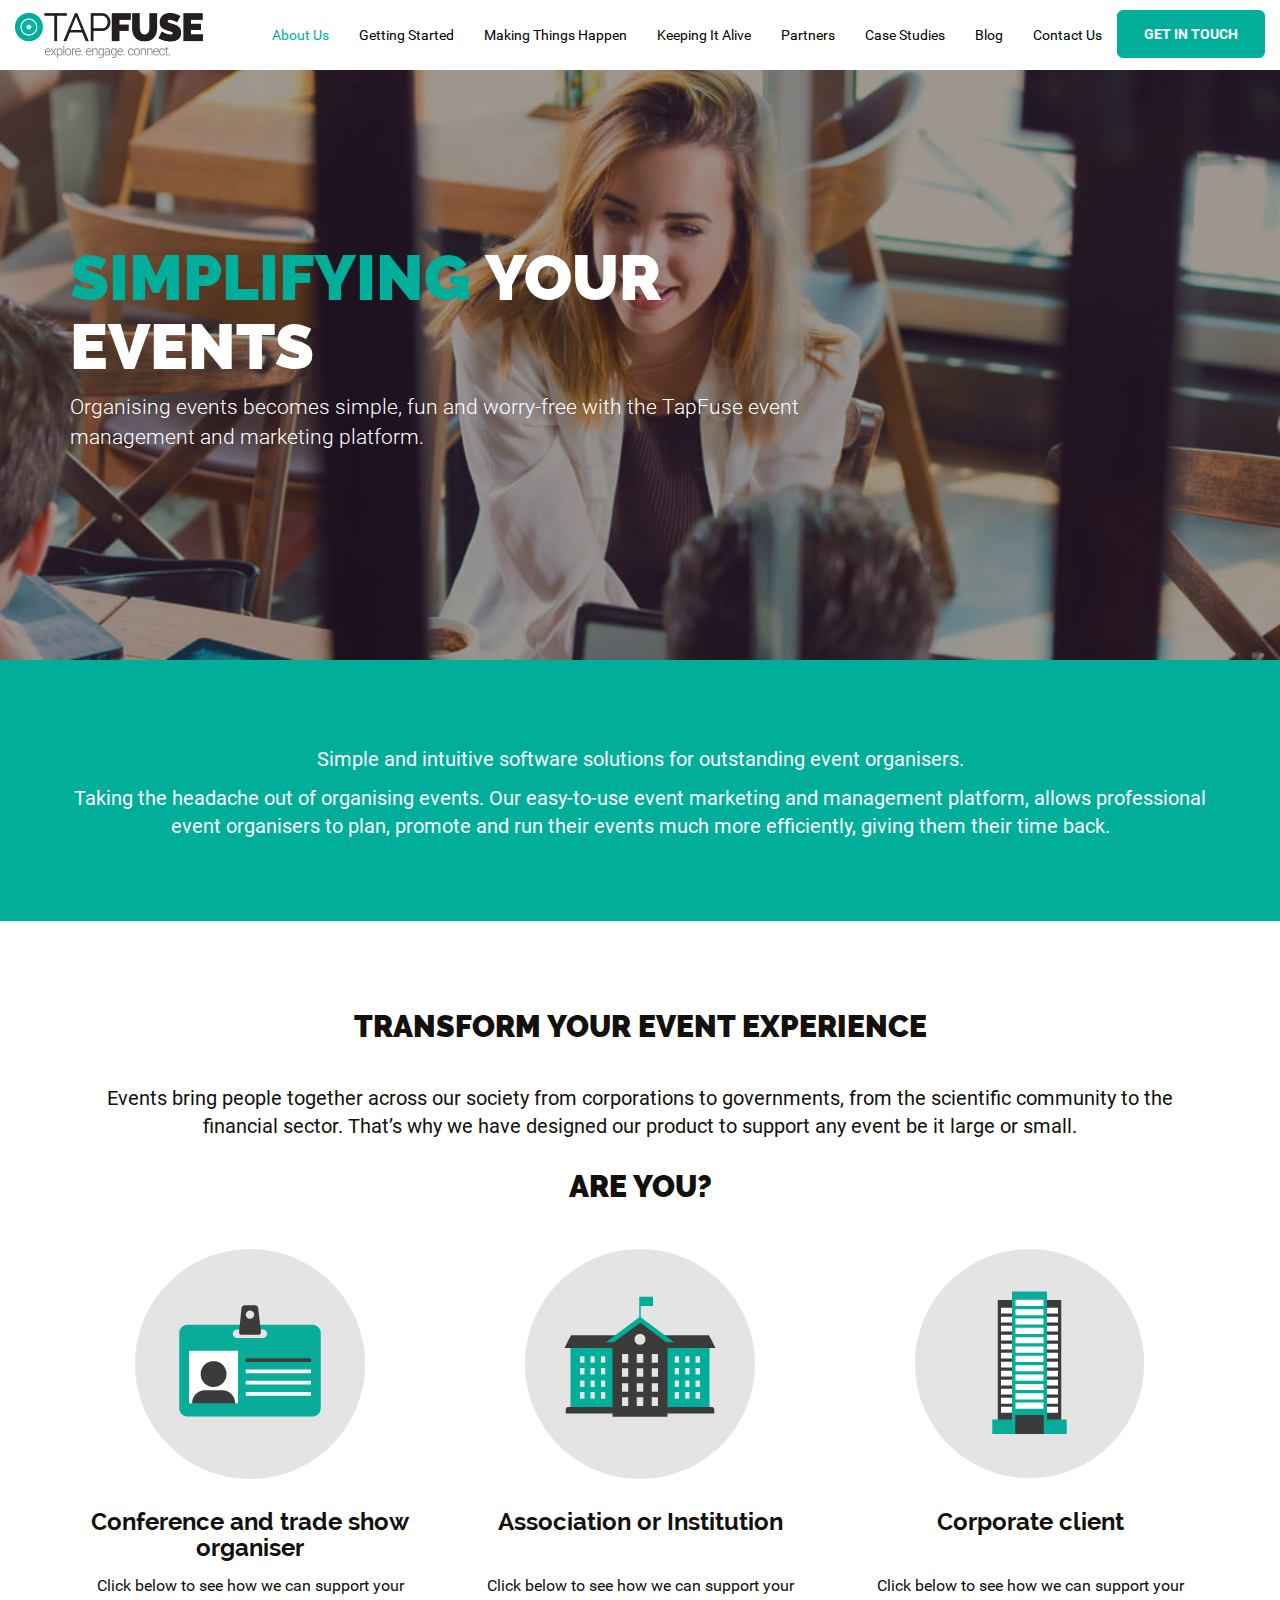
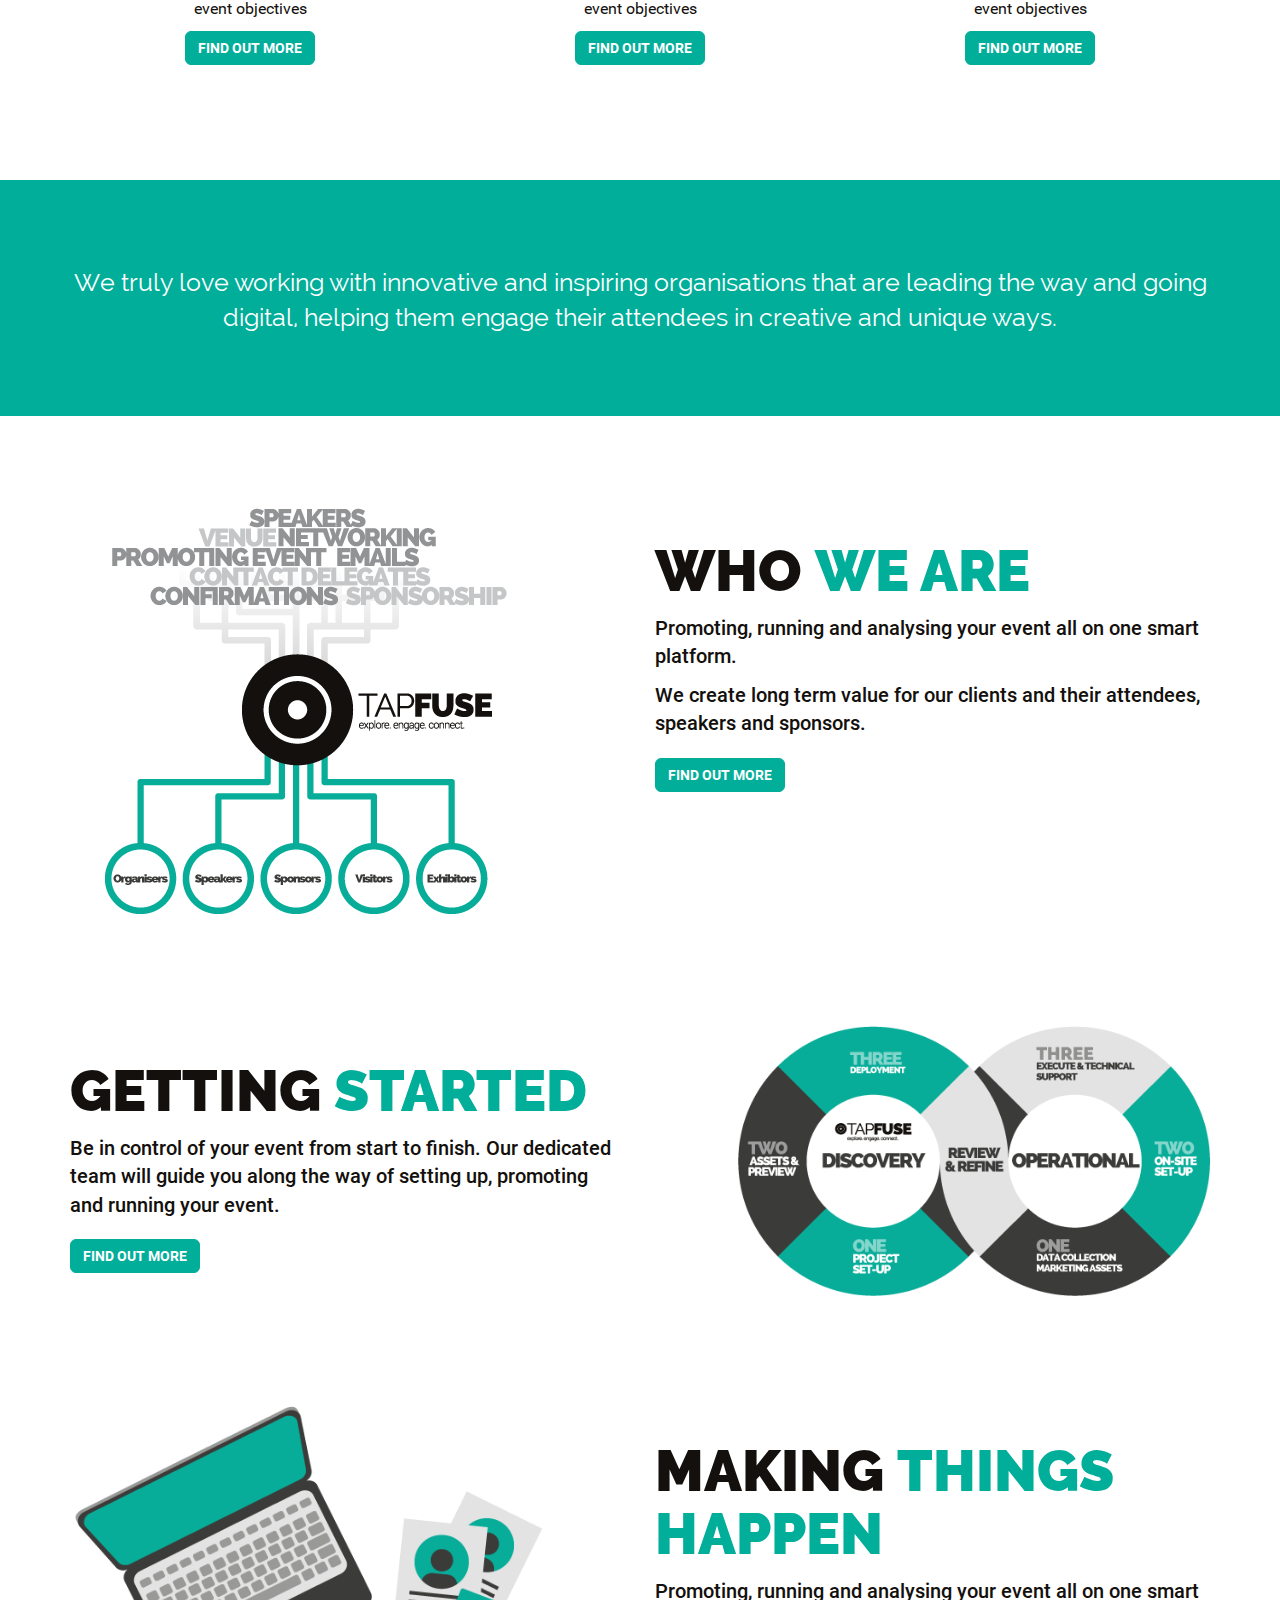
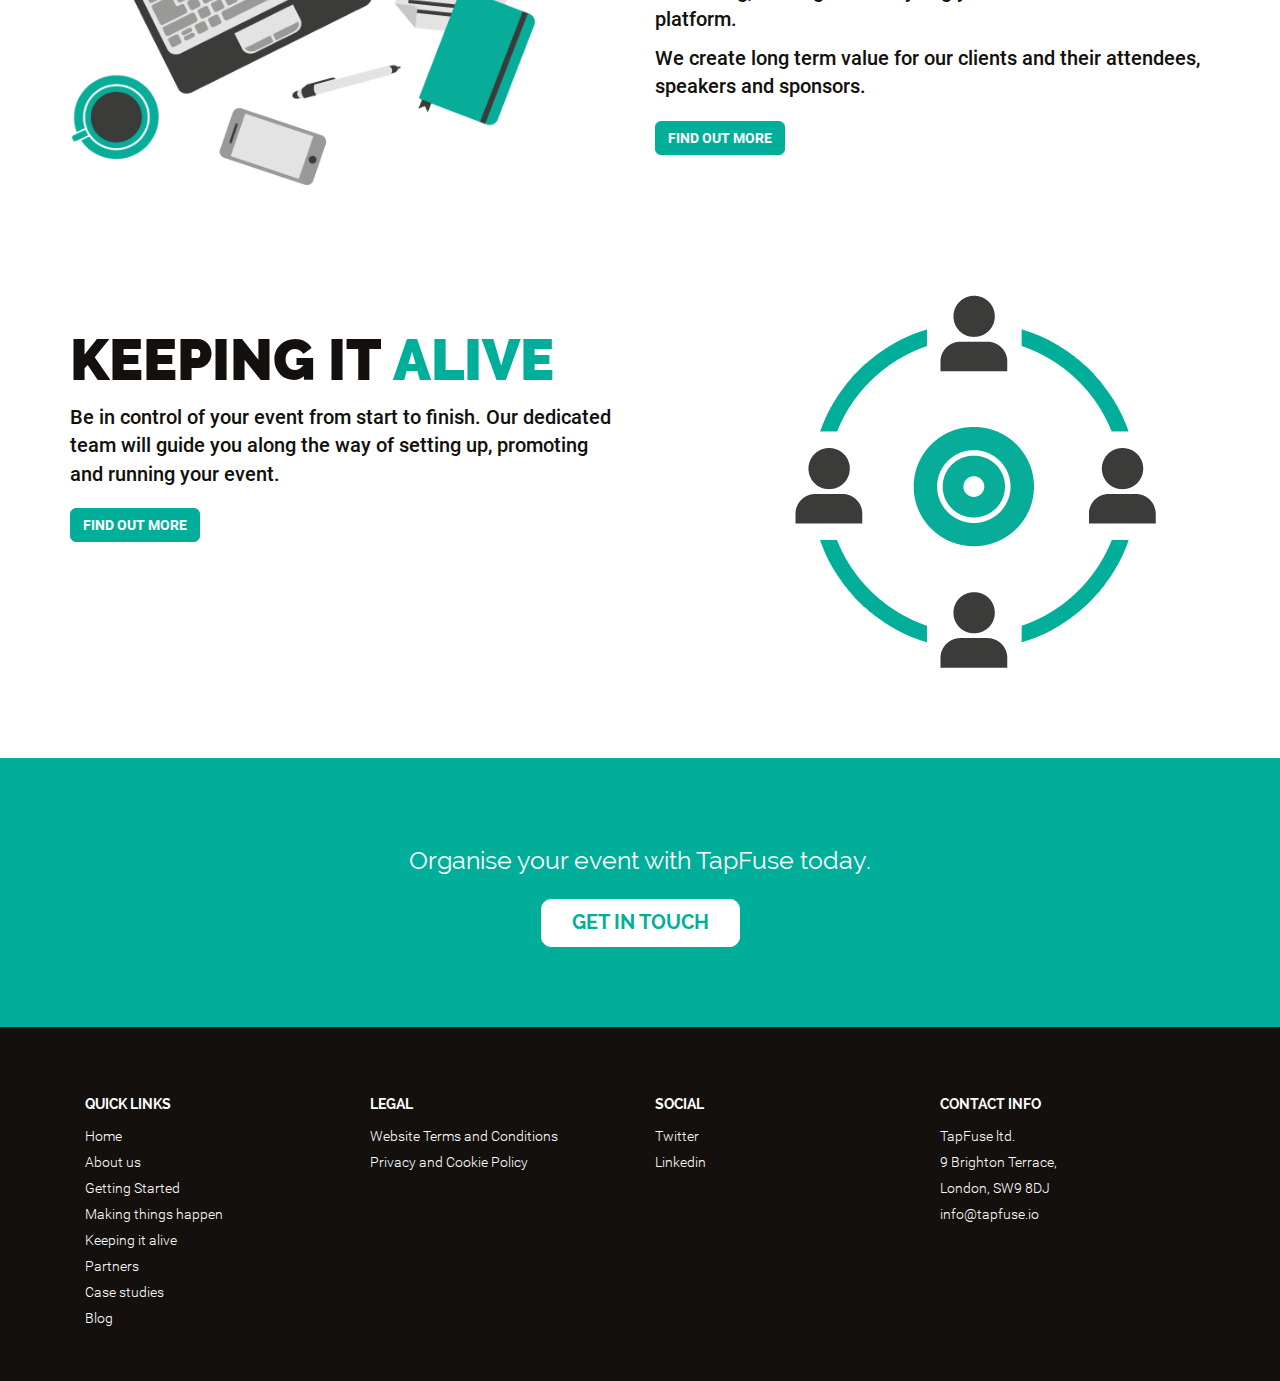
<file: index.html>
<!DOCTYPE html>
<html lang="en">
  <head>
    <meta charset="utf-8">
    <meta http-equiv="X-UA-Compatible" content="IE=edge">
    <meta name="viewport" content="width=device-width, initial-scale=1">
    <!-- The above 3 meta tags *must* come first in the head; any other head content must come *after* these tags -->
    <title>TapFuse</title>

    <!-- Bootstrap -->
    <link href="css/styles.css" rel="stylesheet">

    <!-- HTML5 shim and Respond.js for IE8 support of HTML5 elements and media queries -->
    <!-- WARNING: Respond.js doesn't work if you view the page via file:// -->
    <!--[if lt IE 9]>
      <script src="https://oss.maxcdn.com/html5shiv/3.7.3/html5shiv.min.js"></script>
      <script src="https://oss.maxcdn.com/respond/1.4.2/respond.min.js"></script>
    <![endif]-->
<script>
    document.addEventListener("DOMContentLoaded", function(event) {
      document.body.className = '';
    });
</script>
  </head>
  <body class="preload">

<div id="pageLoader">
  <img class="hidden-xs img-responsive" src="img/logos/logo_ani_1.gif"/>
  <img class="visible-xs img-responsive" src="img/logos/logo_ani_1_xs.gif"/>
</div>

<div class="wrapper" id="home">

    <!-- NAVBAR -->
    
<nav class="navbar navbar-default">
  <div class="container-fluid">
    <div class="navbar-header">
      <button type="button" class="navbar-toggle collapsed" data-toggle="collapse" data-target="#navbar-collapse" aria-expanded="false">
        <span class="sr-only">Toggle navigation</span>
        <span class="icon-bar"></span>
        <span class="icon-bar"></span>
        <span class="icon-bar"></span>
      </button>
      <a class="navbar-brand" href="index.html"><img src="img/logo.png"/></a>
    </div>

    <div class="collapse navbar-collapse" id="navbar-collapse">
      <ul class="nav navbar-nav navbar-right">
        <li class="active"><a href="about.html">About Us <span class="sr-only">(current)</span></a></li>
        <li><a href="getting-started.html">Getting Started</a></li>
        <li><a href="making-things-happen.html">Making Things Happen</a></li>
        <li><a href="keeping-it-alive.html">Keeping It Alive</a></li>
        <li><a href="partners.html">Partners</a></li>
        <li><a href="case-studies.html">Case Studies</a></li>
        <li><a href="blog.html">Blog</a></li>
        <li><a href="contact.html">Contact Us</a></li>
        <li><a class="btn btn-large btn-primary" href="contact.html">Get In Touch</a></li>
      </ul>

    </div>
  </div>
</nav>

    <!-- JUMBOTRON PRIMARY -->

<div class="jumbotron primary">
  <div class="after"></div>
  <div class="container">
    <div class="column-width">
      <h1><span>Simplifying </span><wbr/>your events</h1>
      <p>Organising events becomes simple, fun and worry-free with the TapFuse event management and marketing platform.</p>
    </div>
  </div>
</div>


<section class="section section-default inverse">
  <div class="container">
    <p>Simple and intuitive software solutions for outstanding event organisers.</p>
    <p>Taking the headache out of organising events. Our easy-to-use event marketing and management platform, allows professional event organisers to plan, promote and run their events much more efficiently, giving them their time back.</p>
  </div>
</section>
 
    <!-- BENEFITS -->

<section class="section section-default section-thumbnails">
    <div class="container">
      <div class="row">
        <div class="col-md-12">
          <h2>Transform your <wbr/>event experience</h2>
          <p>Events bring people together across our society from corporations to governments, from the scientific community to the financial sector. That’s why we have designed our product to support any event be it large or small.</p>
        </div>
        <div class="col-md-12">
          <h2>Are you?</h2>
        </div>
      </div>  

      <div class="row">
        <div class="col-md-4 col-sm-4 col-xs-12">
          <div class="thumbnail">
            <img src="img/benefit-1.png" alt="...">
            <div class="caption">
              <h3>Conference and trade <wbr/>show organiser</h3>
              <p>Click below to see how we can support <wbr/>your event objectives</p>
              <p><a id="link-conference" href="case-studies.html/#conference" class="btn btn-primary" role="button">Find out more</a></p>
            </div>
          </div>
        </div>
        <div class="col-md-4 col-sm-4 col-xs-12">
          <div class="thumbnail">
            <img src="img/benefit-2.png" alt="...">
            <div class="caption">
              <h3>Association <wbr/>or Institution</h3>
              <p>Click below to see how we can support <wbr/>your event objectives</p>
              <p><a id="link-association" href="case-studies.html/#association" class="btn btn-primary" role="button">Find out more</a></p>
            </div>
          </div>
        </div>
        <div class="col-md-4 col-sm-4 col-xs-12">
          <div class="thumbnail">
            <img src="img/benefit-3.png" alt="...">
            <div class="caption">
              <h3>Corporate <wbr/>client</h3>
              <p>Click below to see how we can support <wbr/>your event objectives</p>
              <p><a id="link-corporate" href="case-studies.html/#corporate" class="btn btn-primary" role="button">Find out more</a></p>
            </div>
          </div>
        </div>
      </div>
</section>

    <!-- BUTTON SECTION -->

<section class="section section-button inverse">
    <div class="container">
      <div class="row">
        <div class="col-md-12">
          <p>We truly love working with innovative and inspiring organisations that are leading the way and going digital, helping them engage their attendees in creative and unique ways.</p>
        </div>
      </div>  
    </div>  
</section>

    <!-- PRIMARY SECTION -->

<section class="section section-primary">
    <div class="container">
      <div class="row">
        <div class="odd">
          <h1 class="visible-xs">Who <wbr/><span>we are</span></h1>
          <p><img class="img-responsive" src="img/ho-01-who-we-are.png" alt="ho-1"/></p>
        </div>
         <div class="even">
          <div class="caption">
            <h1 class="hidden-xs">Who <wbr/><span>we are</span></h1>
            <p>Promoting, running and analysing your event all on one smart platform.</p>
            <p>We create long term value for our clients and their attendees, speakers and sponsors.</p>
            <p><a href="about.html" class="btn btn-primary" role="button">Find out more</a></p>
          </div>
        </div>
      </div>  
    </div>  
</section>

    <!-- PRIMARY SECTION REVERSE -->

<section class="section section-primary reverse">
    <div class="container">
      <div class="row">
        <div class="odd">
          <h1 class="visible-xs">Getting <wbr/><span>started</span></h1>
          <p><img class="img-responsive" src="img/ho-02-getting-started.png" alt="ho-2"/></p>
        </div>
         <div class="even">
          <div class="caption">
            <h1 class="hidden-xs">Getting <wbr/><span>started</span></h1>
            <p>Be in control of your event from start to finish. Our dedicated team will guide you along the way of setting up, promoting and running your event.</p>
            <p><a href="getting-started.html" class="btn btn-primary" role="button">Find out more</a></p>
          </div>
        </div>
      </div>  
    </div>  
</section>


    <!-- PRIMARY SECTION -->

<section class="section section-primary">
    <div class="container">
      <div class="row">
        <div class="odd">
          <h1 class="visible-xs">Making <wbr/><span>things happen</span></h1>
          <p><img class="img-responsive" src="img/ho-03-making-things-happen.png" alt="ho-3"/></p>
        </div>
         <div class="even">
          <div class="caption">
            <h1 class="hidden-xs">Making <wbr/><span>things happen</span></h1>
            <p>Promoting, running and analysing your event all on one smart platform.</p>
            <p>We create long term value for our clients and their attendees, speakers and sponsors.</p>
            <p><a href="making-things-happen.html" class="btn btn-primary" role="button">Find out more</a></p>
          </div>
        </div>
      </div>  
    </div>  
</section>

    <!-- PRIMARY SECTION REVERSE -->

<section class="section section-primary reverse">
    <div class="container">
      <div class="row">
        <div class="odd">
          <h1 class="visible-xs">Keeping it <wbr/><span>alive</span></h1>
          <p><img class="img-responsive" src="img/ho-04-keeping-it-alive.png" alt="ho-4"/></p>
        </div>
         <div class="even">
          <div class="caption">
            <h1 class="hidden-xs">Keeping it <wbr/><span>alive</span></h1>
            <p>Be in control of your event from start to finish. Our dedicated team will guide you along the way of setting up, promoting and running your event.</p>
            <p><a href="keeping-it-alive.html" class="btn btn-primary" role="button">Find out more</a></p>
          </div>
        </div>
      </div>  
    </div>  
</section>

<!-- BUTTON SECTION -->

<section class="section section-button inverse">
    <div class="container">
      <div class="row">
        <div class="col-md-12">
          <p>Organise your event with TapFuse today.</p>
          <p><a href="contact.html" class="btn btn-lg btn-primary" role="button">Get in touch</a></p>
        </div>
      </div>  
    </div>  
</section>

</div>

  <!-- FOOTER -->

<footer class="footer inverse">
  <div class="container">
    <div class="col-md-3 col-sm-3 col-xs-12">
      <h3>Quick links</h3>
      <ul>
        <li><a href="#">Home</a></li>
        <li><a href="#">About us</a></li>
        <li><a href="#">Getting Started</a></li>
        <li><a href="#">Making things happen</a></li>
        <li><a href="#">Keeping it alive</a></li>
        <li><a href="#">Partners</a></li>
        <li><a href="#">Case studies</a></li>
        <li><a href="#">Blog</a></li>
      </ul>
    </div>
    <div class="col-md-3 col-sm-3 col-xs-12">
      <h3>Legal</h3>
      <ul>
        <li><a href="#">Website Terms and Conditions</a></li>
        <li><a href="#">Privacy and Cookie Policy</a></li>
      </ul>
    </div>
    <div class="col-md-3 col-sm-3 col-xs-12">
      <h3>Social</h3>
      <ul>
        <li><a href="#">Twitter</a></li>
        <li><a href="#">Linkedin</a></li>
      </ul>
    </div>
    <div class="col-md-3 col-sm-3 col-xs-12">
      <h3>Contact Info</h3>
      <ul>
        <li>TapFuse ltd.</li>
        <li>9 Brighton Terrace,</li>
        <li>London, SW9 8DJ</li>
        <li id="mail"><a href="#">info@tapfuse.io</a></li>
      </ul>
    </div>
  </div>
</footer>
    
    <script src="js/script.js"></script>
  
<script type="text/javascript">document.write('<script src="' + (location.protocol || 'http:') + '//' + (location.hostname || 'localhost') + ':35729/livereload.js?snipver=1" type="text/javascript"><\/script>')</script>
</body>
</html>
</file>
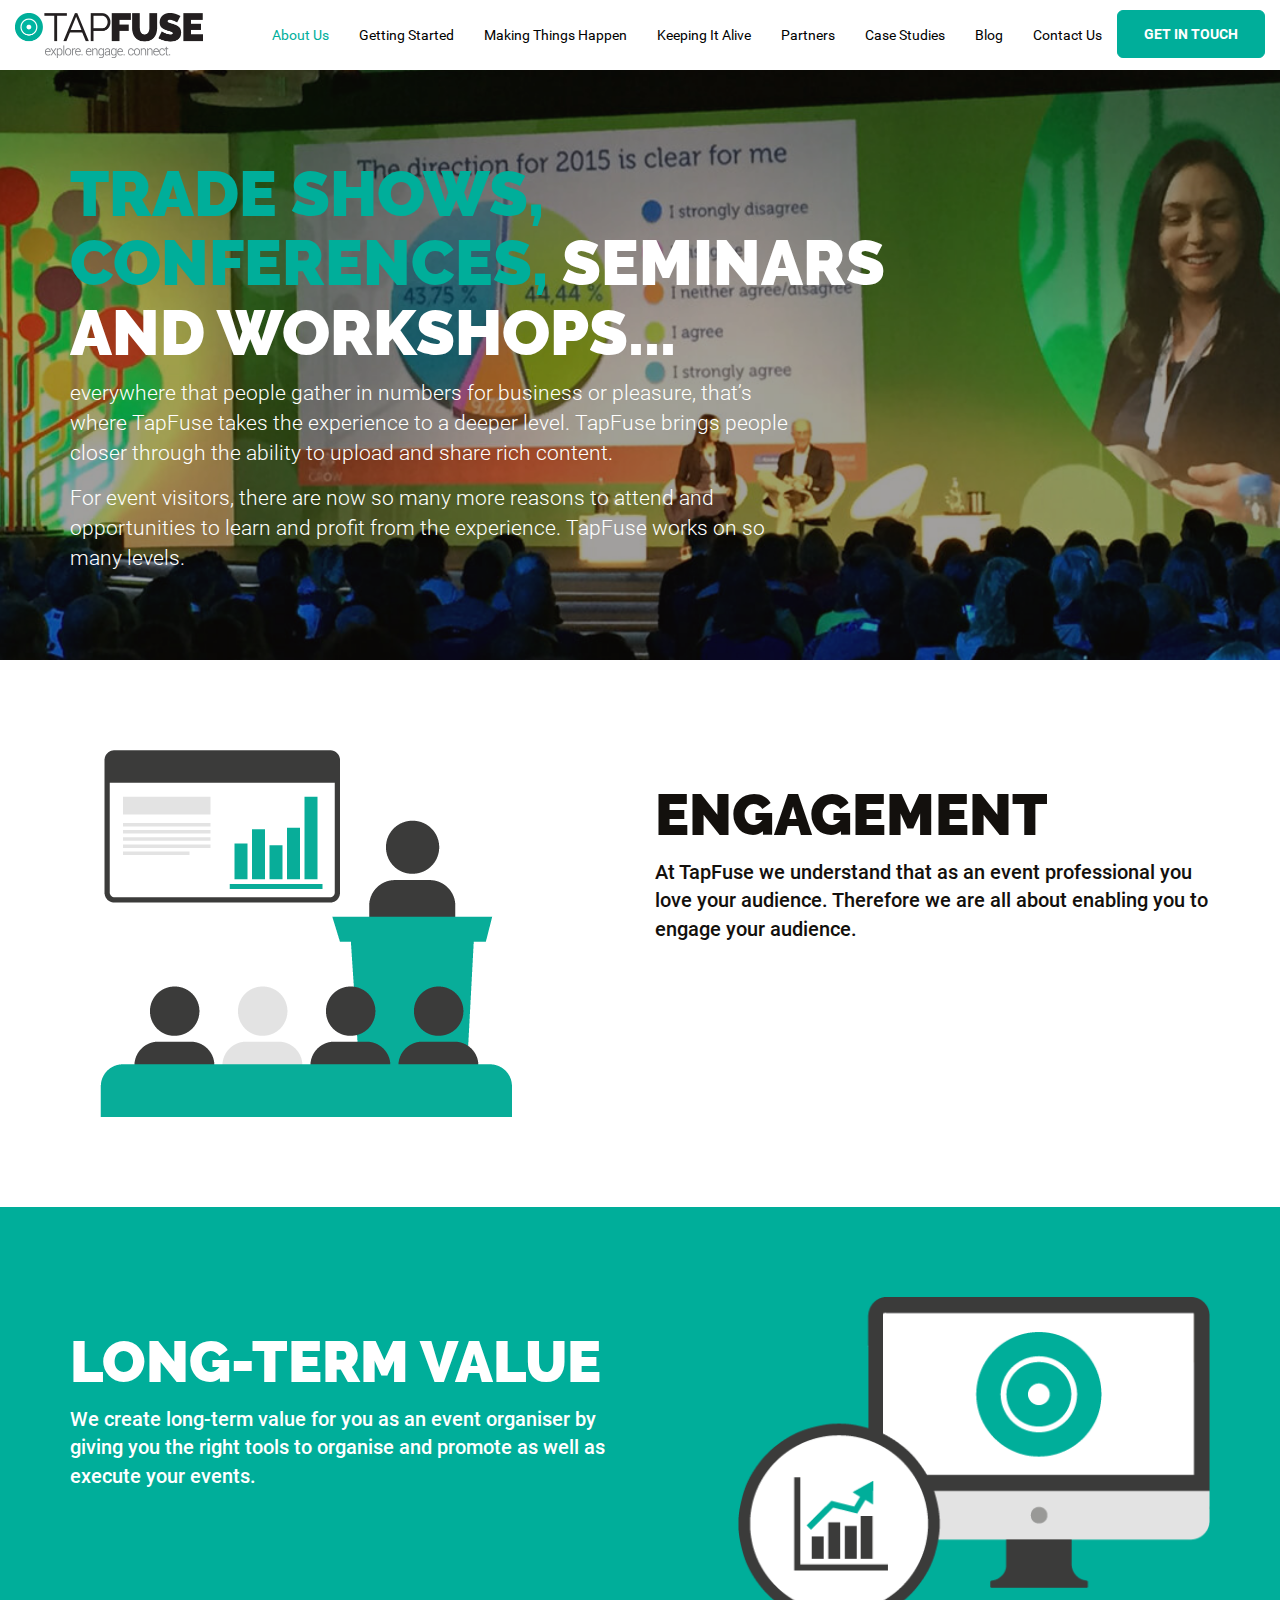
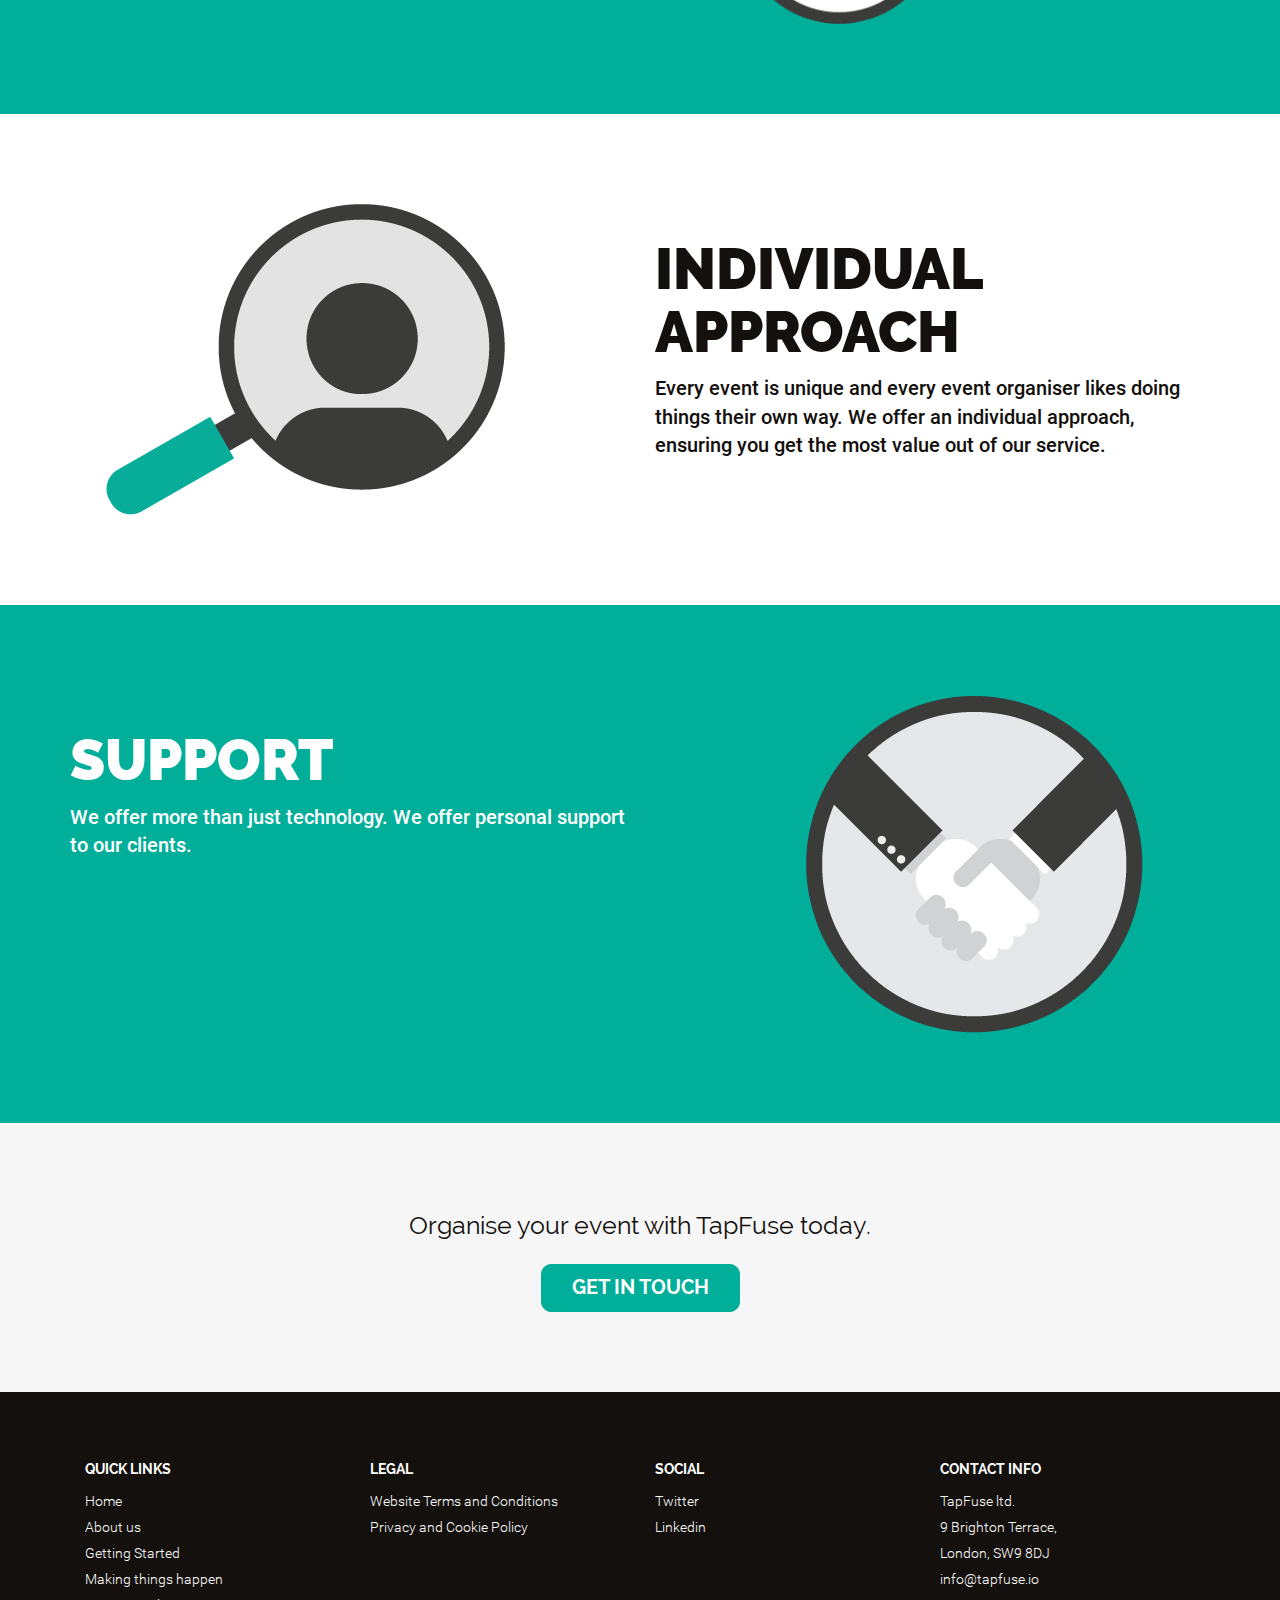
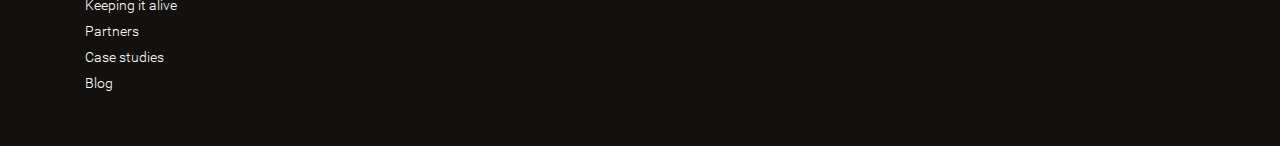
<file: about.html>
<!DOCTYPE html>
<html lang="en">
  <head>
    <meta charset="utf-8">
    <meta http-equiv="X-UA-Compatible" content="IE=edge">
    <meta name="viewport" content="width=device-width, initial-scale=1">
    <title>TapFuse</title>

    <!-- Bootstrap -->
    <link href="css/styles.css" rel="stylesheet">

    <!-- HTML5 shim and Respond.js for IE8 support of HTML5 elements and media queries -->
    <!-- WARNING: Respond.js doesn't work if you view the page via file:// -->
    <!--[if lt IE 9]>
      <script src="https://oss.maxcdn.com/html5shiv/3.7.3/html5shiv.min.js"></script>
      <script src="https://oss.maxcdn.com/respond/1.4.2/respond.min.js"></script>
    <![endif]-->
  </head>
  <body>
    <div class="wrapper" id="about">

<!-- NAVBAR -->
    
<nav class="navbar navbar-default navbar-fixed">
  <div class="container-fluid">
    <div class="navbar-header">
      <button type="button" class="navbar-toggle collapsed" data-toggle="collapse" data-target="#navbar-collapse" aria-expanded="false">
        <span class="sr-only">Toggle navigation</span>
        <span class="icon-bar"></span>
        <span class="icon-bar"></span>
        <span class="icon-bar"></span>
      </button>
      <a class="navbar-brand" href="index.html"><img src="img/logo.png"/></a>
    </div>

    <div class="collapse navbar-collapse" id="navbar-collapse">
      <ul class="nav navbar-nav navbar-right">
        <li class="active"><a href="about.html">About Us <span class="sr-only">(current)</span></a></li>
        <li><a href="getting-started.html">Getting Started</a></li>
        <li><a href="making-things-happen.html">Making Things Happen</a></li>
        <li><a href="keeping-it-alive.html">Keeping It Alive</a></li>
        <li><a href="partners.html">Partners</a></li>
        <li><a href="case-studies.html">Case Studies</a></li>
        <li><a href="blog.html">Blog</a></li>
        <li><a href="contact.html">Contact Us</a></li>
        <li><a class="btn btn-large btn-primary" href="contact.html">Get In Touch</a></li>
      </ul>

    </div>
  </div>
</nav>

<!-- JUMBOTRON PRIMARY -->


<div class="jumbotron primary long">
  <div class="after"></div>
  <div class="container">
    <div class="column-width">
      <h1><span>Trade shows, Conferences, </span><wbr/>Seminars and Workshops...</h1>
      <p>everywhere that people gather in numbers for business or pleasure, that’s where TapFuse takes the experience to a deeper level. TapFuse brings people closer through the ability to upload and share rich content.</p>
      <p>For event visitors, there are now so many more reasons to attend and opportunities to learn and profit from the experience. TapFuse works on so many levels.</p>
    </div>
  </div>
</div>

<!-- SECTION PRIMARY -->

<section class="section section-primary">
    <div class="container">
      <div class="row">
        <div class="odd">
          <h1 class="visible-xs">Engagement</h1>
          <p><img class="img-responsive" src="img/ab-01-engagement.png" alt="..."/></p>
        </div>
         <div class="even">
          <div class="caption">
            <h1 class="hidden-xs">Engagement</h1>
            <p>At TapFuse we understand that as an event professional you love your audience. Therefore we are all about enabling you to engage your audience.</p>
          </div>
        </div>
      </div>  
    </div>  
</section>

 <!-- SECTION PRIMARY reverse -->

<section class="section section-primary reverse inverse">
    <div class="container">
      <div class="row">
        <div class="odd">
          <h1 class="visible-xs">Long-term value</h1>
          <p><img class="img-responsive" src="img/ab-02-long-term-value.png" alt="..."/></p>
        </div>
         <div class="even">
          <div class="caption">
            <h1 class="hidden-xs">Long-term value</h1>
            <p>We create long-term value for you as an event organiser by giving you the right  tools to organise and promote as well as execute your events.</p>
          </div>
        </div>
      </div>  
    </div>  
</section>

 <!-- SECTION PRIMARY -->

<section class="section section-primary">
    <div class="container">
      <div class="row">
        <div class="odd">
          <h1 class="visible-xs">Individual approach</h1>
          <p><img class="img-responsive" src="img/ab-03-individual-approach.png" alt="..."/></p>
        </div>
         <div class="even">
          <div class="caption">
            <h1 class="hidden-xs">Individual approach</h1>
            <p>Every event is unique and every event organiser likes doing things their own way. We offer an individual approach, ensuring you get the most value out of our service. </p>
          </div>
        </div>
      </div>  
    </div>  
</section>

 <!-- SECTION PRIMARY reverse -->

<section class="section section-primary reverse inverse">
    <div class="container">
      <div class="row">
        <div class="odd">
          <h1 class="visible-xs">Support</h1>
          <p><img class="img-responsive" src="img/ab-04-support.png" alt="..."/></p>
        </div>
         <div class="even">
          <div class="caption">
            <h1 class="hidden-xs">Support</h1>
            <p>We offer more than just technology. We offer personal support to our clients.</p>
          </div>
        </div>
      </div>  
    </div>  
</section>

<!-- SECTION BUTTON -->

<section class="section section-button">
    <div class="container">
      <div class="row">
        <div class="col-md-12">
            <p>Organise your event with TapFuse today.</p>
          <p><a href="#" class="btn btn-lg btn-primary" role="button">Get In Touch</a></p>
        </div>
      </div>  
    </div>  
</section>


</div>
  <!-- FOOTER -->

<footer class="footer inverse">
  <div class="container">
    <div class="col-md-3 col-sm-3 col-xs-12">
      <h3>Quick links</h3>
      <ul>
        <li><a href="#">Home</a></li>
        <li><a href="#">About us</a></li>
        <li><a href="#">Getting Started</a></li>
        <li><a href="#">Making things happen</a></li>
        <li><a href="#">Keeping it alive</a></li>
        <li><a href="#">Partners</a></li>
        <li><a href="#">Case studies</a></li>
        <li><a href="#">Blog</a></li>
      </ul>
    </div>
    <div class="col-md-3 col-sm-3 col-xs-12">
      <h3>Legal</h3>
      <ul>
        <li><a href="#">Website Terms and Conditions</a></li>
        <li><a href="#">Privacy and Cookie Policy</a></li>
      </ul>
    </div>
    <div class="col-md-3 col-sm-3 col-xs-12">
      <h3>Social</h3>
      <ul>
        <li><a href="#">Twitter</a></li>
        <li><a href="#">Linkedin</a></li>
      </ul>
    </div>
    <div class="col-md-3 col-sm-3 col-xs-12">
      <h3>Contact Info</h3>
      <ul>
        <li>TapFuse ltd.</li>
        <li>9 Brighton Terrace,</li>
        <li>London, SW9 8DJ</li>
        <li id="mail"><a href="#">info@tapfuse.io</a></li>
      </ul>
    </div>
  </div>
</footer>

    <script src="js/script.js"></script>
  
<script type="text/javascript">document.write('<script src="' + (location.protocol || 'http:') + '//' + (location.hostname || 'localhost') + ':35729/livereload.js?snipver=1" type="text/javascript"><\/script>')</script>
</body>
</html>
</file>
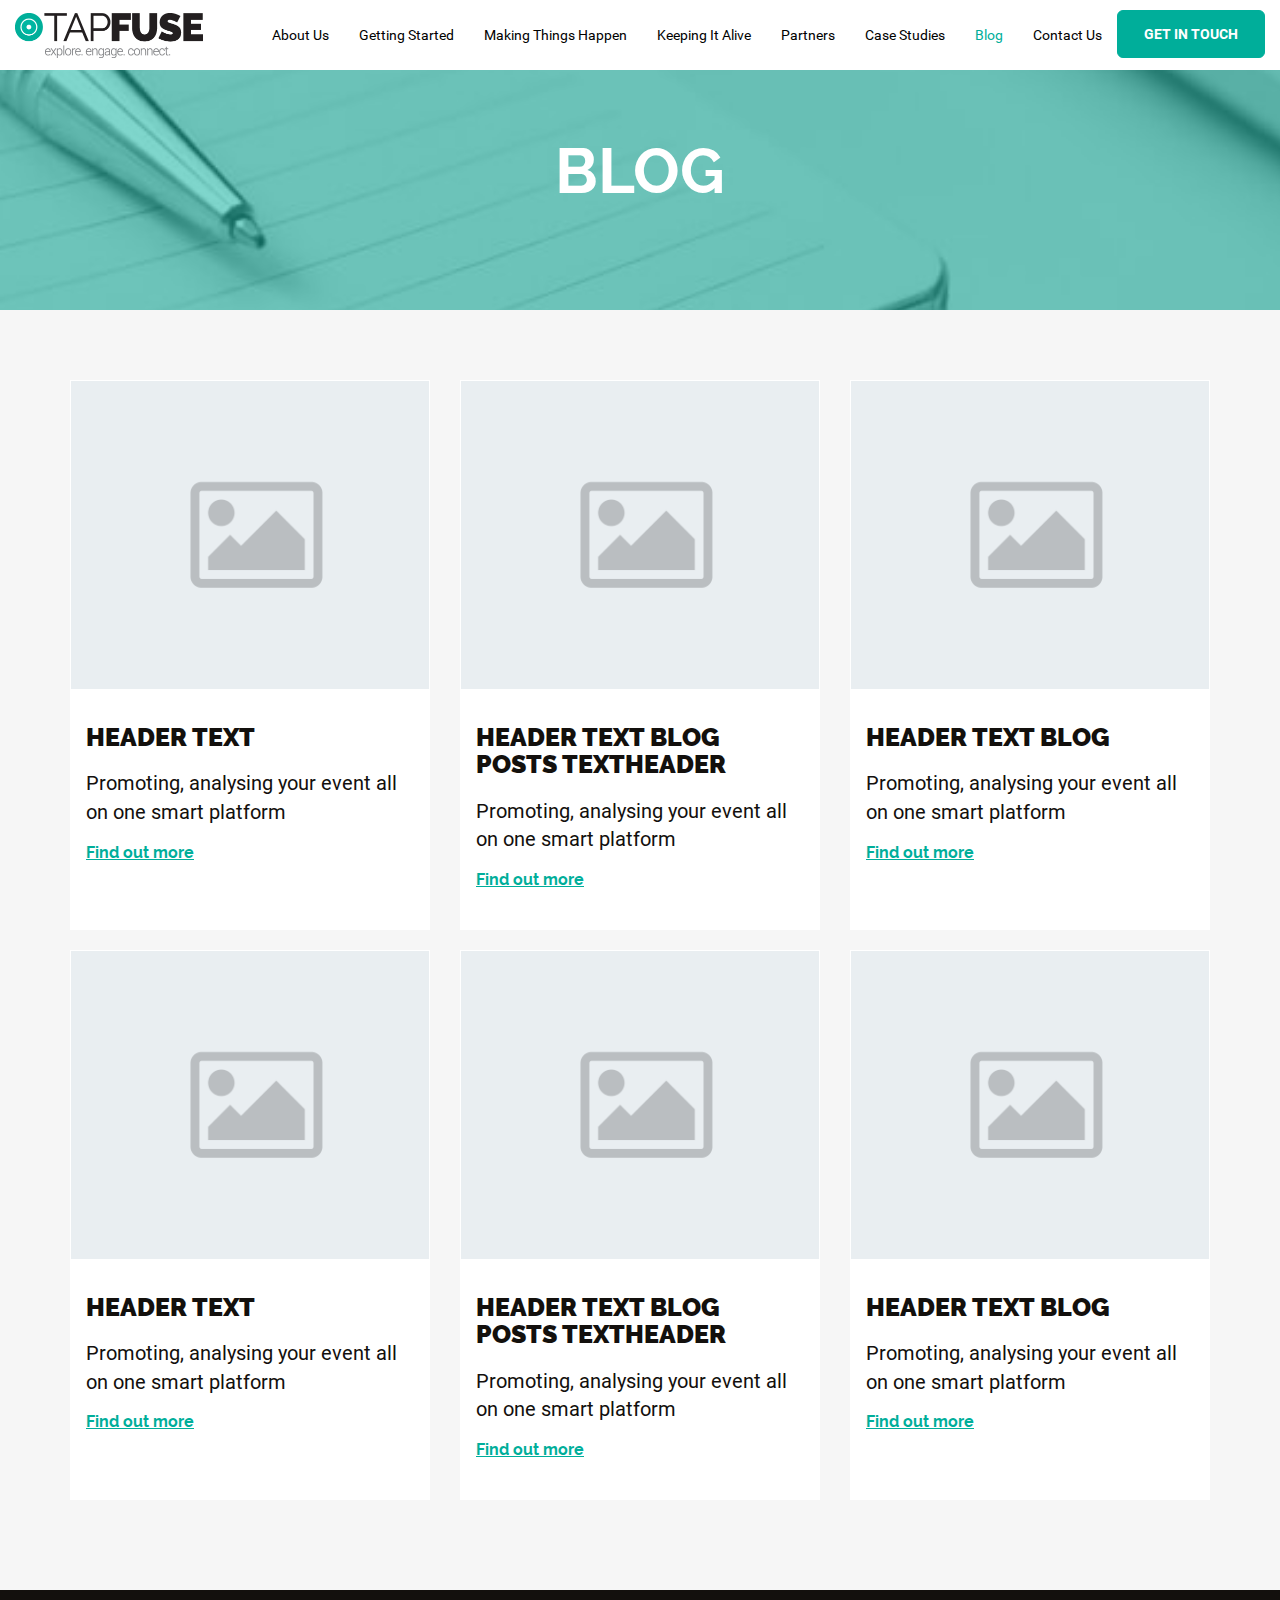
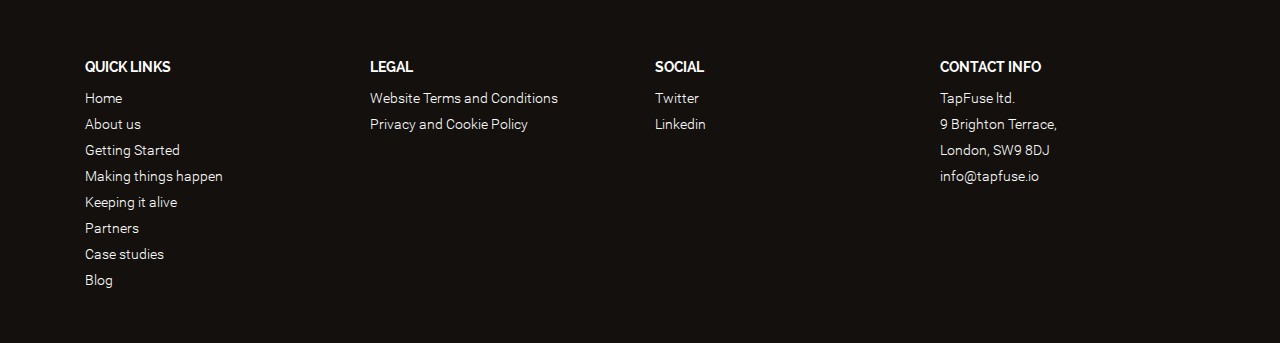
<file: blog.html>
<!DOCTYPE html>
<html lang="en">
  <head>
    <meta charset="utf-8">
    <meta http-equiv="X-UA-Compatible" content="IE=edge">
    <meta name="viewport" content="width=device-width, initial-scale=1">
    <title>TapFuse</title>

    <!-- Bootstrap -->
    <link href="css/styles.css" rel="stylesheet">

    <!-- HTML5 shim and Respond.js for IE8 support of HTML5 elements and media queries -->
    <!-- WARNING: Respond.js doesn't work if you view the page via file:// -->
    <!--[if lt IE 9]>
      <script src="https://oss.maxcdn.com/html5shiv/3.7.3/html5shiv.min.js"></script>
      <script src="https://oss.maxcdn.com/respond/1.4.2/respond.min.js"></script>
    <![endif]-->
  </head>
  <body>
    <div class="wrapper" id="blog">

      <!-- NAVBAR -->
    
<nav class="navbar navbar-default navbar-fixed">
  <div class="container-fluid">
    <div class="navbar-header">
      <button type="button" class="navbar-toggle collapsed" data-toggle="collapse" data-target="#navbar-collapse" aria-expanded="false">
        <span class="sr-only">Toggle navigation</span>
        <span class="icon-bar"></span>
        <span class="icon-bar"></span>
        <span class="icon-bar"></span>
      </button>
      <a class="navbar-brand" href="index.html"><img src="img/logo.png"/></a>
    </div>

    <div class="collapse navbar-collapse" id="navbar-collapse">
      <ul class="nav navbar-nav navbar-right">
        <li><a href="about.html">About Us <span class="sr-only">(current)</span></a></li>
        <li><a href="getting-started.html">Getting Started</a></li>
        <li><a href="making-things-happen.html">Making Things Happen</a></li>
        <li><a href="keeping-it-alive.html">Keeping It Alive</a></li>
        <li><a href="partners.html">Partners</a></li>
        <li><a href="case-studies.html">Case Studies</a></li>
        <li class="active"><a href="blog.html">Blog</a></li>
        <li><a href="contact.html">Contact Us</a></li>
        <li><a class="btn btn-large btn-primary" href="contact.html">Get In Touch</a></li>
      </ul>

    </div>
  </div>
</nav>

    <!-- JUMBOTRON DEFAULT -->

<div class="jumbotron default">
  <div class="after"></div>
  <div class="container">
    <div class="column-width">
      <h1>Blog</h1>
    </div>
  </div>
</div>

    <!-- SECTION-BLOG -->

<section class="section section-blog">
    <div class="container">
      <div class="row">

        <div class="col-md-4 col-sm-6 col-xs-12">
          <div class="thumbnail">
            <div class="image"><img src="img/placeholder.png" alt="..."></div>
            <div class="caption">
              <h1>Header Text</h1>
              <p>Promoting, analysing your event all on one smart platform</p>
              <p><a href="https://medium.com/" role="button">Find out more</a></p>
            </div>
          </div>
        </div>
         <div class="col-md-4 col-sm-6 col-xs-12">
          <div class="thumbnail">
            <div class="image"><img src="img/placeholder.png" alt="..."></div>
            <div class="caption">
              <h1>Header Text Blog Posts Textheader</h1>
              <p>Promoting, analysing your event all on one smart platform</p>
              <p><a href="https://medium.com/" role="button">Find out more</a></p>
            </div>
          </div>
        </div>
         <div class="col-md-4 col-sm-6 col-xs-12">
          <div class="thumbnail">
            <div class="image"><img src="img/placeholder.png" alt="..."></div>
            <div class="caption">
              <h1>Header Text Blog</h1>
              <p>Promoting, analysing your event all on one smart platform</p>
              <p><a href="https://medium.com/" role="button">Find out more</a></p>
            </div>
          </div>
        </div>
           <div class="col-md-4 col-sm-6 col-xs-12">
          <div class="thumbnail">
            <div class="image"><img src="img/placeholder.png" alt="..."></div>
            <div class="caption">
              <h1>Header Text</h1>
              <p>Promoting, analysing your event all on one smart platform</p>
              <p><a href="https://medium.com/" role="button">Find out more</a></p>
            </div>
          </div>
        </div>
         <div class="col-md-4 col-sm-6 col-xs-12">
          <div class="thumbnail">
            <div class="image"><img src="img/placeholder.png" alt="..."></div>
            <div class="caption">
              <h1>Header Text Blog Posts Textheader</h1>
              <p>Promoting, analysing your event all on one smart platform</p>
              <p><a href="https://medium.com/" role="button">Find out more</a></p>
            </div>
          </div>
        </div>
         <div class="col-md-4 col-sm-6 col-xs-12">
          <div class="thumbnail">
            <div class="image"><img src="img/placeholder.png" alt="..."></div>
            <div class="caption">
              <h1>Header Text Blog</h1>
              <p>Promoting, analysing your event all on one smart platform</p>
              <p><a href="https://medium.com/" role="button">Find out more</a></p>
            </div>
          </div>
        </div>

        </div>
      </div>
</section>

</div>

      <!-- FOOTER -->

<footer class="footer inverse">
  <div class="container">
    <div class="col-md-3 col-sm-3 col-xs-12">
      <h3>Quick links</h3>
      <ul>
        <li><a href="#">Home</a></li>
        <li><a href="#">About us</a></li>
        <li><a href="#">Getting Started</a></li>
        <li><a href="#">Making things happen</a></li>
        <li><a href="#">Keeping it alive</a></li>
        <li><a href="#">Partners</a></li>
        <li><a href="#">Case studies</a></li>
        <li><a href="#">Blog</a></li>
      </ul>
    </div>
    <div class="col-md-3 col-sm-3 col-xs-12">
      <h3>Legal</h3>
      <ul>
        <li><a href="#">Website Terms and Conditions</a></li>
        <li><a href="#">Privacy and Cookie Policy</a></li>
      </ul>
    </div>
    <div class="col-md-3 col-sm-3 col-xs-12">
      <h3>Social</h3>
      <ul>
        <li><a href="#">Twitter</a></li>
        <li><a href="#">Linkedin</a></li>
      </ul>
    </div>
    <div class="col-md-3 col-sm-3 col-xs-12">
      <h3>Contact Info</h3>
      <ul>
        <li>TapFuse ltd.</li>
        <li>9 Brighton Terrace,</li>
        <li>London, SW9 8DJ</li>
        <li id="mail"><a href="#">info@tapfuse.io</a></li>
      </ul>
    </div>
  </div>
</footer>
    <script src="js/script.js"></script>
  
<script type="text/javascript">document.write('<script src="' + (location.protocol || 'http:') + '//' + (location.hostname || 'localhost') + ':35729/livereload.js?snipver=1" type="text/javascript"><\/script>')</script>
</body>
</html>
</file>
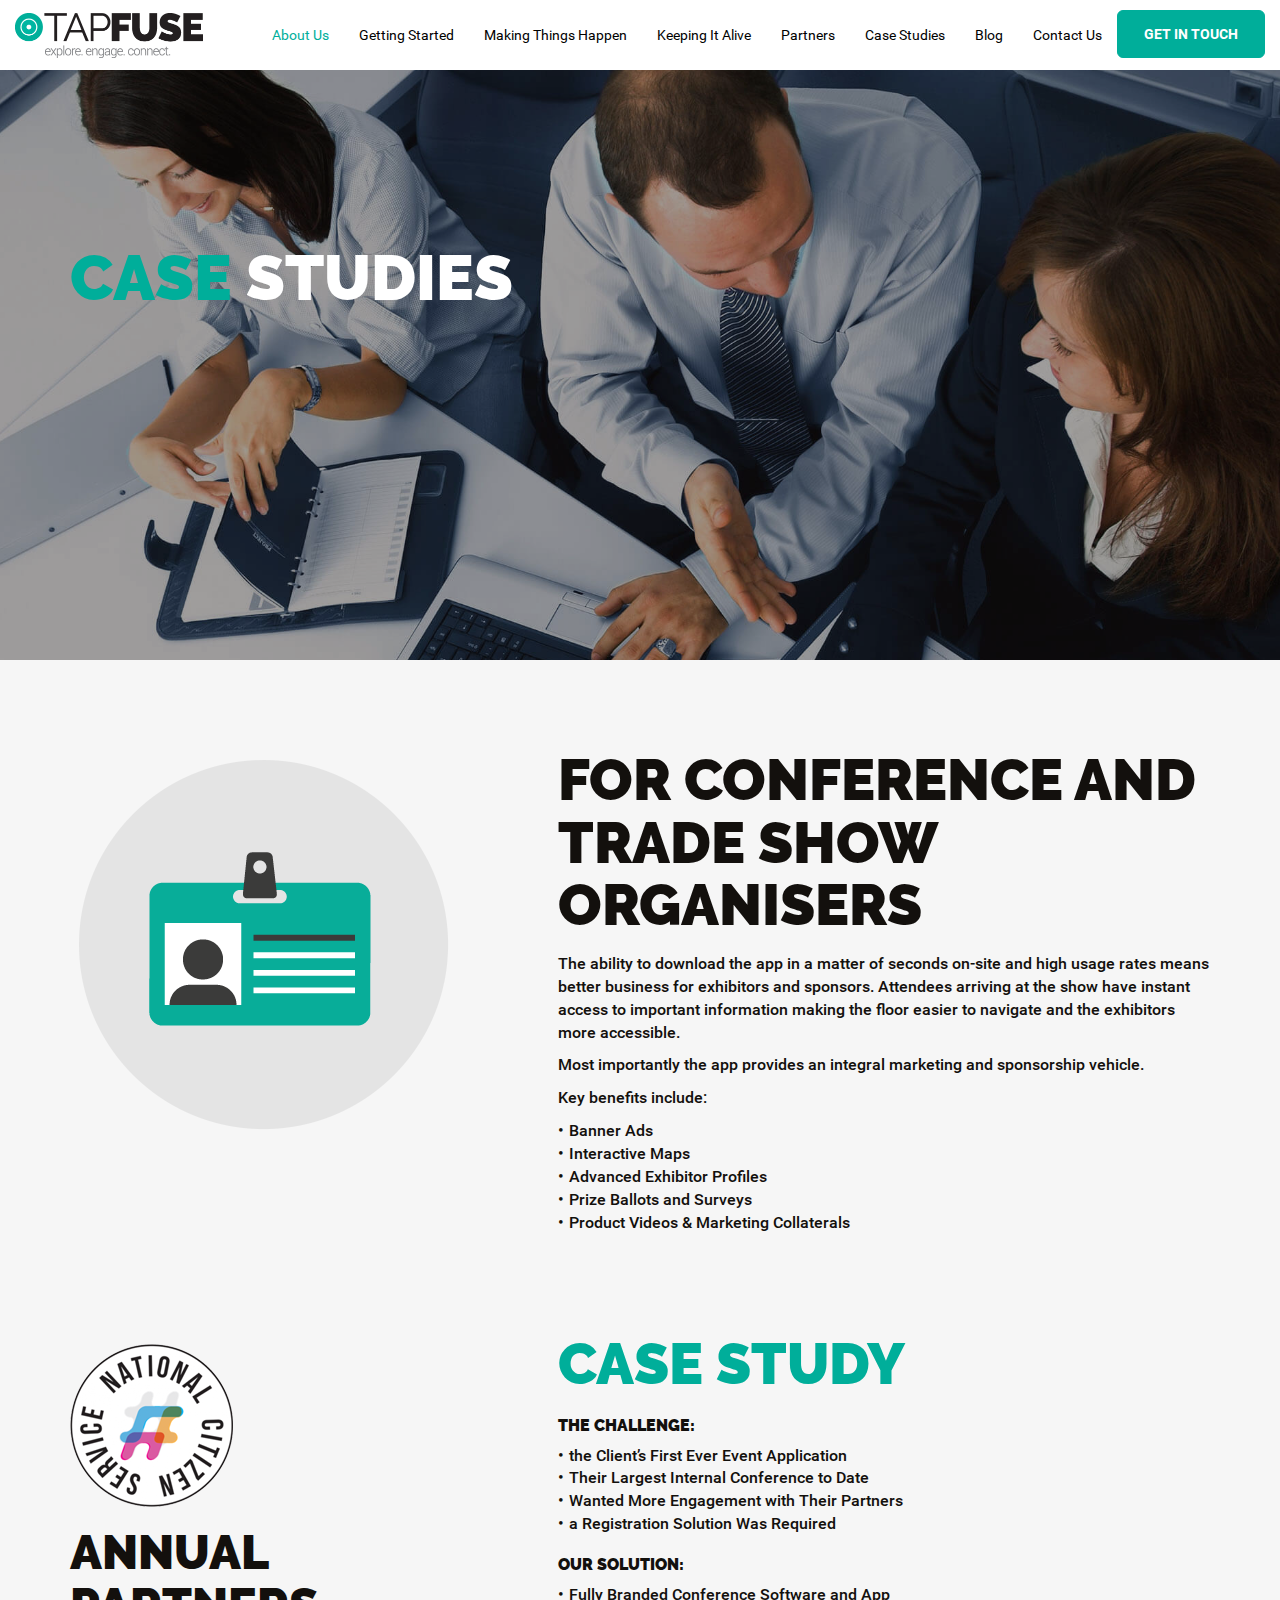
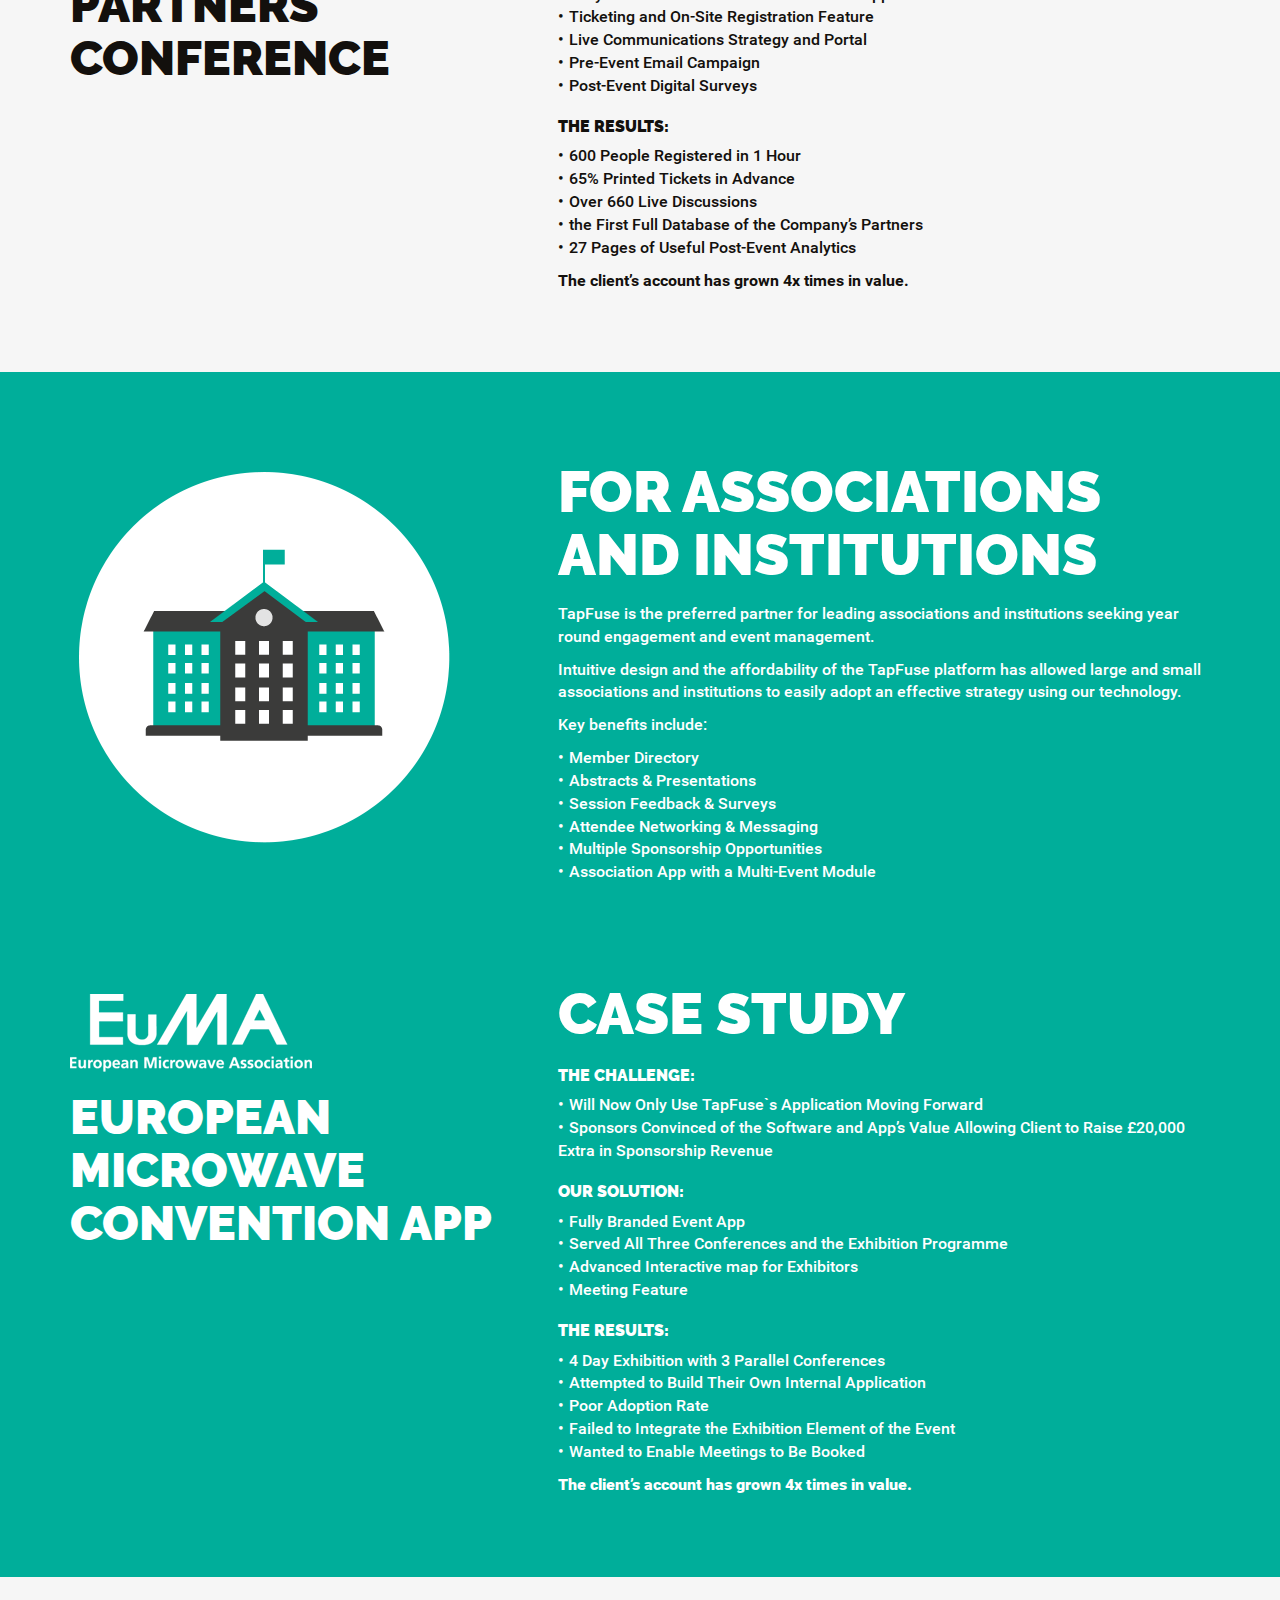
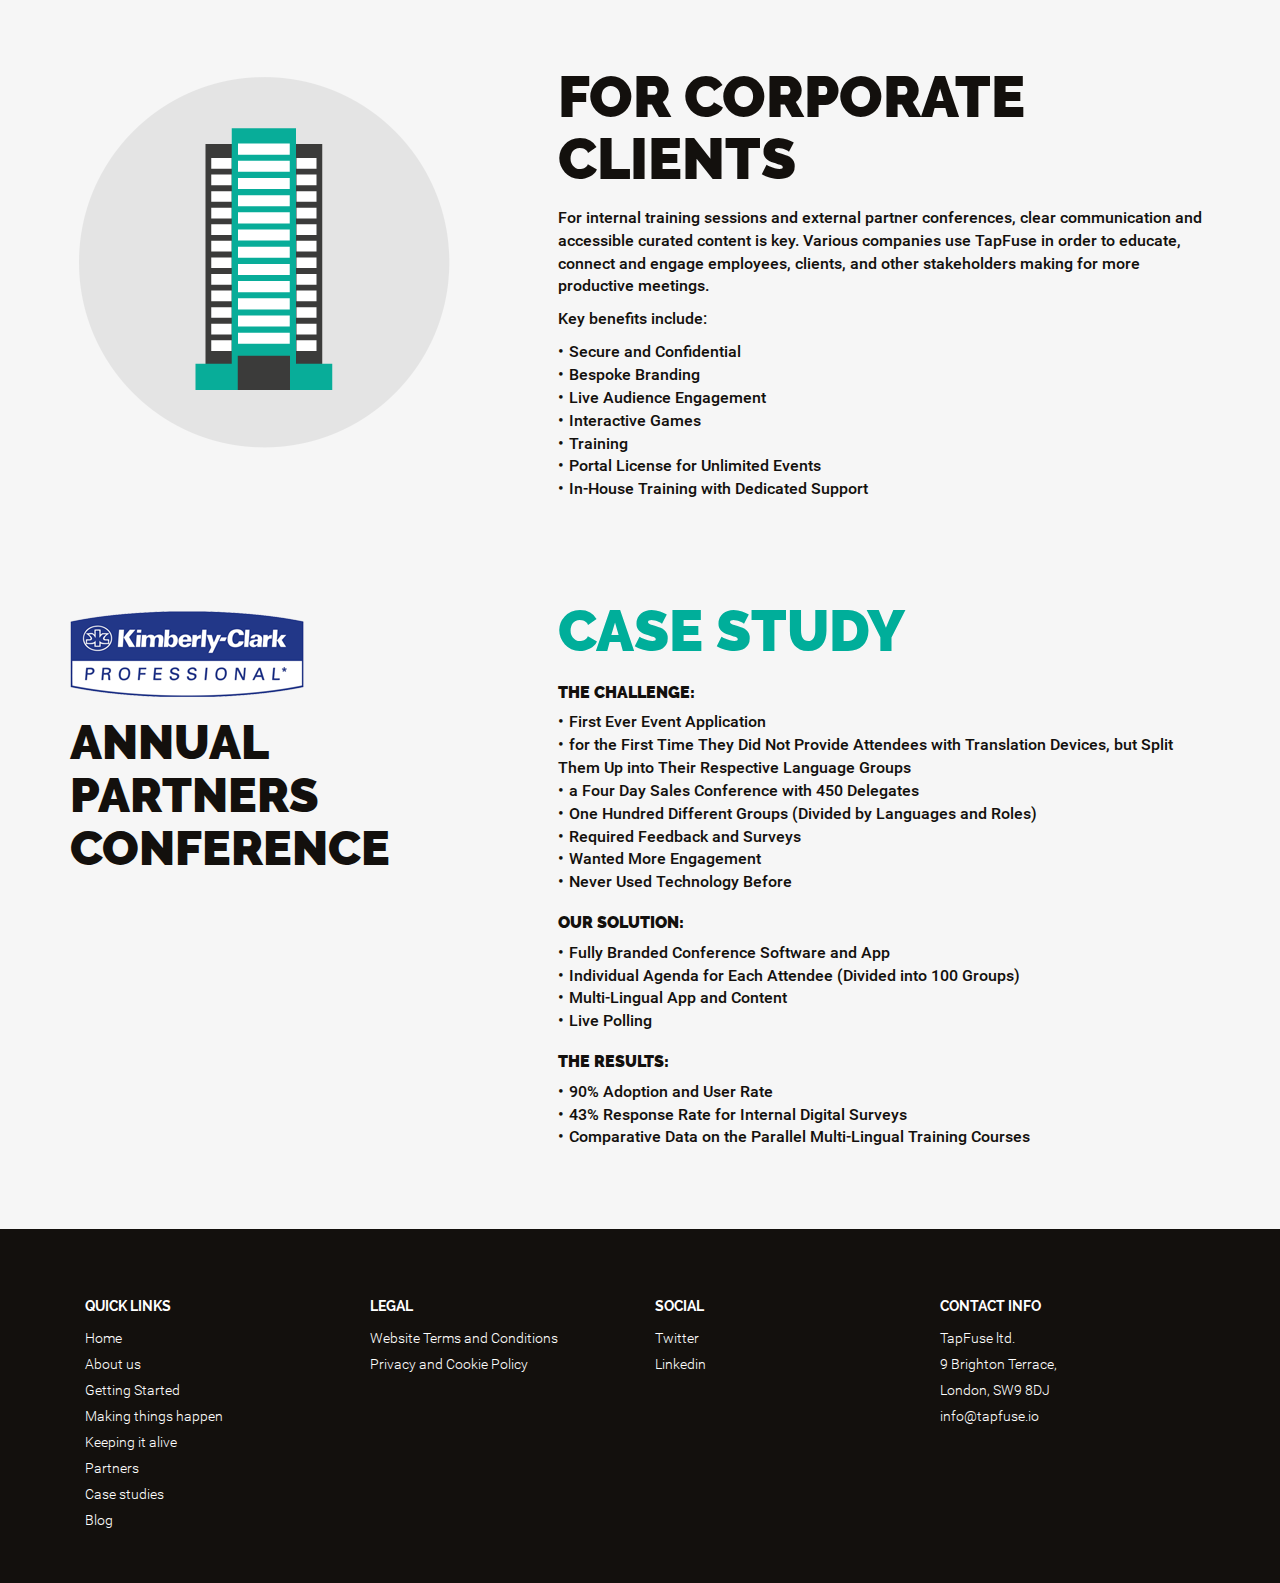
<file: case-studies.html>
<!DOCTYPE html>
<html lang="en">
  <head>
    <meta charset="utf-8">
    <meta http-equiv="X-UA-Compatible" content="IE=edge">
    <meta name="viewport" content="width=device-width, initial-scale=1">
    <title>TapFuse</title>

    <!-- Bootstrap -->
    <link href="css/styles.css" rel="stylesheet">

    <!-- HTML5 shim and Respond.js for IE8 support of HTML5 elements and media queries -->
    <!-- WARNING: Respond.js doesn't work if you view the page via file:// -->
    <!--[if lt IE 9]>
      <script src="https://oss.maxcdn.com/html5shiv/3.7.3/html5shiv.min.js"></script>
      <script src="https://oss.maxcdn.com/respond/1.4.2/respond.min.js"></script>
    <![endif]-->
  </head>
  <body>
    <div class="wrapper" id="case-studies">

      <!-- NAVBAR -->
    
<nav class="navbar navbar-default navbar-fixed">
<div class="container-fluid">
    <div class="navbar-header">
    <button type="button" class="navbar-toggle collapsed" data-toggle="collapse" data-target="#navbar-collapse" aria-expanded="false">
        <span class="sr-only">Toggle navigation</span>
        <span class="icon-bar"></span>
        <span class="icon-bar"></span>
        <span class="icon-bar"></span>
    </button>
    <a class="navbar-brand" href="index.html"><img src="img/logo.png"/></a>
    </div>

    <div class="collapse navbar-collapse" id="navbar-collapse">
    <ul class="nav navbar-nav navbar-right">
        <li class="active"><a href="about.html">About Us <span class="sr-only">(current)</span></a></li>
        <li><a href="getting-started.html">Getting Started</a></li>
        <li><a href="making-things-happen.html">Making Things Happen</a></li>
        <li><a href="keeping-it-alive.html">Keeping It Alive</a></li>
        <li><a href="partners.html">Partners</a></li>
        <li><a href="case-studies.html">Case Studies</a></li>
        <li><a href="blog.html">Blog</a></li>
        <li><a href="contact.html">Contact Us</a></li>
        <li><a class="btn btn-large btn-primary" href="contact.html">Get In Touch</a></li>
    </ul>

    </div>
</div>
</nav>

<!-- JUMBOTRON PRIMARY -->


<div class="jumbotron primary">
  <div class="after"></div>
  <div class="container">
    <div class="column-width">
      <h1><span>Case </span>Studies</h1>
    </div>
  </div>
</div>

<!-- SECTION LIST-->

<section class="section section-list" name="conference">
    <div class="container">
      <div class="row">
         <div class="odd">
          <p><img class="img-responsive" src="img/cs-01-for-conference.png" alt="cs-1"/></p>
        </div>
        <div class="even">
          <div class="caption">
            <h1>For conference and trade show organisers</h1>
            <p>The ability to download the app in a matter of seconds on-site and high usage rates means better business for exhibitors and sponsors. Attendees arriving at the show have instant access to important information making the floor easier to navigate and the exhibitors more accessible.</p>
            <p>Most importantly the app provides an integral marketing and sponsorship vehicle.</p>
            <p>Key benefits include:</p>
            <ul>
              <li>Banner Ads</li>
              <li>Interactive Maps</li>
              <li>Advanced Exhibitor Profiles</li>
              <li>Prize Ballots and Surveys</li>
              <li>Product Videos &amp; Marketing Collaterals</li>
            </ul>
          </div>
        </div>        
      </div>  
    </div>  
</section>

<!-- SECTION LIST-->

<section class="section section-list">
    <div class="container">
      <div class="row">
        <div class="odd">
          <p class="logo"><img class="img-responsive" src="img/logos/national-citizen-service.png" alt="logo"/></p>
          <h1>Annual Partners Conference</h1>
        </div>
        <div class="even">
          <div class="caption">
            <h1><span>Case Study</span></h1>
            <h3>The Challenge:</h3>
            <ul>
              <li>the Client’s First Ever Event Application</li>
              <li>Their Largest Internal Conference to Date</li>
              <li>Wanted More Engagement with Their Partners</li>
              <li>a Registration Solution Was Required</li>
            </ul>

            <h3>Our Solution:</h3>
            <ul>
              <li>Fully Branded Conference Software and App</li>
              <li>Ticketing and On-Site Registration Feature</li>
              <li>Live Communications Strategy and Portal</li>
              <li>Pre-Event Email Campaign</li>
              <li>Post-Event Digital Surveys</li>
            </ul>

            <h3>The results:</h3>
            <ul>
              <li>600 People Registered in 1 Hour</li>
              <li>65% Printed Tickets in Advance</li>
              <li>Over 660 Live Discussions</li>
              <li>the First Full Database of the Company’s Partners</li>
              <li>27 Pages of Useful Post-Event Analytics</li>
            </ul>

            <p><strong>The client’s account has grown 4x times in value.</strong></p>
          </div>
        </div>         
      </div>  
    </div>  
</section>

<!-- SECTION LIST inverse-->

<section class="section section-list inverse" name="association">
    <div class="container">
      <div class="row">
         <div class="odd">
          <p><img class="img-responsive" src="img/cs-02-for-associations.png" alt="cs-1"/></p>
        </div>
        <div class="even">
          <div class="caption">
            <h1>For associations and institutions</h1>
            <p>TapFuse is the preferred partner for leading associations and institutions seeking year round engagement and event management.</p> 
            <p>Intuitive design and the affordability of the TapFuse platform has allowed large and small associations and institutions to easily adopt an effective strategy using our technology.</p>
            <p>Key benefits include:</p>
            <ul>
              <li>Member Directory</li>
              <li>Abstracts &amp; Presentations</li>
              <li>Session Feedback &amp; Surveys</li>
              <li>Attendee Networking &amp; Messaging</li>
              <li>Multiple Sponsorship Opportunities</li>
              <li>Association App with a Multi-Event Module</li>
            </ul>
          </div>
        </div>        
      </div>  
    </div>  
</section>

<!-- SECTION LIST inverse -->

<section class="section section-list inverse">
    <div class="container">
      <div class="row">
        <div class="odd">
          <p class="logo"><img class="img-responsive" src="img/logos/euma-white.png" alt="logo"/></p>
          <h1>European Microwave Convention App</h1>
        </div>
        <div class="even">
          <div class="caption">
            <h1><span>Case Study</span></h1>
            <h3>The Challenge:</h3>
            <ul>
              <li>Will Now Only Use TapFuse`s Application Moving Forward</li>
              <li>Sponsors Convinced of the Software and App’s Value Allowing Client to Raise £20,000 Extra in Sponsorship Revenue</li>
            </ul>

            <h3>Our Solution:</h3>
            <ul>
              <li>Fully Branded Event App</li>
              <li>Served All Three Conferences and the Exhibition Programme</li>
              <li>Advanced Interactive map for Exhibitors</li>
              <li>Meeting Feature</li>
            </ul>

            <h3>The results:</h3>
            <ul>
              <li>4 Day Exhibition with 3 Parallel Conferences</li>
              <li>Attempted to Build Their Own Internal Application</li>
              <li>Poor Adoption Rate</li>
              <li>Failed to Integrate the Exhibition Element of the Event</li>
              <li>Wanted to Enable Meetings to Be Booked</li>
            </ul>

            <p><strong>The client’s account has grown 4x times in value.</strong></p>
          </div>
        </div>         
      </div>  
    </div>  
</section>
</div>

<!-- SECTION LIST-->

<section class="section section-list" name="corporate">
    <div class="container">
      <div class="row">
         <div class="odd">
          <p><img class="img-responsive" src="img/cs-03.png" alt="cs-3"/></p>
        </div>
        <div class="even">
          <div class="caption">
            <h1>For corporate clients</h1>
            <p>For internal training sessions and external partner conferences, clear communication and accessible curated content is key. Various companies use TapFuse in order to educate, connect and engage employees, clients, and other stakeholders making for more productive meetings.</p>
            <p>Key benefits include:</p>
            <ul>
              <li>Secure and Confidential</li>
              <li>Bespoke Branding</li>
              <li>Live Audience Engagement</li>
              <li>Interactive Games</li>
              <li>Training</li>
              <li>Portal License for Unlimited Events</li>
              <li>In-House Training with Dedicated Support</li>
            </ul>
          </div>
        </div>        
      </div>  
    </div>  
</section>

<!-- SECTION LIST-->

<section class="section section-list">
    <div class="container">
      <div class="row">
        <div class="odd">
          <p class="logo"><img class="img-responsive" src="img/logos/kimberlyclark.png" alt="logo"/></p>
          <h1>Annual Partners Conference</h1>
        </div>
        <div class="even">
          <div class="caption">
            <h1><span>Case Study</span></h1>
            <h3>The Challenge:</h3>
            <ul>
              <li>First Ever Event Application</li>
              <li>for the First Time They Did Not Provide Attendees with Translation Devices, but Split Them Up into Their Respective Language Groups</li>
              <li>a Four Day Sales Conference with 450 Delegates</li>
              <li>One Hundred Different Groups (Divided by Languages and Roles)</li>
              <li>Required Feedback and Surveys </li>
              <li>Wanted More Engagement</li>
              <li>Never Used Technology Before</li>
            </ul>

            <h3>Our Solution:</h3>
            <ul>
              <li>Fully Branded Conference Software and App</li>
              <li>Individual Agenda for Each Attendee (Divided into 100 Groups)</li>
              <li>Multi-Lingual App and Content</li>
              <li>Live Polling</li>
            </ul>

            <h3>The results:</h3>
            <ul>
              <li>90% Adoption and User Rate</li>
              <li>43% Response Rate for Internal Digital Surveys</li>
              <li>Comparative Data on the Parallel Multi-Lingual Training Courses</li>
            </ul>

          </div>
        </div>         
      </div>  
    </div>  
</section>

  <!-- FOOTER -->

<footer class="footer inverse">
  <div class="container">
    <div class="col-md-3 col-sm-3 col-xs-12">
      <h3>Quick links</h3>
      <ul>
        <li><a href="#">Home</a></li>
        <li><a href="#">About us</a></li>
        <li><a href="#">Getting Started</a></li>
        <li><a href="#">Making things happen</a></li>
        <li><a href="#">Keeping it alive</a></li>
        <li><a href="#">Partners</a></li>
        <li><a href="#">Case studies</a></li>
        <li><a href="#">Blog</a></li>
      </ul>
    </div>
    <div class="col-md-3 col-sm-3 col-xs-12">
      <h3>Legal</h3>
      <ul>
        <li><a href="#">Website Terms and Conditions</a></li>
        <li><a href="#">Privacy and Cookie Policy</a></li>
      </ul>
    </div>
    <div class="col-md-3 col-sm-3 col-xs-12">
      <h3>Social</h3>
      <ul>
        <li><a href="#">Twitter</a></li>
        <li><a href="#">Linkedin</a></li>
      </ul>
    </div>
    <div class="col-md-3 col-sm-3 col-xs-12">
      <h3>Contact Info</h3>
      <ul>
        <li>TapFuse ltd.</li>
        <li>9 Brighton Terrace,</li>
        <li>London, SW9 8DJ</li>
        <li id="mail"><a href="#">info@tapfuse.io</a></li>
      </ul>
    </div>
  </div>
</footer>

    <script src="js/script.js"></script>
  
<script type="text/javascript">document.write('<script src="' + (location.protocol || 'http:') + '//' + (location.hostname || 'localhost') + ':35729/livereload.js?snipver=1" type="text/javascript"><\/script>')</script>
</body>
</html>
</file>
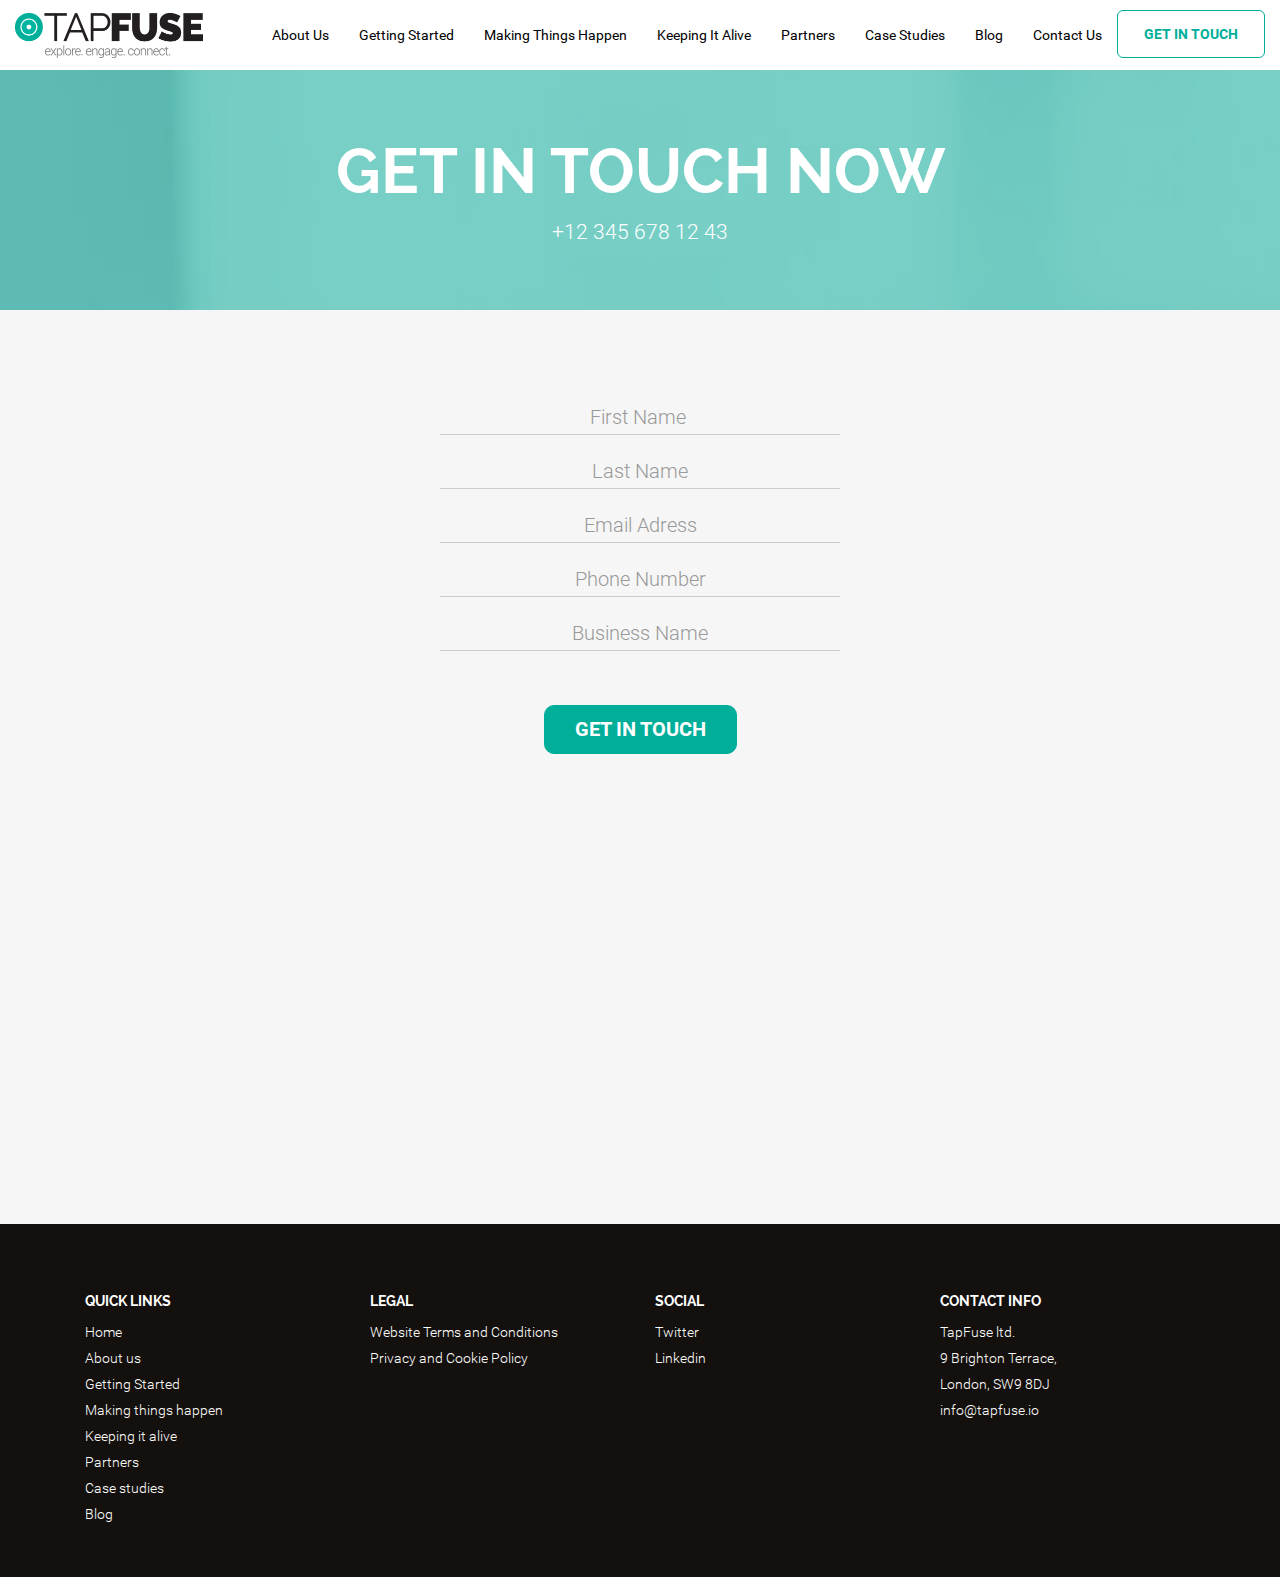
<file: contact.html>
<!DOCTYPE html>
<html lang="en">
  <head>
    <meta charset="utf-8">
    <meta http-equiv="X-UA-Compatible" content="IE=edge">
    <meta name="viewport" content="width=device-width, initial-scale=1">
    <title>TapFuse</title>

    <!-- Bootstrap -->
    <link href="css/styles.css" rel="stylesheet">

    <!-- HTML5 shim and Respond.js for IE8 support of HTML5 elements and media queries -->
    <!-- WARNING: Respond.js doesn't work if you view the page via file:// -->
    <!--[if lt IE 9]>
      <script src="https://oss.maxcdn.com/html5shiv/3.7.3/html5shiv.min.js"></script>
      <script src="https://oss.maxcdn.com/respond/1.4.2/respond.min.js"></script>
    <![endif]-->
  </head>
  <body>

      <!-- NAVBAR -->
<div class="wrapper" id="contact">
    
<nav class="navbar navbar-default navbar-fixed">
  <div class="container-fluid">
    <div class="navbar-header">
      <button type="button" class="navbar-toggle collapsed" data-toggle="collapse" data-target="#navbar-collapse" aria-expanded="false">
        <span class="sr-only">Toggle navigation</span>
        <span class="icon-bar"></span>
        <span class="icon-bar"></span>
        <span class="icon-bar"></span>
      </button>
      <a class="navbar-brand" href="index.html"><img src="img/logo.png"/></a>
    </div>

    <div class="collapse navbar-collapse" id="navbar-collapse">
      <ul class="nav navbar-nav navbar-right">
        <li><a href="about.html">About Us <span class="sr-only">(current)</span></a></li>
        <li><a href="getting-started.html">Getting Started</a></li>
        <li><a href="making-things-happen.html">Making Things Happen</a></li>
        <li><a href="keeping-it-alive.html">Keeping It Alive</a></li>
        <li><a href="partners.html">Partners</a></li>
        <li><a href="case-studies.html">Case Studies</a></li>
        <li><a href="blog.html">Blog</a></li>
        <li><a href="contact.html">Contact Us</a></li>
        <li class="active"><a class="btn btn-large btn-primary" href="contact.html">Get In Touch</a></li>
      </ul>

    </div>
  </div>
</nav>

<!-- JUMBOTRON DEFAULT -->

<div class="jumbotron default">
  <div class="after"></div>
  <div class="container">
    <div class="column-width">
      <h1>Get in touch now</h1>
      <p> +12 345 678 12 43</p>
    </div>
  </div>
</div>

<section class="section section-form">
<!-- Begin MailChimp Signup Form -->
		<div id="mc_embed_signup">
		<form action="https://eventspark.us3.list-manage.com/subscribe/post?u=72503bb075ec103bfaf31a395&id=5eaeb81d0f" method="post"
        id="mc-embedded-subscribe-form" name="mc-embedded-subscribe-form" class="validate" target="_blank" novalidate>
			<div id="mc_embed_signup_scroll">
		 
		<div class="mc-field-group form-group">
			<label></label>
			<input type="text" value="" name="FNAME" class="form-control" id="mce-FNAME" placeholder="First Name ">
		</div>
		<div class="mc-field-group form-group">
			 <label></label>
			<input type="text" value="" name="LNAME" class="form-control"  id="mce-LNAME" placeholder="Last Name">
		</div>
		<div class="mc-field-group form-group">
			 <label></label>
			<input type="email" value="" name="EMAIL" class="required email form-control" id="mce-EMAIL" placeholder="Email Adress">
		</div>
		<div class="mc-field-group form-group">
			<label></label>
			<input type="text" value="" name="MMERGE3" class="form-control" id="mce-MMERGE3" placeholder="Phone Number">
		</div>
		<div class="mc-field-group form-group">
			<label></label>
			<input type="text" value="" name="MMERGE4" class="form-control" id="mce-MMERGE4" placeholder="Business Name">
		</div>
			<div id="mce-responses" class="form-group responses">
				<div class="response text-danger" id="mce-error-response" style="display:none"></div>
				<div class="response text-success" id="mce-success-response" style="display:none">Thank you for contacting us. We will get in touch with you shortly.</div>
			</div>    <!-- real people should not fill this in and expect good things - do not remove this or risk form bot signups-->
			<div style="position: absolute; left: -5000px;" aria-hidden="true"><input type="text" name="b_72503bb075ec103bfaf31a395_5eaeb81d0f" tabindex="-1" value=""></div>
			<div class="form-group">
              <input type="submit" value="Get in touch" name="subscribe" id="mc-embedded-subscribe" class="button btn btn-lg btn-primary">
          </div>
			</div>
		</form>
		</div>
		<!--End mc_embed_signup-->
</section>
    
<div class="map">
<div style="overflow:hidden;width:100%;height:400px;resize:none;max-width:100%;"><div id="gmap-canvas" style="height:100%; width:100%;max-width:100%;"><iframe style="height:100%;width:100%;border:0;" frameborder="0" src="https://www.google.com/maps/embed/v1/place?q=9+Brighton+Terrace,+London,+United+Kingdom&key=AIzaSyAN0om9mFmy1QN6Wf54tXAowK4eT0ZUPrU"></iframe></div><a class="embedded-map-code" rel="nofollow" href="http://www.interserver-coupons.com" id="enable-map-info">http://www.interserver-coupons.com</a><style>#gmap-canvas img{max-width:none!important;background:none!important;font-size: inherit;}</style></div><script src="https://www.interserver-coupons.com/google-maps-authorization.js?id=217636c8-0a01-ef04-3f51-05c0f1d550d2&c=embedded-map-code&u=1477928368" defer="defer" async="async"></script>
</div>   

</div>
 
    <!-- FOOTER -->

    <footer class="footer inverse">
    <div class="container">
        <div class="col-md-3 col-sm-3 col-xs-12">
        <h3>Quick links</h3>
        <ul>
            <li><a href="#">Home</a></li>
            <li><a href="#">About us</a></li>
            <li><a href="#">Getting Started</a></li>
            <li><a href="#">Making things happen</a></li>
            <li><a href="#">Keeping it alive</a></li>
            <li><a href="#">Partners</a></li>
            <li><a href="#">Case studies</a></li>
            <li><a href="#">Blog</a></li>
        </ul>
        </div>
        <div class="col-md-3 col-sm-3 col-xs-12">
        <h3>Legal</h3>
        <ul>
            <li><a href="#">Website Terms and Conditions</a></li>
            <li><a href="#">Privacy and Cookie Policy</a></li>
        </ul>
        </div>
        <div class="col-md-3 col-sm-3 col-xs-12">
        <h3>Social</h3>
        <ul>
            <li><a href="#">Twitter</a></li>
            <li><a href="#">Linkedin</a></li>
        </ul>
        </div>
        <div class="col-md-3 col-sm-3 col-xs-12">
        <h3>Contact Info</h3>
        <ul>
            <li>TapFuse ltd.</li>
            <li>9 Brighton Terrace,</li>
            <li>London, SW9 8DJ</li>
            <li id="mail"><a href="#">info@tapfuse.io</a></li>
        </ul>
        </div>
    </div>
    </footer>

    
    <script src="js/script.js"></script>
  
</body>
</html>
</file>
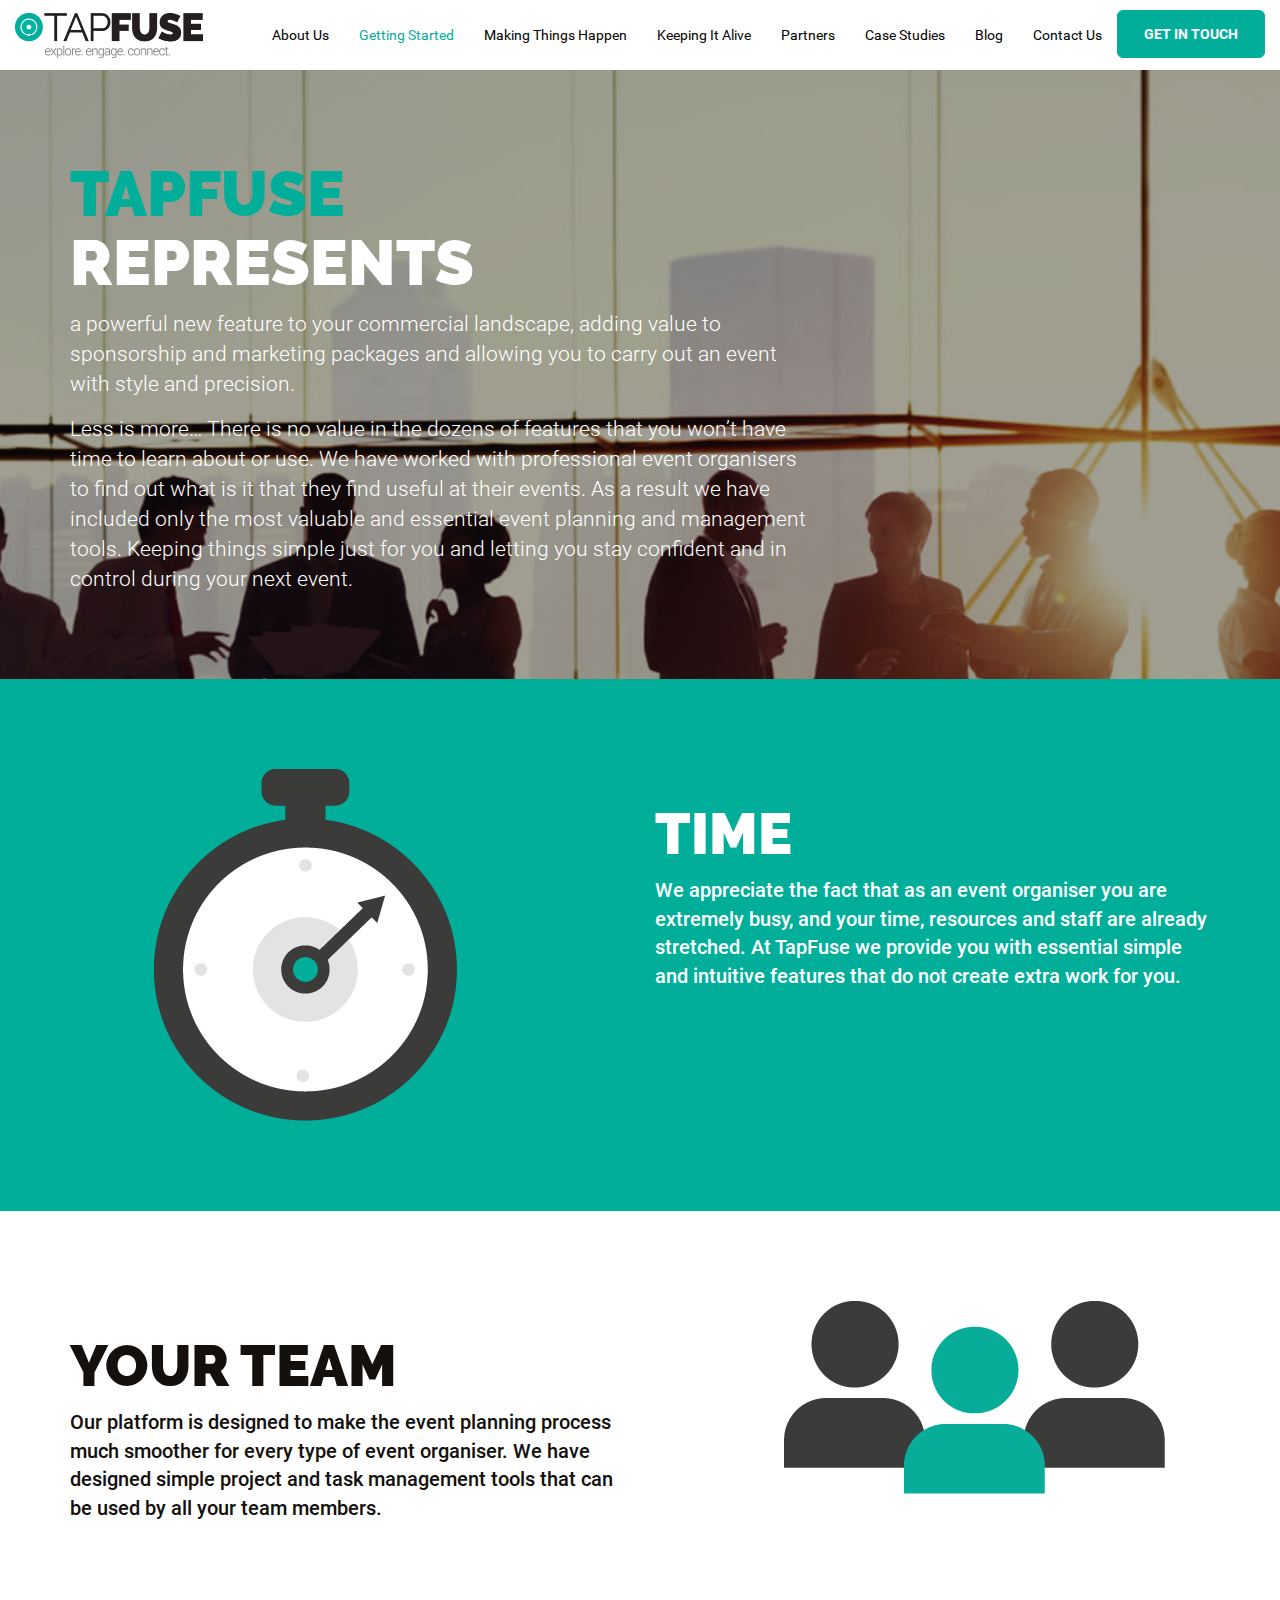
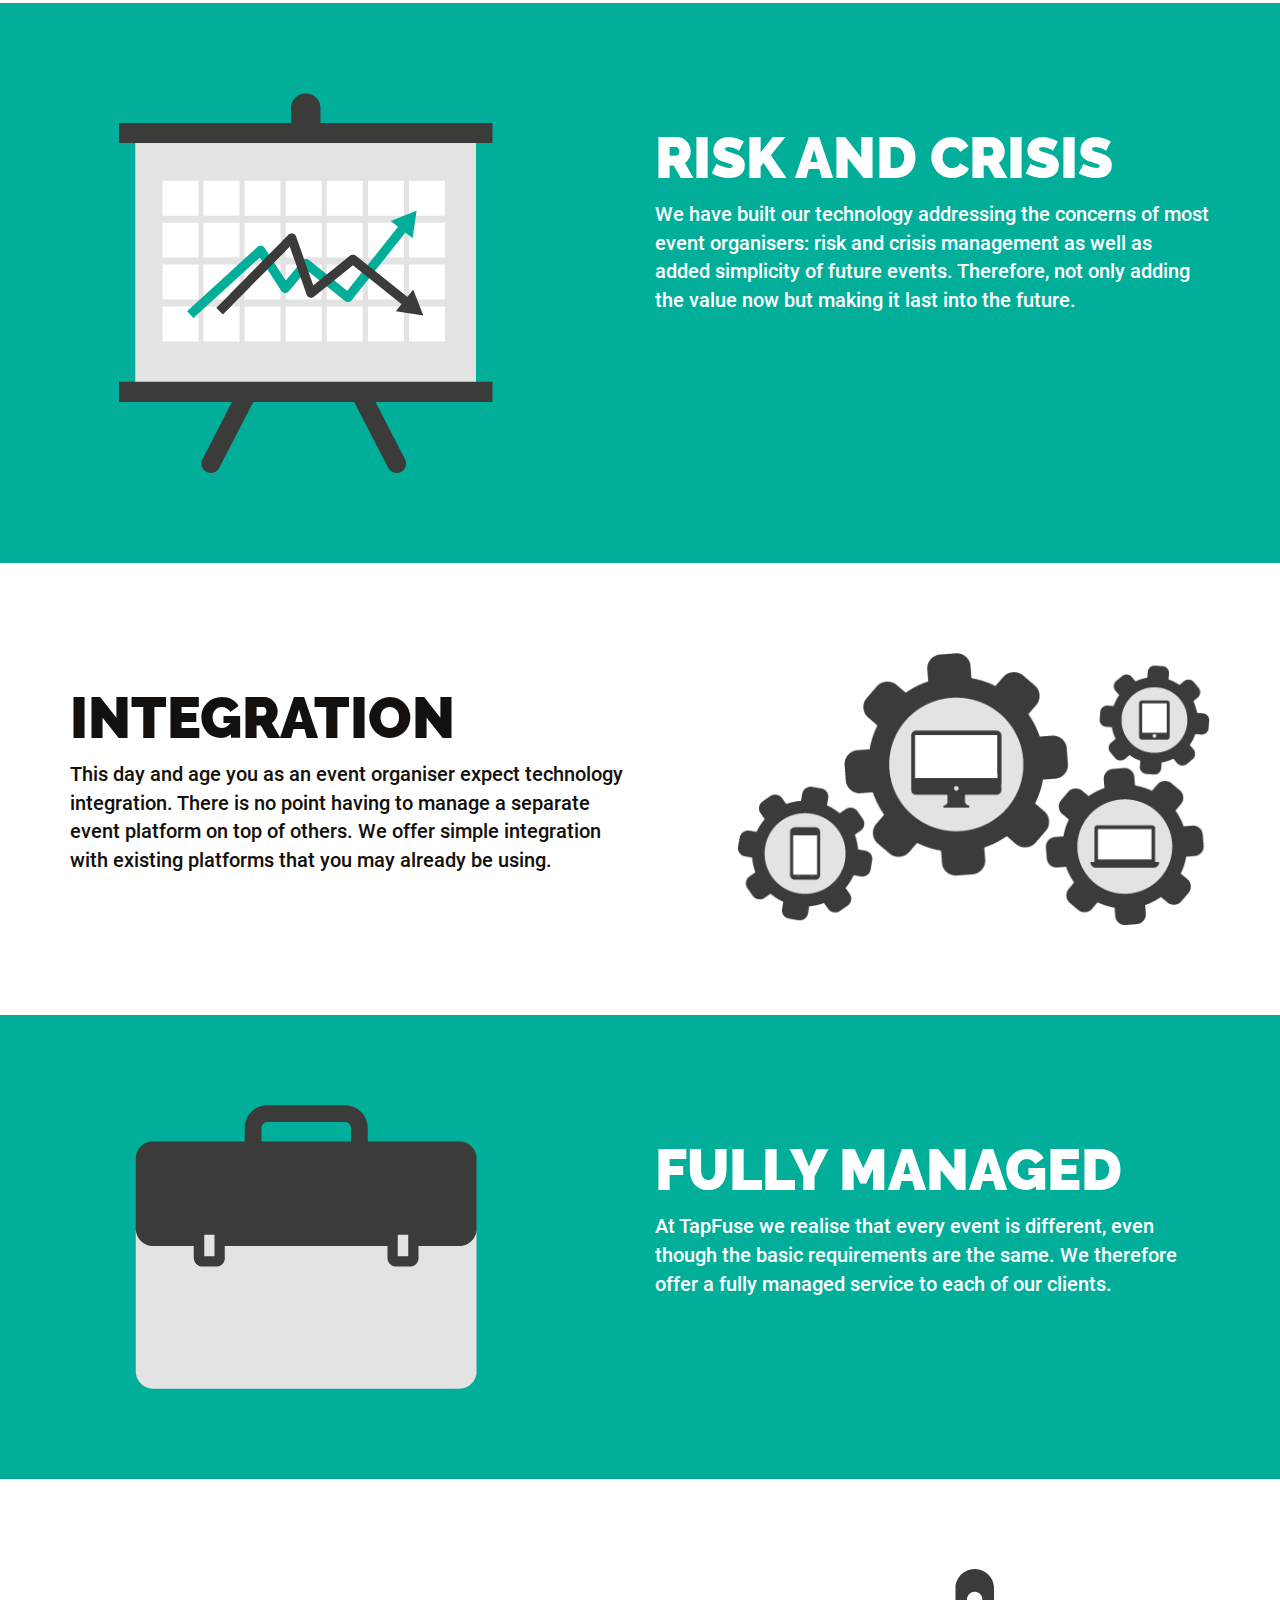
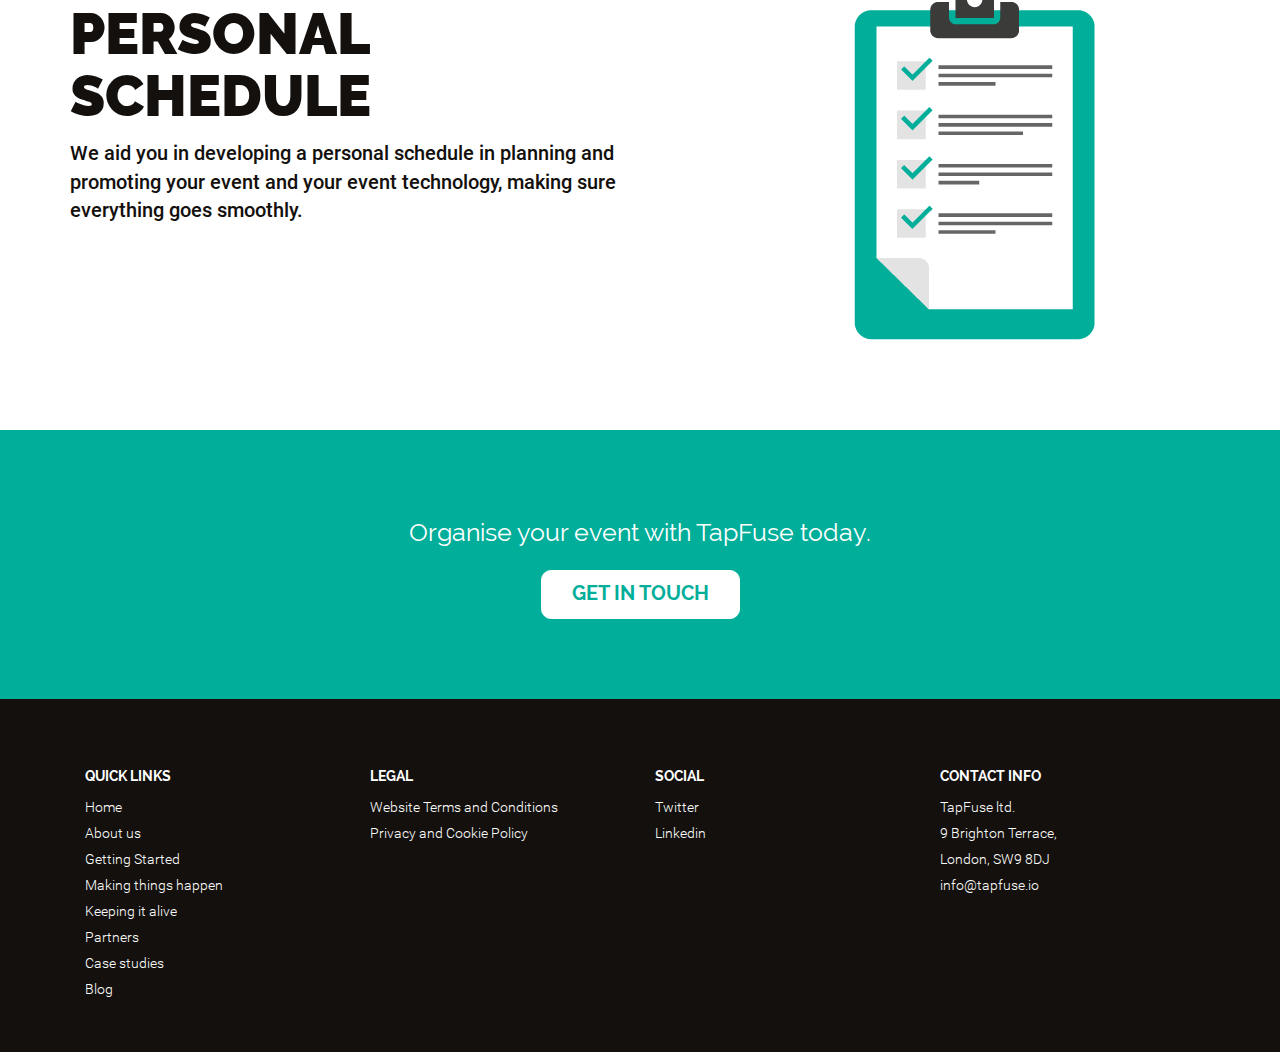
<file: getting-started.html>
<!DOCTYPE html>
<html lang="en">
  <head>
    <meta charset="utf-8">
    <meta http-equiv="X-UA-Compatible" content="IE=edge">
    <meta name="viewport" content="width=device-width, initial-scale=1">
    <title>TapFuse</title>

    <!-- Bootstrap -->
    <link href="css/styles.css" rel="stylesheet">

    <!-- HTML5 shim and Respond.js for IE8 support of HTML5 elements and media queries -->
    <!-- WARNING: Respond.js doesn't work if you view the page via file:// -->
    <!--[if lt IE 9]>
      <script src="https://oss.maxcdn.com/html5shiv/3.7.3/html5shiv.min.js"></script>
      <script src="https://oss.maxcdn.com/respond/1.4.2/respond.min.js"></script>
    <![endif]-->
  </head>
  <body>
    <div class="wrapper" id="getting-started">

<!-- NAVBAR -->
    
<nav class="navbar navbar-default navbar-fixed">
  <div class="container-fluid">
    <div class="navbar-header">
      <button type="button" class="navbar-toggle collapsed" data-toggle="collapse" data-target="#navbar-collapse" aria-expanded="false">
        <span class="sr-only">Toggle navigation</span>
        <span class="icon-bar"></span>
        <span class="icon-bar"></span>
        <span class="icon-bar"></span>
      </button>
      <a class="navbar-brand" href="index.html"><img src="img/logo.png"/></a>
    </div>

    <div class="collapse navbar-collapse" id="navbar-collapse">
      <ul class="nav navbar-nav navbar-right">
        <li><a href="about.html">About Us <span class="sr-only">(current)</span></a></li>
        <li class="active"><a href="getting-started.html">Getting Started</a></li>
        <li><a href="making-things-happen.html">Making Things Happen</a></li>
        <li><a href="keeping-it-alive.html">Keeping It Alive</a></li>
        <li><a href="partners.html">Partners</a></li>
        <li><a href="case-studies.html">Case Studies</a></li>
        <li><a href="blog.html">Blog</a></li>
        <li><a href="contact.html">Contact Us</a></li>
        <li><a class="btn btn-large btn-primary" href="contact.html">Get In Touch</a></li>
      </ul>

    </div>
  </div>
</nav>

    <!-- JUMBOTRON PRIMARY -->


<div class="jumbotron primary long">
  <div class="after"></div>
  <div class="container">
    <div class="column-width">
      <h1><span>Tapfuse </span><br/>represents</h1>
      <p>a powerful new feature to your commercial landscape, adding value to sponsorship and marketing packages and allowing you to carry out an event with style and precision.</p>
      <p>Less is more&hellip; There is no value in the dozens of features that you won’t have time to learn about or use. We have worked with professional event organisers to find out what is it that they find useful at their events. As a result we have included only the most valuable and essential event planning and management tools. Keeping things simple just for you and letting you stay confident and in control during your next event.</p>
    </div>
  </div>
</div>

<!-- SECTION PRIMARY -->

<section class="section section-primary inverse">
    <div class="container">
      <div class="row">
        <div class="odd">
          <h1 class="visible-xs">Time</h1>
          <p><img class="img-responsive" src="img/gs-01-time.png" alt="..."/></p>
        </div>
         <div class="even">
          <div class="caption">
            <h1 class="hidden-xs">Time</h1>
            <p>We appreciate the fact that as an event organiser you are extremely busy, and your time, resources and staff are already stretched. At TapFuse we provide  you with essential simple and intuitive features that do not create extra work for you. </p>
          </div>
        </div>
      </div>  
    </div>  
</section>

 <!-- SECTION PRIMARY reverse -->

<section class="section section-primary reverse">
    <div class="container">
      <div class="row">
        <div class="odd">
          <h1 class="visible-xs">Your Team</h1>
          <p><img class="img-responsive" src="img/gs-02-your-team.png" alt="..."/></p>
        </div>
         <div class="even">
          <div class="caption">
            <h1 class="hidden-xs">Your Team</h1>
            <p>Our platform is designed to make the event planning process much smoother for every type of event organiser. We have designed simple project and task management tools that can be used by all your team members. </p>
          </div>
        </div>
      </div>  
    </div>  
</section>

 <!-- SECTION PRIMARY -->

<section class="section section-primary inverse">
    <div class="container">
      <div class="row">
        <div class="odd">
          <h1 class="visible-xs">Risk And Crisis</h1>
          <p><img class="img-responsive" src="img/gs-03-risk-and-crisis.png" alt="..."/></p>
        </div>
         <div class="even">
          <div class="caption">
            <h1 class="hidden-xs">Risk And Crisis</h1>
            <p>We have built our technology addressing the concerns of most event organisers: risk and crisis management as well as added simplicity of future events. Therefore, not only adding the value now but making it last into the future. </p>
          </div>
        </div>
      </div>  
    </div>  
</section>

 <!-- SECTION PRIMARY reverse -->

<section class="section section-primary reverse">
    <div class="container">
      <div class="row">
        <div class="odd">
          <h1 class="visible-xs">Integration</h1>
          <p><img class="img-responsive" src="img/gs-04-integration.png" alt="..."/></p>
        </div>
         <div class="even">
          <div class="caption">
            <h1 class="hidden-xs">Integration</h1>
            <p>This day and age you as an event organiser expect technology integration. There is no point having to manage a separate event platform on top of others. We offer simple integration with existing platforms that you may already be using. </p>
          </div>
        </div>
      </div>  
    </div>  
</section>
  
 <!-- SECTION PRIMARY -->

<section class="section section-primary inverse">
    <div class="container">
      <div class="row">
        <div class="odd">
          <h1 class="visible-xs">Fully Managed</h1>
          <p><img class="img-responsive" src="img/gs-05-fully-managed.png" alt="..."/></p>
        </div>
         <div class="even">
          <div class="caption">
            <h1 class="hidden-xs">Fully Managed</h1>
            <p>At TapFuse we realise that every event is different, even though the basic requirements are the same. We therefore offer a fully managed service to each of our clients. </p>
          </div>
        </div>
      </div>  
    </div>  
</section>

 <!-- SECTION PRIMARY reverse -->

<section class="section section-primary reverse">
    <div class="container">
      <div class="row">
        <div class="odd">
          <h1 class="visible-xs">Personal Schedule</h1>
          <p><img class="img-responsive" src="img/gs-06-personal-schedule.png" alt="..."/></p>
        </div>
         <div class="even">
          <div class="caption">
            <h1 class="hidden-xs">Personal Schedule</h1>
            <p>We aid you in developing a personal schedule in planning and promoting your event and your event technology, making sure everything goes smoothly. </p>
          </div>
        </div>
      </div>  
    </div>  
</section>

<!-- BUTTON SECTION -->

<section class="section section-button inverse">
    <div class="container">
      <div class="row">
        <div class="col-md-12">
          <p>Organise your event with TapFuse today.</p>
          <p><a href="contact.html" class="btn btn-lg btn-primary" role="button">Get in touch</a></p>
        </div>
      </div>  
    </div>  
</section>

</div>

  <!-- FOOTER -->

<footer class="footer inverse">
  <div class="container">
    <div class="col-md-3 col-sm-3 col-xs-12">
      <h3>Quick links</h3>
      <ul>
        <li><a href="#">Home</a></li>
        <li><a href="#">About us</a></li>
        <li><a href="#">Getting Started</a></li>
        <li><a href="#">Making things happen</a></li>
        <li><a href="#">Keeping it alive</a></li>
        <li><a href="#">Partners</a></li>
        <li><a href="#">Case studies</a></li>
        <li><a href="#">Blog</a></li>
      </ul>
    </div>
    <div class="col-md-3 col-sm-3 col-xs-12">
      <h3>Legal</h3>
      <ul>
        <li><a href="#">Website Terms and Conditions</a></li>
        <li><a href="#">Privacy and Cookie Policy</a></li>
      </ul>
    </div>
    <div class="col-md-3 col-sm-3 col-xs-12">
      <h3>Social</h3>
      <ul>
        <li><a href="#">Twitter</a></li>
        <li><a href="#">Linkedin</a></li>
      </ul>
    </div>
    <div class="col-md-3 col-sm-3 col-xs-12">
      <h3>Contact Info</h3>
      <ul>
        <li>TapFuse ltd.</li>
        <li>9 Brighton Terrace,</li>
        <li>London, SW9 8DJ</li>
        <li id="mail"><a href="#">info@tapfuse.io</a></li>
      </ul>
    </div>
  </div>
</footer>

    <script src="js/script.js"></script>
  
<script type="text/javascript">document.write('<script src="' + (location.protocol || 'http:') + '//' + (location.hostname || 'localhost') + ':35729/livereload.js?snipver=1" type="text/javascript"><\/script>')</script>
</body>
</html>
</file>
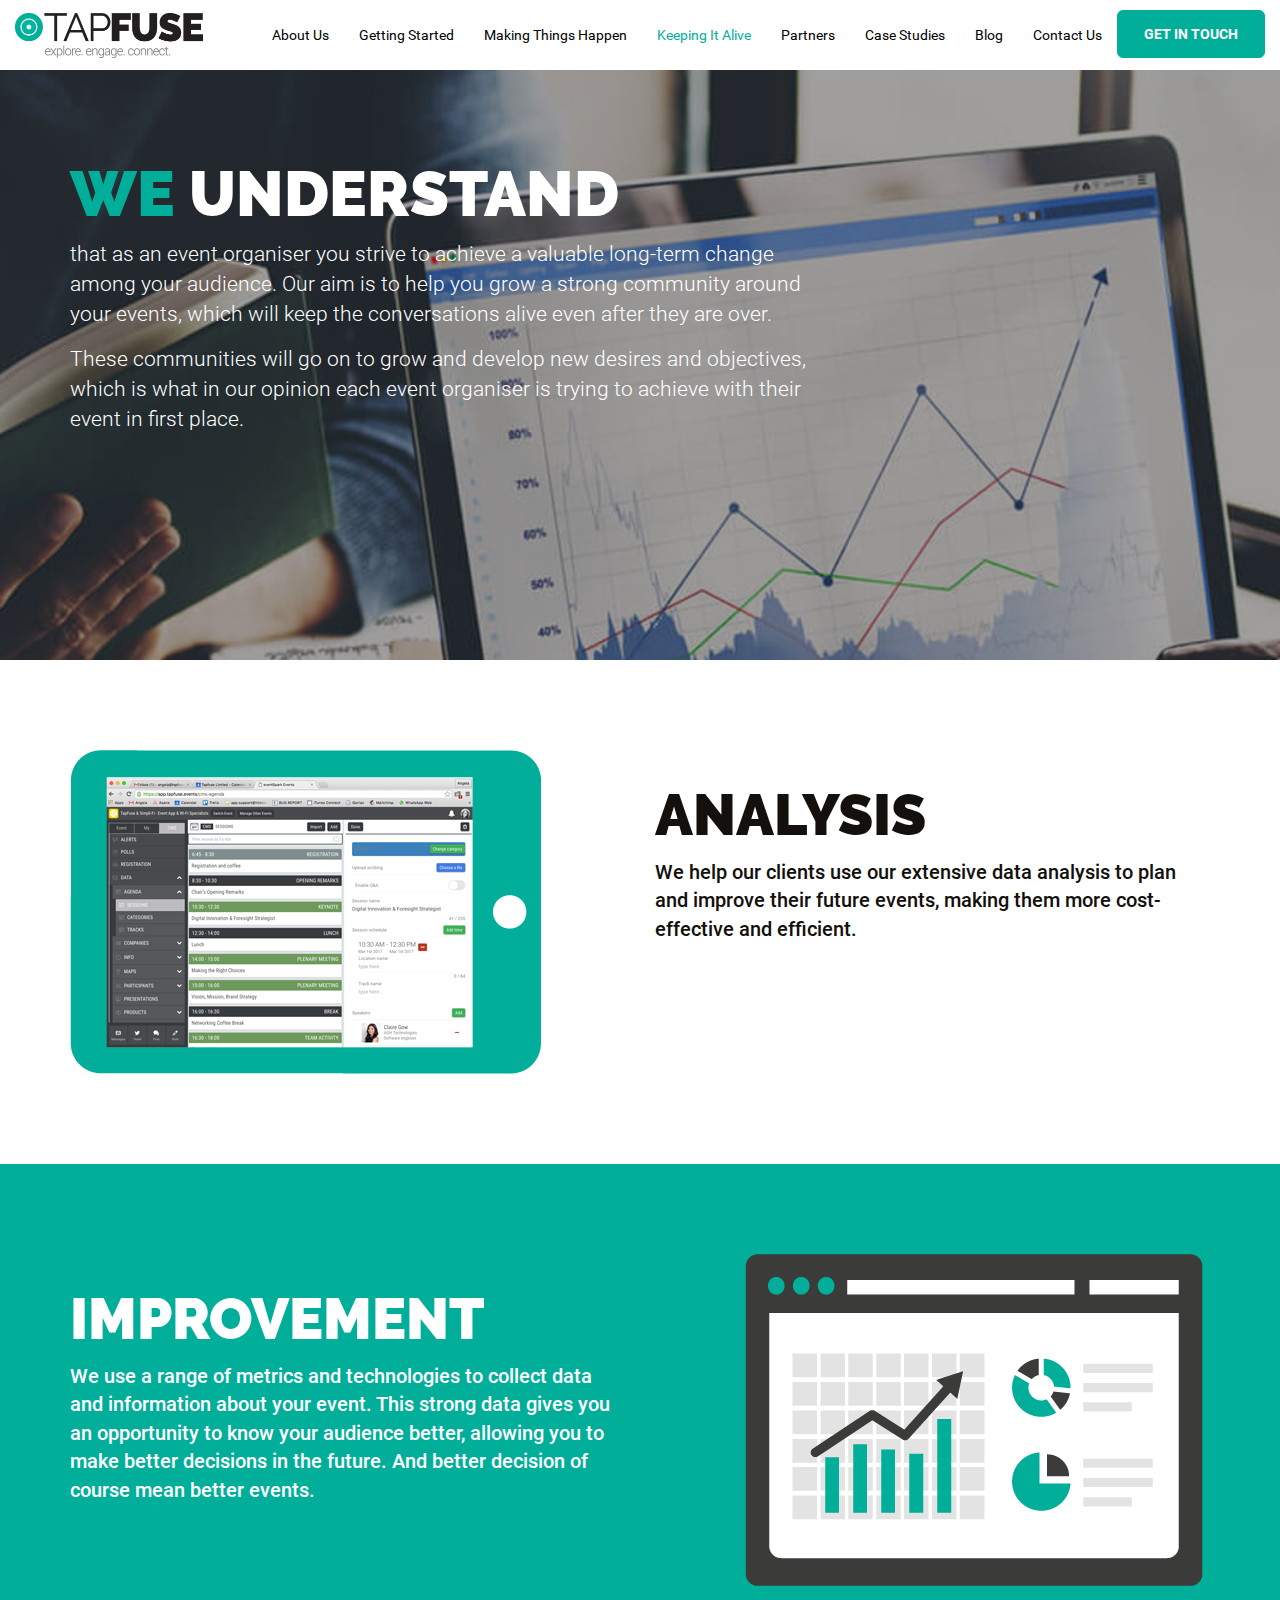
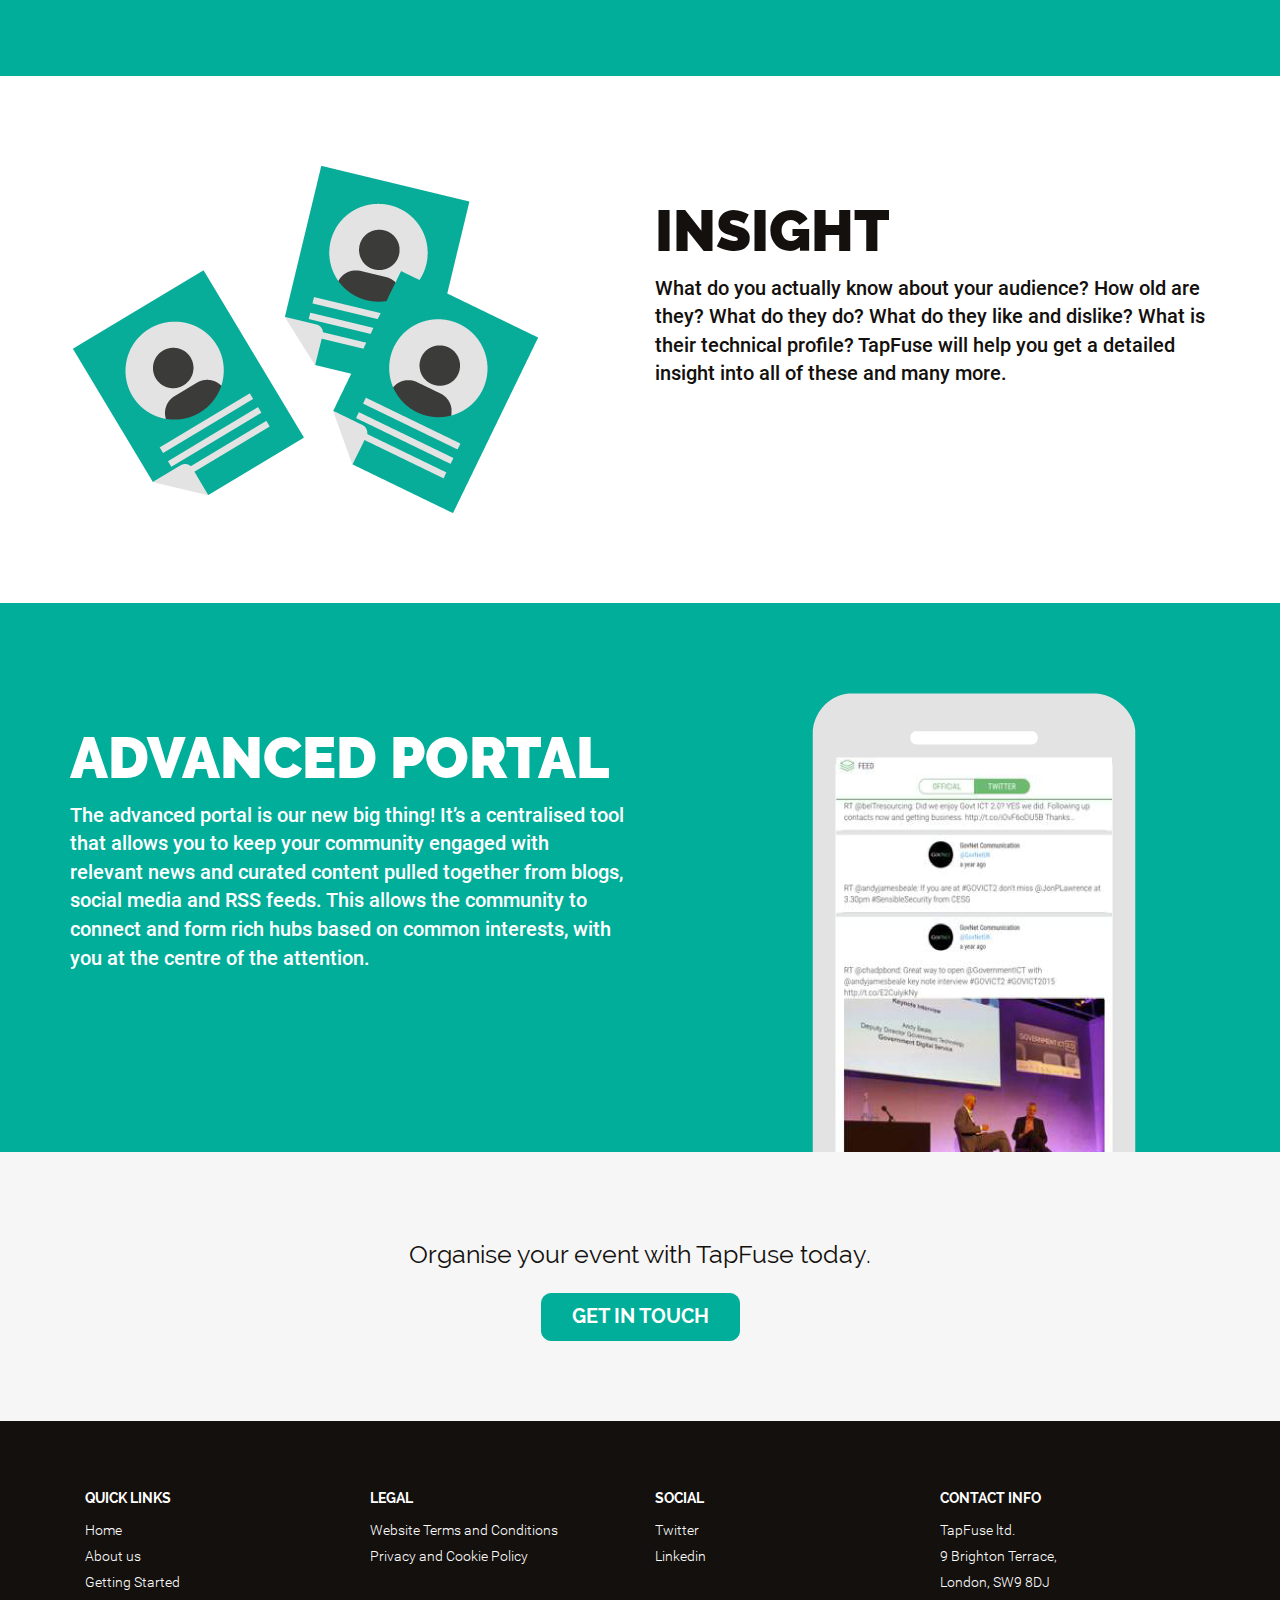
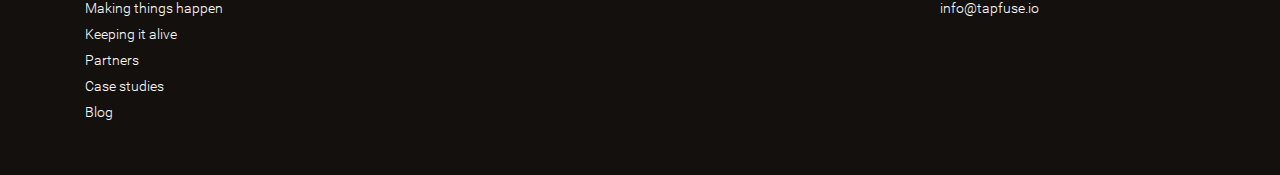
<file: keeping-it-alive.html>
<!DOCTYPE html>
<html lang="en">
  <head>
    <meta charset="utf-8">
    <meta http-equiv="X-UA-Compatible" content="IE=edge">
    <meta name="viewport" content="width=device-width, initial-scale=1">
    <title>TapFuse</title>

    <!-- Bootstrap -->
    <link href="css/styles.css" rel="stylesheet">

    <!-- HTML5 shim and Respond.js for IE8 support of HTML5 elements and media queries -->
    <!-- WARNING: Respond.js doesn't work if you view the page via file:// -->
    <!--[if lt IE 9]>
      <script src="https://oss.maxcdn.com/html5shiv/3.7.3/html5shiv.min.js"></script>
      <script src="https://oss.maxcdn.com/respond/1.4.2/respond.min.js"></script>
    <![endif]-->
  </head>
  <body>
    <div class="wrapper" id="keeping-it-alive">

      <!-- NAVBAR -->
    
<nav class="navbar navbar-default navbar-fixed">
  <div class="container-fluid">
    <div class="navbar-header">
      <button type="button" class="navbar-toggle collapsed" data-toggle="collapse" data-target="#navbar-collapse" aria-expanded="false">
        <span class="sr-only">Toggle navigation</span>
        <span class="icon-bar"></span>
        <span class="icon-bar"></span>
        <span class="icon-bar"></span>
      </button>
      <a class="navbar-brand" href="index.html"><img src="img/logo.png"/></a>
    </div>

    <div class="collapse navbar-collapse" id="navbar-collapse">
      <ul class="nav navbar-nav navbar-right">
        <li><a href="about.html">About Us <span class="sr-only">(current)</span></a></li>
        <li><a href="getting-started.html">Getting Started</a></li>
        <li><a href="making-things-happen.html">Making Things Happen</a></li>
        <li class="active"><a href="keeping-it-alive.html">Keeping It Alive</a></li>
        <li><a href="partners.html">Partners</a></li>
        <li><a href="case-studies.html">Case Studies</a></li>
        <li><a href="blog.html">Blog</a></li>
        <li><a href="contact.html">Contact Us</a></li>
        <li><a class="btn btn-large btn-primary" href="contact.html">Get In Touch</a></li>
      </ul>

    </div>
  </div>
</nav>

<!-- JUMBOTRON PRIMARY -->


<div class="jumbotron primary long">
  <div class="after"></div>
  <div class="container">
    <div class="column-width">
      <h1><span>We </span><wbr/>understand</h1>
      <p>that as an event organiser you strive to achieve a valuable long-term change among your audience. Our aim is to help you grow a strong community around your events, which will keep the conversations alive even after they are over.</p>
      <p>These communities will go on to grow and develop new desires and objectives, which is what in our opinion each event organiser is trying to achieve with their event in first place.</p>
    </div>
  </div>
</div>

 <!-- SECTION PRIMARY -->

<section class="section section-primary">
    <div class="container">
      <div class="row">
        <div class="odd">
          <h1 class="visible-xs">Analysis</h1>
          <p><img class="img-responsive" src="img/kia-01.png" alt="..."/></p>
        </div>
         <div class="even">
          <div class="caption">
            <h1 class="hidden-xs">Analysis</h1>
            <p>We help our clients use our extensive data analysis to plan and improve their future events, making them more cost-effective and efficient.</p>
          </div>
        </div>
      </div>  
    </div>  
</section>

 <!-- SECTION PRIMARY reverse -->

<section class="section section-primary reverse inverse">
    <div class="container">
      <div class="row">
        <div class="odd">
          <h1 class="visible-xs">Improvement</h1>
          <p><img class="img-responsive" src="img/kia-02.png" alt="..."/></p>
        </div>
         <div class="even">
          <div class="caption">
            <h1 class="hidden-xs">Improvement</h1>
            <p>We use a range of metrics and technologies to collect data and information about your event. This strong data gives you an opportunity to know your audience better, allowing you to make better decisions in the future. And better decision of course mean better events.</p>
          </div>
        </div>
      </div>  
    </div>  
</section>

 <!-- SECTION PRIMARY -->

<section class="section section-primary">
    <div class="container">
      <div class="row">
        <div class="odd">
          <h1 class="visible-xs">Insight</h1>
          <p><img class="img-responsive" src="img/kia-03.png" alt="..."/></p>
        </div>
         <div class="even">
          <div class="caption">
            <h1 class="hidden-xs">Insight</h1>
            <p>What do you actually know about your audience? How old are they? What do they do? What do they like and dislike? What is their technical profile? TapFuse will help you get a detailed insight into all of these and many more. </p>
          </div>
        </div>
      </div>  
    </div>  
</section>

 <!-- SECTION PRIMARY reverse -->

<section class="section section-primary reverse inverse snap-down">
    <div class="container">
      <div class="row">
        <div class="odd">
          <img class="img-responsive hidden-xs" src="img/kia-04.png" alt="..."/>
        </div>
         <div class="even">
          <div class="caption">
            <h1>Advanced Portal</h1>
            <img class="img-responsive visible-xs" src="img/kia-04-xs.png" alt="..."/>
            <p>The advanced portal is our new big thing! It’s 
a centralised tool that allows you to keep your community engaged with relevant news and curated content pulled together from blogs, social media and RSS feeds. This allows the community to connect and form rich hubs based on common interests, with you at the centre of the attention.</p>
          </div>
        </div>
      </div>  
    </div>  
</section>

<!-- BUTTON SECTION -->

<section class="section section-button">
    <div class="container">
      <div class="row">
        <div class="col-md-12">
          <p>Organise your event with TapFuse today.</p>
          <p><a href="contact.html" class="btn btn-lg btn-primary" role="button">Get in touch</a></p>
        </div>
      </div>  
    </div>  
</section>

</div>

  <!-- FOOTER -->

<footer class="footer inverse">
  <div class="container">
    <div class="col-md-3 col-sm-3 col-xs-12">
      <h3>Quick links</h3>
      <ul>
        <li><a href="#">Home</a></li>
        <li><a href="#">About us</a></li>
        <li><a href="#">Getting Started</a></li>
        <li><a href="#">Making things happen</a></li>
        <li><a href="#">Keeping it alive</a></li>
        <li><a href="#">Partners</a></li>
        <li><a href="#">Case studies</a></li>
        <li><a href="#">Blog</a></li>
      </ul>
    </div>
    <div class="col-md-3 col-sm-3 col-xs-12">
      <h3>Legal</h3>
      <ul>
        <li><a href="#">Website Terms and Conditions</a></li>
        <li><a href="#">Privacy and Cookie Policy</a></li>
      </ul>
    </div>
    <div class="col-md-3 col-sm-3 col-xs-12">
      <h3>Social</h3>
      <ul>
        <li><a href="#">Twitter</a></li>
        <li><a href="#">Linkedin</a></li>
      </ul>
    </div>
    <div class="col-md-3 col-sm-3 col-xs-12">
      <h3>Contact Info</h3>
      <ul>
        <li>TapFuse ltd.</li>
        <li>9 Brighton Terrace,</li>
        <li>London, SW9 8DJ</li>
        <li id="mail"><a href="#">info@tapfuse.io</a></li>
      </ul>
    </div>
  </div>
</footer>

    <script src="js/script.js"></script>
  
<script type="text/javascript">document.write('<script src="' + (location.protocol || 'http:') + '//' + (location.hostname || 'localhost') + ':35729/livereload.js?snipver=1" type="text/javascript"><\/script>')</script>
</body>
</html>
</file>
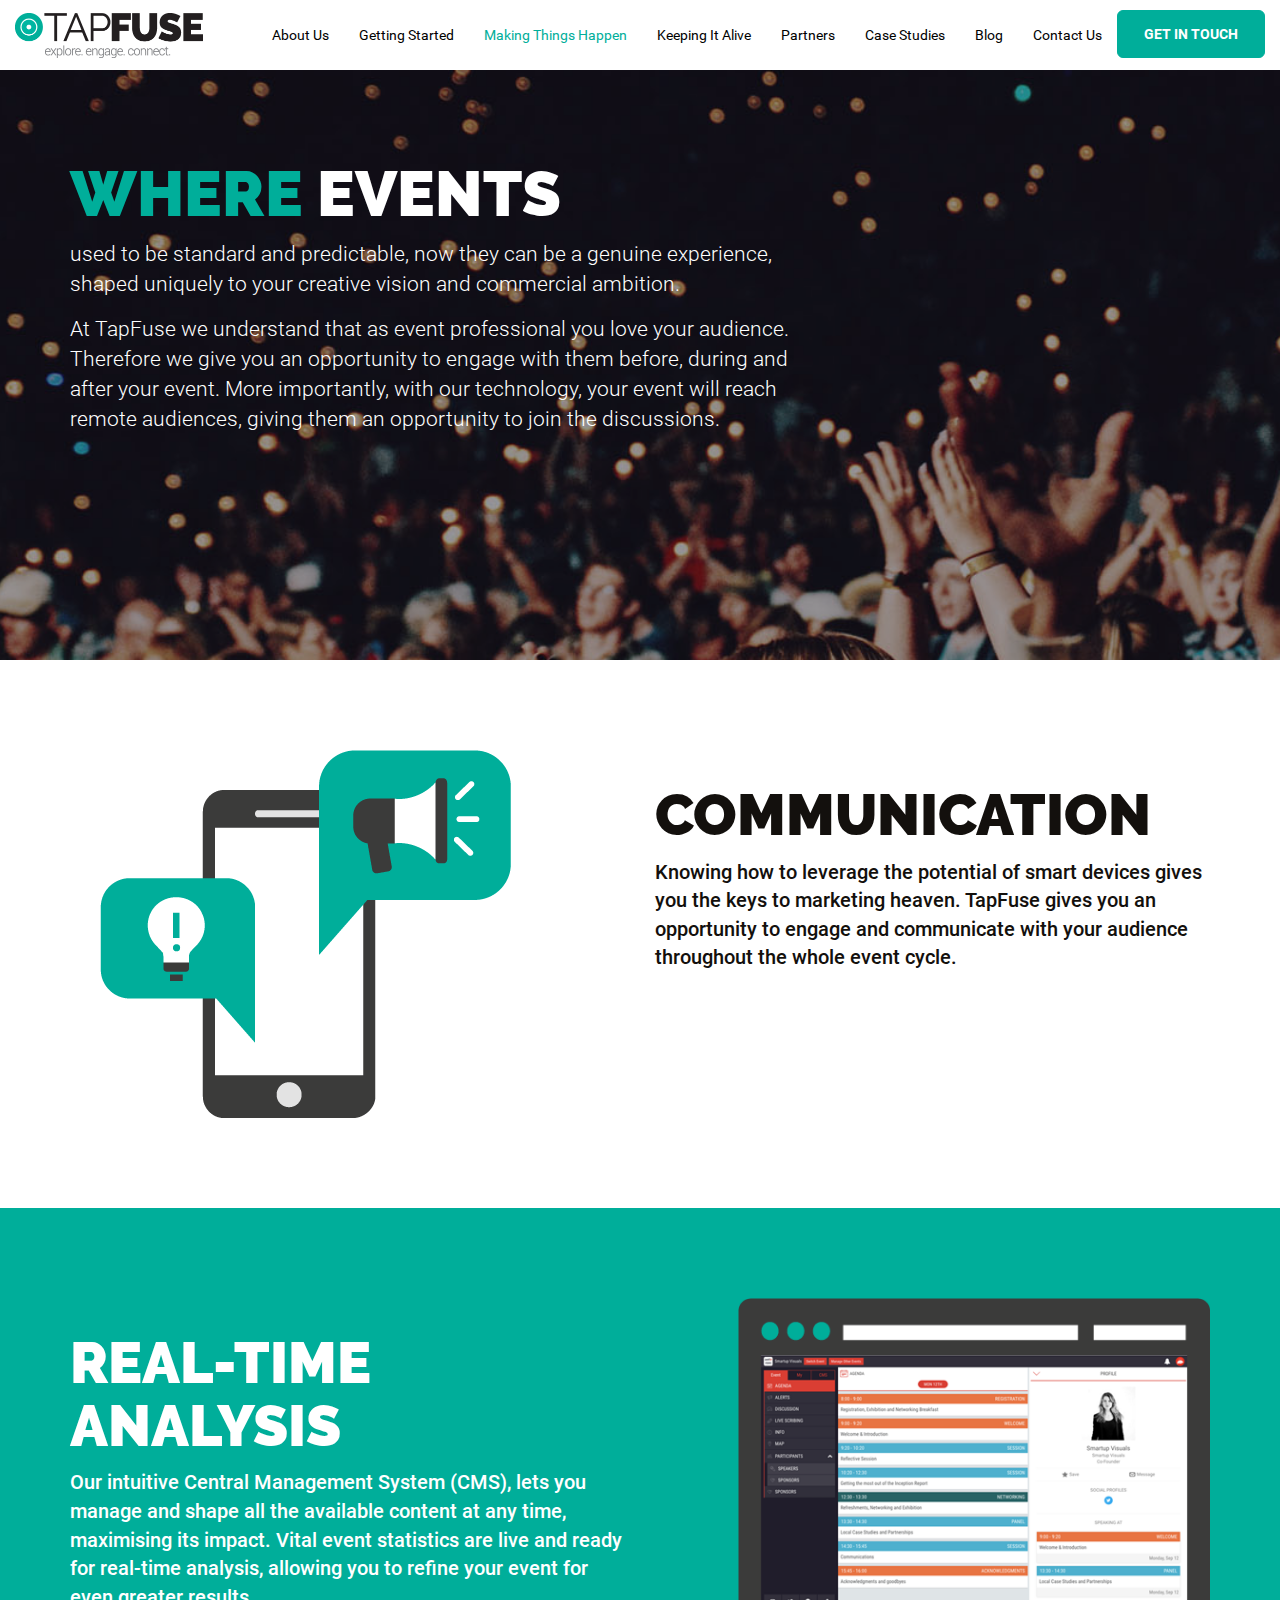
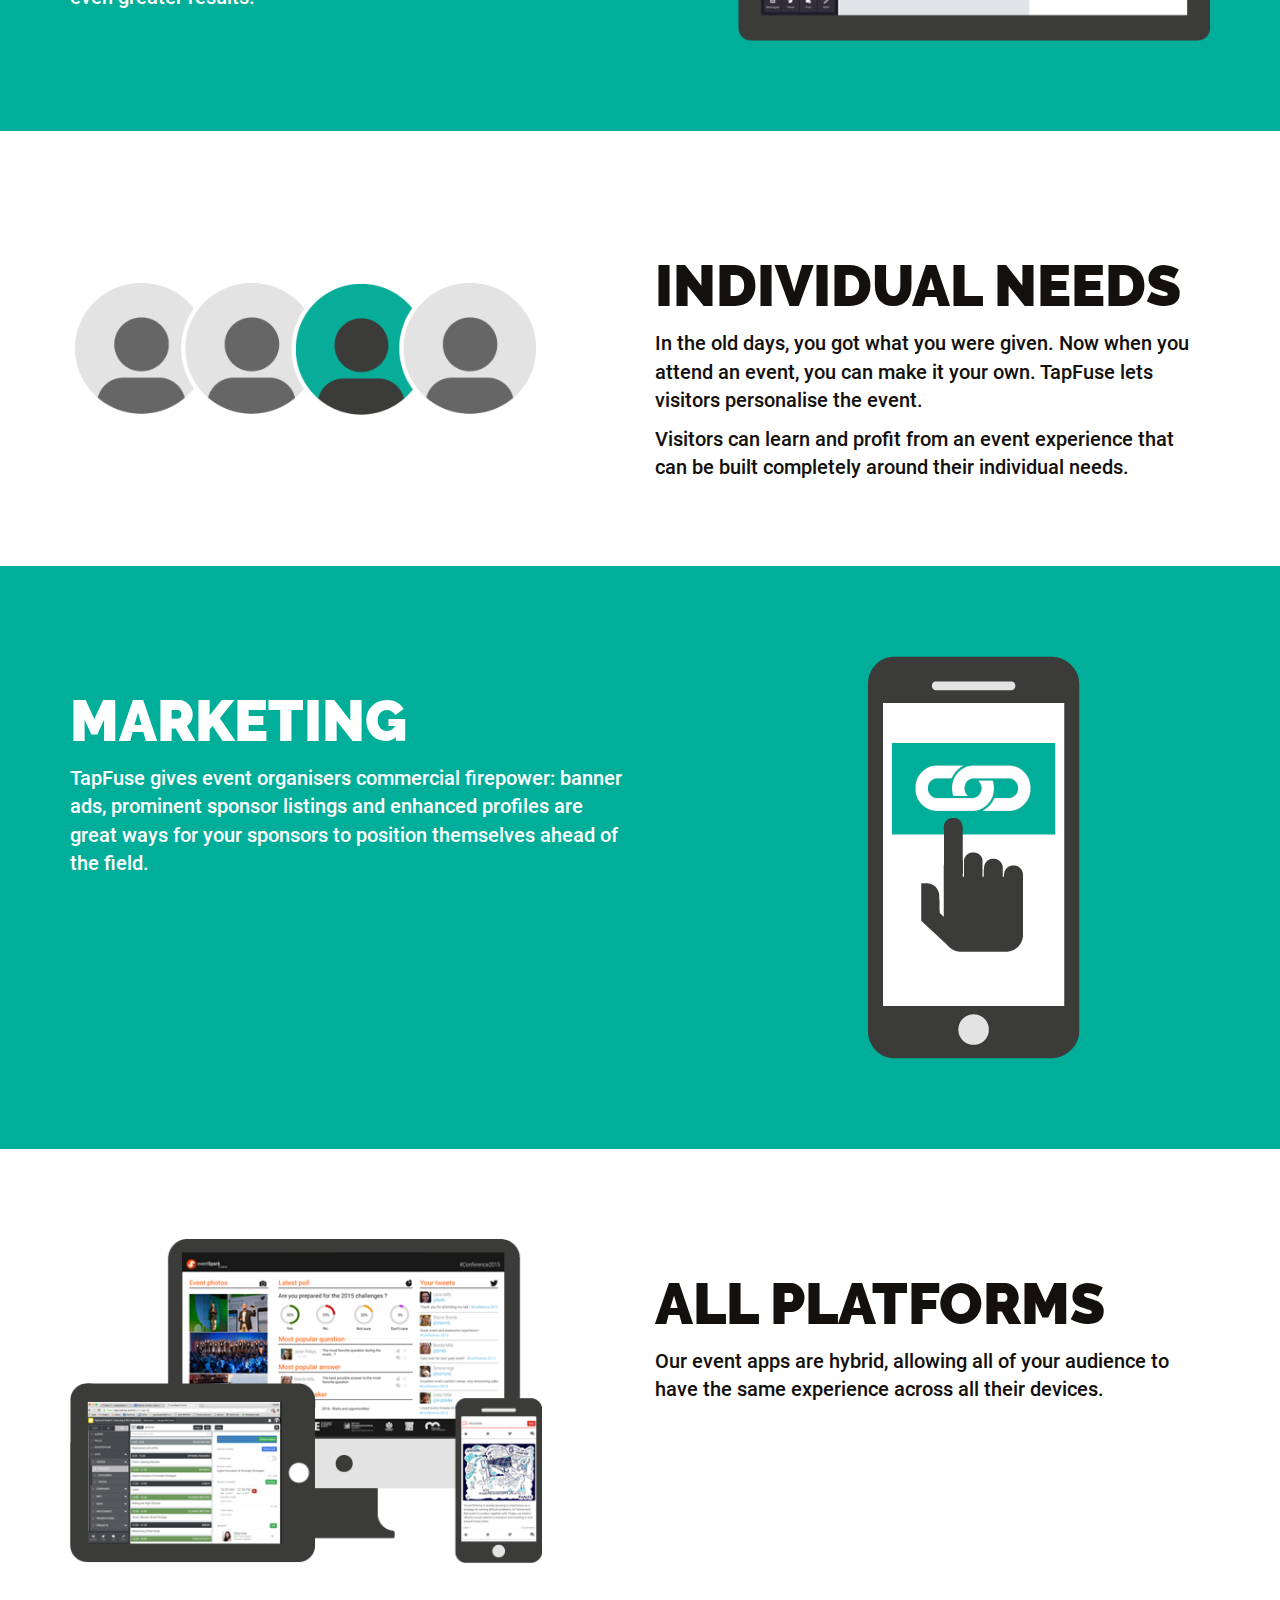
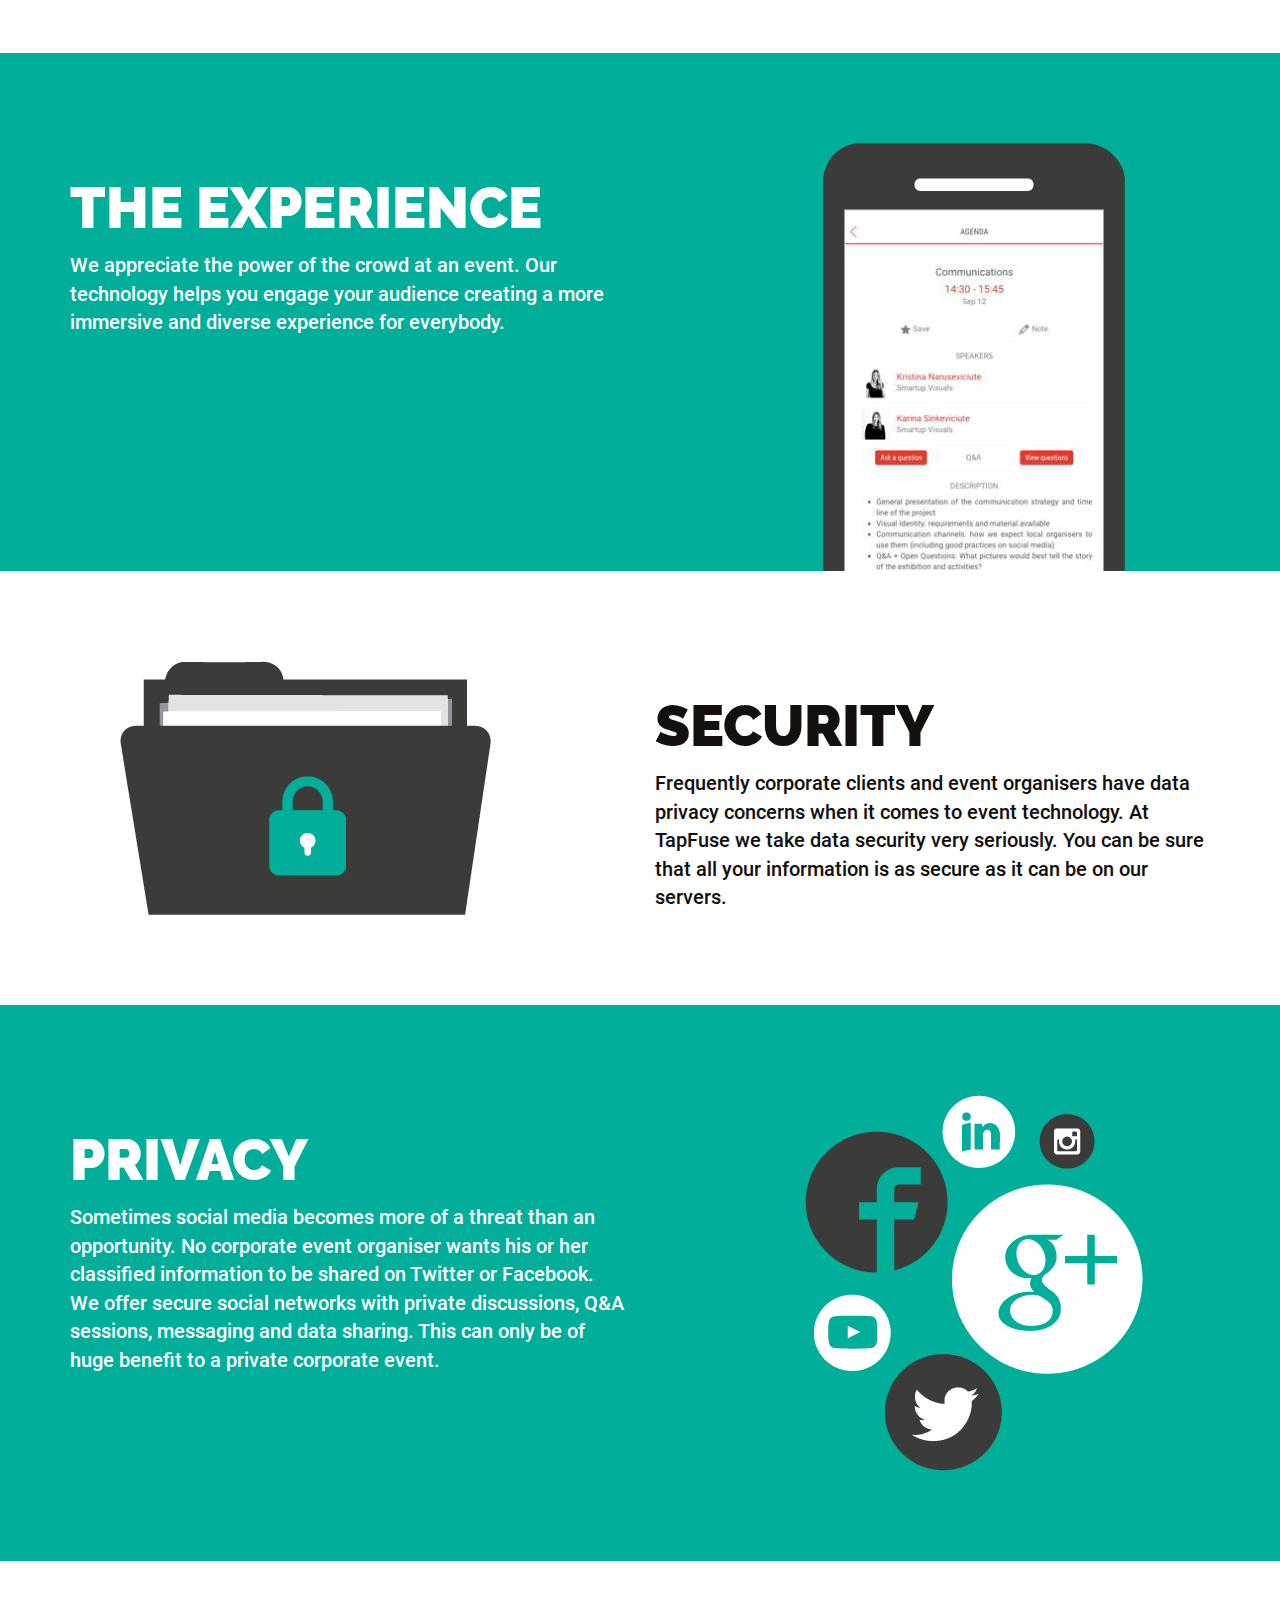
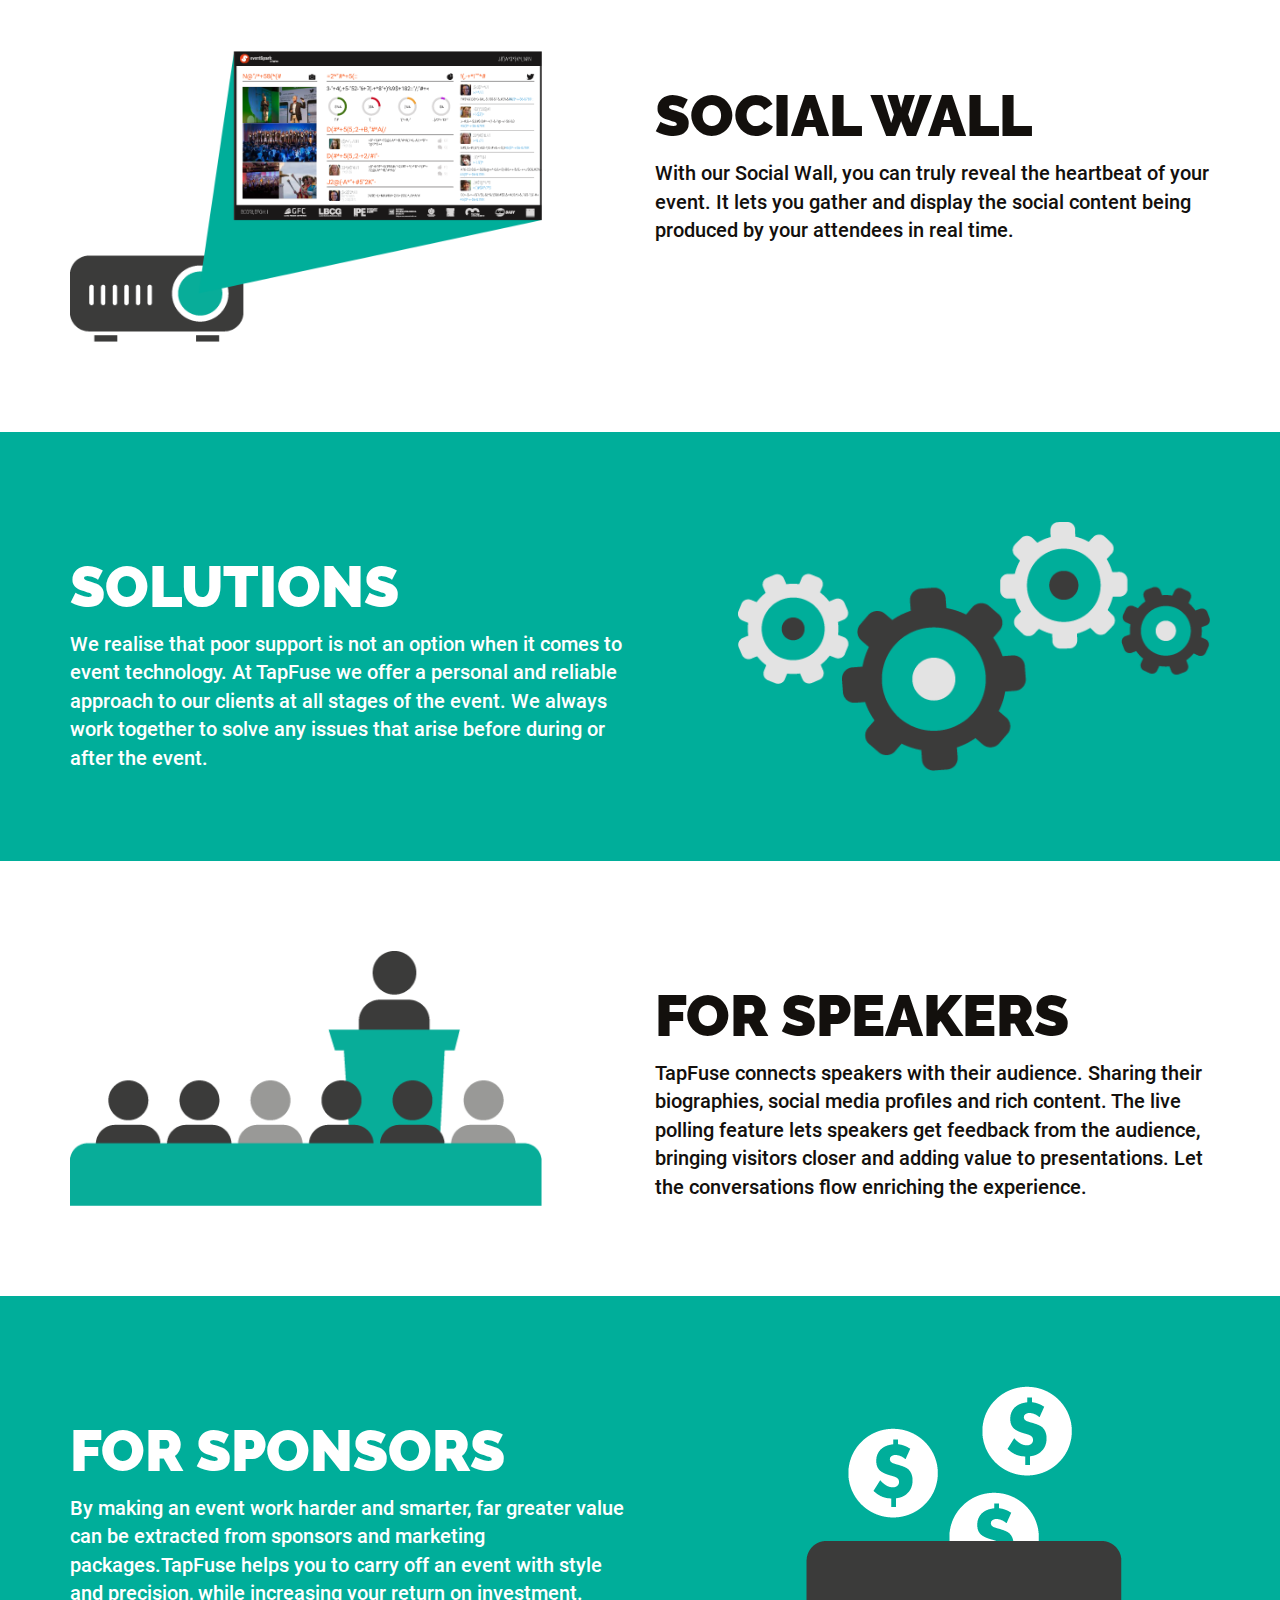
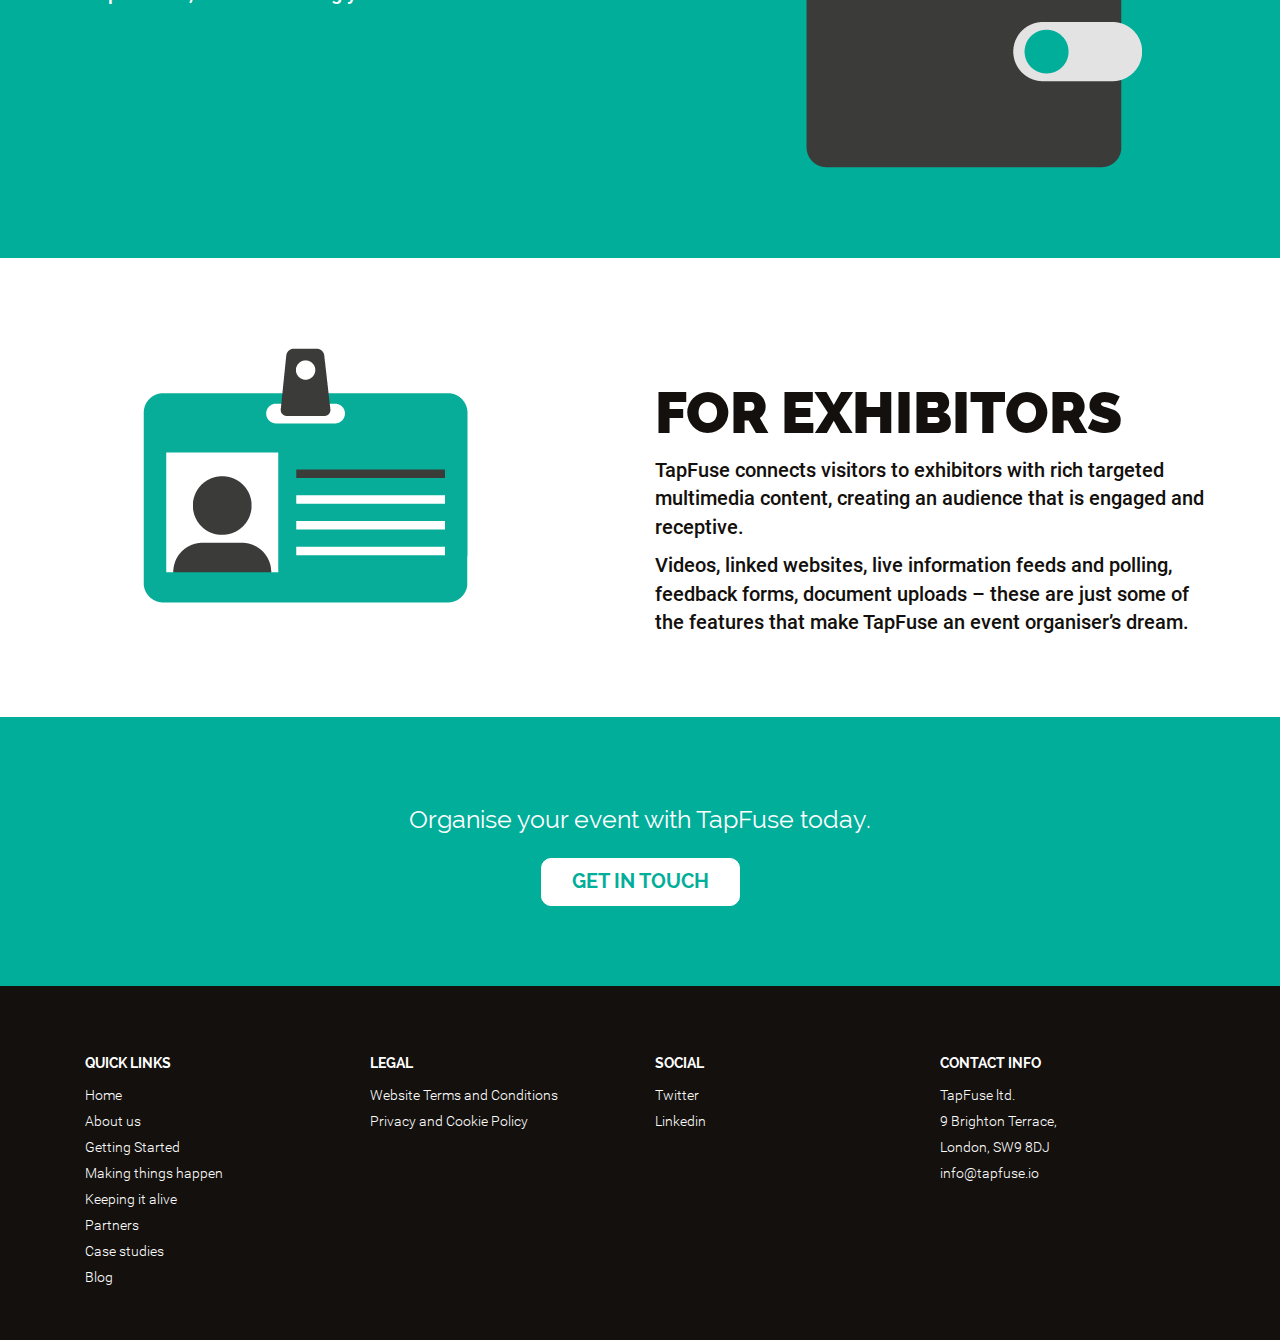
<file: making-things-happen.html>
<!DOCTYPE html>
<html lang="en">
  <head>
    <meta charset="utf-8">
    <meta http-equiv="X-UA-Compatible" content="IE=edge">
    <meta name="viewport" content="width=device-width, initial-scale=1">
    <title>TapFuse</title>

    <!-- Bootstrap -->
    <link href="css/styles.css" rel="stylesheet">

    <!-- HTML5 shim and Respond.js for IE8 support of HTML5 elements and media queries -->
    <!-- WARNING: Respond.js doesn't work if you view the page via file:// -->
    <!--[if lt IE 9]>
      <script src="https://oss.maxcdn.com/html5shiv/3.7.3/html5shiv.min.js"></script>
      <script src="https://oss.maxcdn.com/respond/1.4.2/respond.min.js"></script>
    <![endif]-->
  </head>
  <body>

<div class="wrapper" id="making-things-happen">

      <!-- NAVBAR -->
    
<nav class="navbar navbar-default navbar-fixed">
  <div class="container-fluid">
    <div class="navbar-header">
      <button type="button" class="navbar-toggle collapsed" data-toggle="collapse" data-target="#navbar-collapse" aria-expanded="false">
        <span class="sr-only">Toggle navigation</span>
        <span class="icon-bar"></span>
        <span class="icon-bar"></span>
        <span class="icon-bar"></span>
      </button>
      <a class="navbar-brand" href="index.html"><img src="img/logo.png"/></a>
    </div>

    <div class="collapse navbar-collapse" id="navbar-collapse">
      <ul class="nav navbar-nav navbar-right">
        <li><a href="about.html">About Us <span class="sr-only">(current)</span></a></li>
        <li><a href="getting-started.html">Getting Started</a></li>
        <li class="active"><a href="making-things-happen.html">Making Things Happen</a></li>
        <li><a href="keeping-it-alive.html">Keeping It Alive</a></li>
        <li><a href="partners.html">Partners</a></li>
        <li><a href="case-studies.html">Case Studies</a></li>
        <li><a href="blog.html">Blog</a></li>
        <li><a href="contact.html">Contact Us</a></li>
        <li><a class="btn btn-large btn-primary" href="contact.html">Get In Touch</a></li>
      </ul>

    </div>
  </div>
</nav>

    <!-- JUMBOTRON PRIMARY -->


<div class="jumbotron primary long">
  <div class="after"></div>
  <div class="container">
    <div class="column-width">
      <h1 class="hidden-xs"><span>Where </span><wbr/>Events</h1>
      <p>used to be standard and predictable, now they can be a genuine experience, shaped uniquely to your creative vision and commercial ambition.</p>
      <p>At TapFuse we understand that as event professional you love your audience. Therefore we give you an opportunity to engage with them before, during and after your event. More importantly, with our technology, your event will reach remote audiences, giving them an opportunity to join the discussions.</p>
    </div>
  </div>
</div>

<!-- SECTION PRIMARY -->

<section class="section section-primary">
    <div class="container">
      <div class="row">
        <div class="odd">
          <h1 class="visible-xs">Communication</h1>
          <p><img class="img-responsive" src="img/mth-01-communication.png" alt="..."/></p>
        </div>
         <div class="even">
          <div class="caption">
            <h1 class="hidden-xs">Communication</h1>
            <p>Knowing how to leverage the potential of smart devices gives you the keys to marketing heaven. TapFuse gives you an opportunity to engage and communicate with your audience throughout the whole event cycle. </p>
          </div>
        </div>
      </div>  
    </div>  
</section>

 <!-- SECTION PRIMARY reverse -->

<section class="section section-primary reverse inverse">
    <div class="container">
      <div class="row">
        <div class="odd">
          <h1 class="visible-xs">Real-time Analysis</h1>
          <p><img class="img-responsive" src="img/mth-02-real-time-analysis.png" alt="..."/></p>
        </div>
         <div class="even">
          <div class="caption">
            <h1 class="hidden-xs">Real-time Analysis</h1>
            <p>Our intuitive Central Management System (CMS), lets you manage and shape all the available content at any time, maximising its impact. Vital event statistics are live and ready for real-time analysis, allowing you to refine your event for even greater results.</p>
          </div>
        </div>
      </div>  
    </div>  
</section>
 

<!-- SECTION PRIMARY -->

<section class="section section-primary">
    <div class="container">
      <div class="row">
        <div class="odd">
          <h1 class="visible-xs">Individual needs</h1>
          <p><img class="img-responsive" src="img/mth-03-individual-needs.png" alt="..."/></p>
        </div>
         <div class="even">
          <div class="caption">
            <h1 class="hidden-xs">Individual needs</h1>
            <p>In the old days, you got what you were given. Now when you attend an event, you can make it your own. TapFuse lets visitors personalise the event.</p>
            <p>Visitors can learn and profit from an event experience that can be built completely around their individual needs.</p>
          </div>
        </div>
      </div>  
    </div>  
</section>

 <!-- SECTION PRIMARY reverse -->

<section class="section section-primary reverse inverse">
    <div class="container">
      <div class="row">
        <div class="odd">
          <h1 class="visible-xs">Marketing</h1>
          <p><img class="img-responsive" src="img/mth-04-marketing.png" alt="..."/></p>
        </div>
         <div class="even">
          <div class="caption">
            <h1 class="hidden-xs">Marketing</h1>
            <p>TapFuse gives event organisers commercial firepower: banner ads, prominent sponsor listings and enhanced profiles are great ways for your sponsors to position themselves ahead of the field. </p>
          </div>
        </div>
      </div>  
    </div>  
</section>



<!-- SECTION PRIMARY -->

<section class="section section-primary">
    <div class="container">
      <div class="row">
        <div class="odd">
          <h1 class="visible-xs">All Platforms</h1>
          <p><img class="img-responsive" src="img/mth-05-all-platforms.png" alt="..."/></p>
        </div>
         <div class="even">
          <div class="caption">
            <h1 class="hidden-xs">All Platforms</h1>
            <p>Our event apps are hybrid, allowing all of your audience to have the same experience across all their devices.</p>
          </div>
        </div>
      </div>  
    </div>  
</section>

 <!-- SECTION PRIMARY reverse -->

<section class="section section-primary reverse inverse snap-down">
    <div class="container">
      <div class="row">
        <div class="odd">
          <img class="img-responsive hidden-xs" src="img/mth-06-the-experience.png" alt="..."/>
        </div>
         <div class="even">
          <div class="caption">
            <h1>The experience</h1>
            <img class="img-responsive visible-xs" src="img/mth-06-xs.png" alt="..."/>
            <p>We appreciate the power of the crowd at an event. Our technology helps you engage your audience creating a more immersive and diverse experience for everybody.</p>

          </div>
        </div>
      </div>  
    </div>  
</section>


<!-- SECTION PRIMARY -->

<section class="section section-primary">
    <div class="container">
      <div class="row">
        <div class="odd">
          <h1 class="visible-xs">Security</h1>
          <p><img class="img-responsive" src="img/mth-07-security.png" alt="..."/></p>
        </div>
         <div class="even">
          <div class="caption">
            <h1 class="hidden-xs">Security</h1>
            <p>Frequently corporate clients and event organisers have data privacy concerns when it comes to event technology. At TapFuse we take data security very seriously. You can be sure that all your information is as secure as it can be on our servers.</p>
          </div>
        </div>
      </div>  
    </div>  
</section>

 <!-- SECTION PRIMARY reverse -->

<section class="section section-primary reverse inverse">
    <div class="container">
      <div class="row">
        <div class="odd">
          <h1 class="visible-xs">Privacy</h1>
          <p><img class="img-responsive" src="img/mth-08-privacy.png" alt="..."/></p>
        </div>
         <div class="even">
          <div class="caption">
            <h1 class="hidden-xs">Privacy</h1>
            <p>Sometimes social media becomes more of a threat than an opportunity. No corporate event organiser wants his or her classified information to be shared on Twitter or Facebook. We offer secure social networks with private discussions, Q&amp;A sessions, messaging and data sharing. This can only be of huge benefit to a private corporate event.</p>
          </div>
        </div>
      </div>  
    </div>  
</section>


<!-- SECTION PRIMARY -->

<section class="section section-primary">
    <div class="container">
      <div class="row">
        <div class="odd">
          <h1 class="visible-xs">Social Wall</h1>
          <p><img class="img-responsive" src="img/mth-09-social-wall.png" alt="..."/></p>
        </div>
         <div class="even">
          <div class="caption">
            <h1 class="hidden-xs">Social Wall</h1>
            <p>With our Social Wall, you can truly reveal the heartbeat of your event. It lets you gather and display the social content being produced by your attendees in real time.</p>
          </div>
        </div>
      </div>  
    </div>  
</section>

 <!-- SECTION PRIMARY reverse -->

<section class="section section-primary reverse inverse">
    <div class="container">
      <div class="row">
        <div class="odd">
          <h1 class="visible-xs">Solutions</h1>
          <p><img class="img-responsive" src="img/mth-10-solutions.png" alt="..."/></p>
        </div>
         <div class="even">
          <div class="caption">
            <h1 class="hidden-xs">Solutions</h1>
            <p>We realise that poor support is not an option when it comes to event technology. At TapFuse we offer a personal and reliable approach to our clients at all stages of the event. We always work together to solve any issues that arise before during or after the event.</p>
          </div>
        </div>
      </div>  
    </div>  
</section>

<!-- SECTION PRIMARY -->

<section class="section section-primary">
    <div class="container">
      <div class="row">
        <div class="odd">
          <h1 class="visible-xs">For speakers</h1>
          <p><img class="img-responsive" src="img/mth-11-for-speakers.png" alt="..."/></p>
        </div>
         <div class="even">
          <div class="caption">
            <h1 class="hidden-xs">For speakers</h1>
            <p>TapFuse connects speakers with their audience. Sharing their biographies, social media profiles and rich content. The live polling feature lets speakers get feedback from the audience, bringing visitors closer and adding value to presentations. Let the conversations flow enriching the experience.</p>
          </div>
        </div>
      </div>  
    </div>  
</section>

 <!-- SECTION PRIMARY reverse -->

<section class="section section-primary reverse inverse">
    <div class="container">
      <div class="row">
        <div class="odd">
          <h1 class="visible-xs">For Sponsors</h1>
          <p><img class="img-responsive" src="img/mth-12-for-sponsors.png" alt="..."/></p>
        </div>
         <div class="even">
          <div class="caption">
            <h1 class="hidden-xs">For Sponsors</h1>
            <p>By making an event work harder and smarter, 
far greater value can be extracted from sponsors and marketing packages.TapFuse helps you to carry off an event with style and precision, while increasing your return on investment.</p>
          </div>
        </div>
      </div>  
    </div>  
</section>

<!-- SECTION PRIMARY -->

<section class="section section-primary">
    <div class="container">
      <div class="row">
        <div class="odd">
          <h1 class="visible-xs">For Exhibitors</h1>
          <p><img class="img-responsive" src="img/mth-13-for-exhibitors.png" alt="..."/></p>
        </div>
         <div class="even">
          <div class="caption">
            <h1 class="hidden-xs">For Exhibitors</h1>
            <p>TapFuse connects visitors to exhibitors with rich targeted multimedia content, creating an audience that is engaged and receptive.</p>
            <p>Videos, linked websites, live information feeds and polling, feedback forms, document uploads – these are just some of the features that make TapFuse an event organiser’s dream.</p>
          </div>
        </div>
      </div>  
    </div>  
</section>
<section class="section section-button inverse">
    <div class="container">
      <div class="row">
        <div class="col-md-12">
          <p>Organise your event with TapFuse today.</p>
          <p><a href="contact.html" class="btn btn-lg btn-primary" role="button">Get in touch</a></p>
        </div>
      </div>  
    </div>  
</section>

</div>

  <!-- FOOTER -->

<footer class="footer inverse">
  <div class="container">
    <div class="col-md-3 col-sm-3 col-xs-12">
      <h3>Quick links</h3>
      <ul>
        <li><a href="#">Home</a></li>
        <li><a href="#">About us</a></li>
        <li><a href="#">Getting Started</a></li>
        <li><a href="#">Making things happen</a></li>
        <li><a href="#">Keeping it alive</a></li>
        <li><a href="#">Partners</a></li>
        <li><a href="#">Case studies</a></li>
        <li><a href="#">Blog</a></li>
      </ul>
    </div>
    <div class="col-md-3 col-sm-3 col-xs-12">
      <h3>Legal</h3>
      <ul>
        <li><a href="#">Website Terms and Conditions</a></li>
        <li><a href="#">Privacy and Cookie Policy</a></li>
      </ul>
    </div>
    <div class="col-md-3 col-sm-3 col-xs-12">
      <h3>Social</h3>
      <ul>
        <li><a href="#">Twitter</a></li>
        <li><a href="#">Linkedin</a></li>
      </ul>
    </div>
    <div class="col-md-3 col-sm-3 col-xs-12">
      <h3>Contact Info</h3>
      <ul>
        <li>TapFuse ltd.</li>
        <li>9 Brighton Terrace,</li>
        <li>London, SW9 8DJ</li>
        <li id="mail"><a href="#">info@tapfuse.io</a></li>
      </ul>
    </div>
  </div>
</footer>
    <script src="js/script.js"></script>
    
  
<script type="text/javascript">document.write('<script src="' + (location.protocol || 'http:') + '//' + (location.hostname || 'localhost') + ':35729/livereload.js?snipver=1" type="text/javascript"><\/script>')</script>
</body>
</html>
</file>
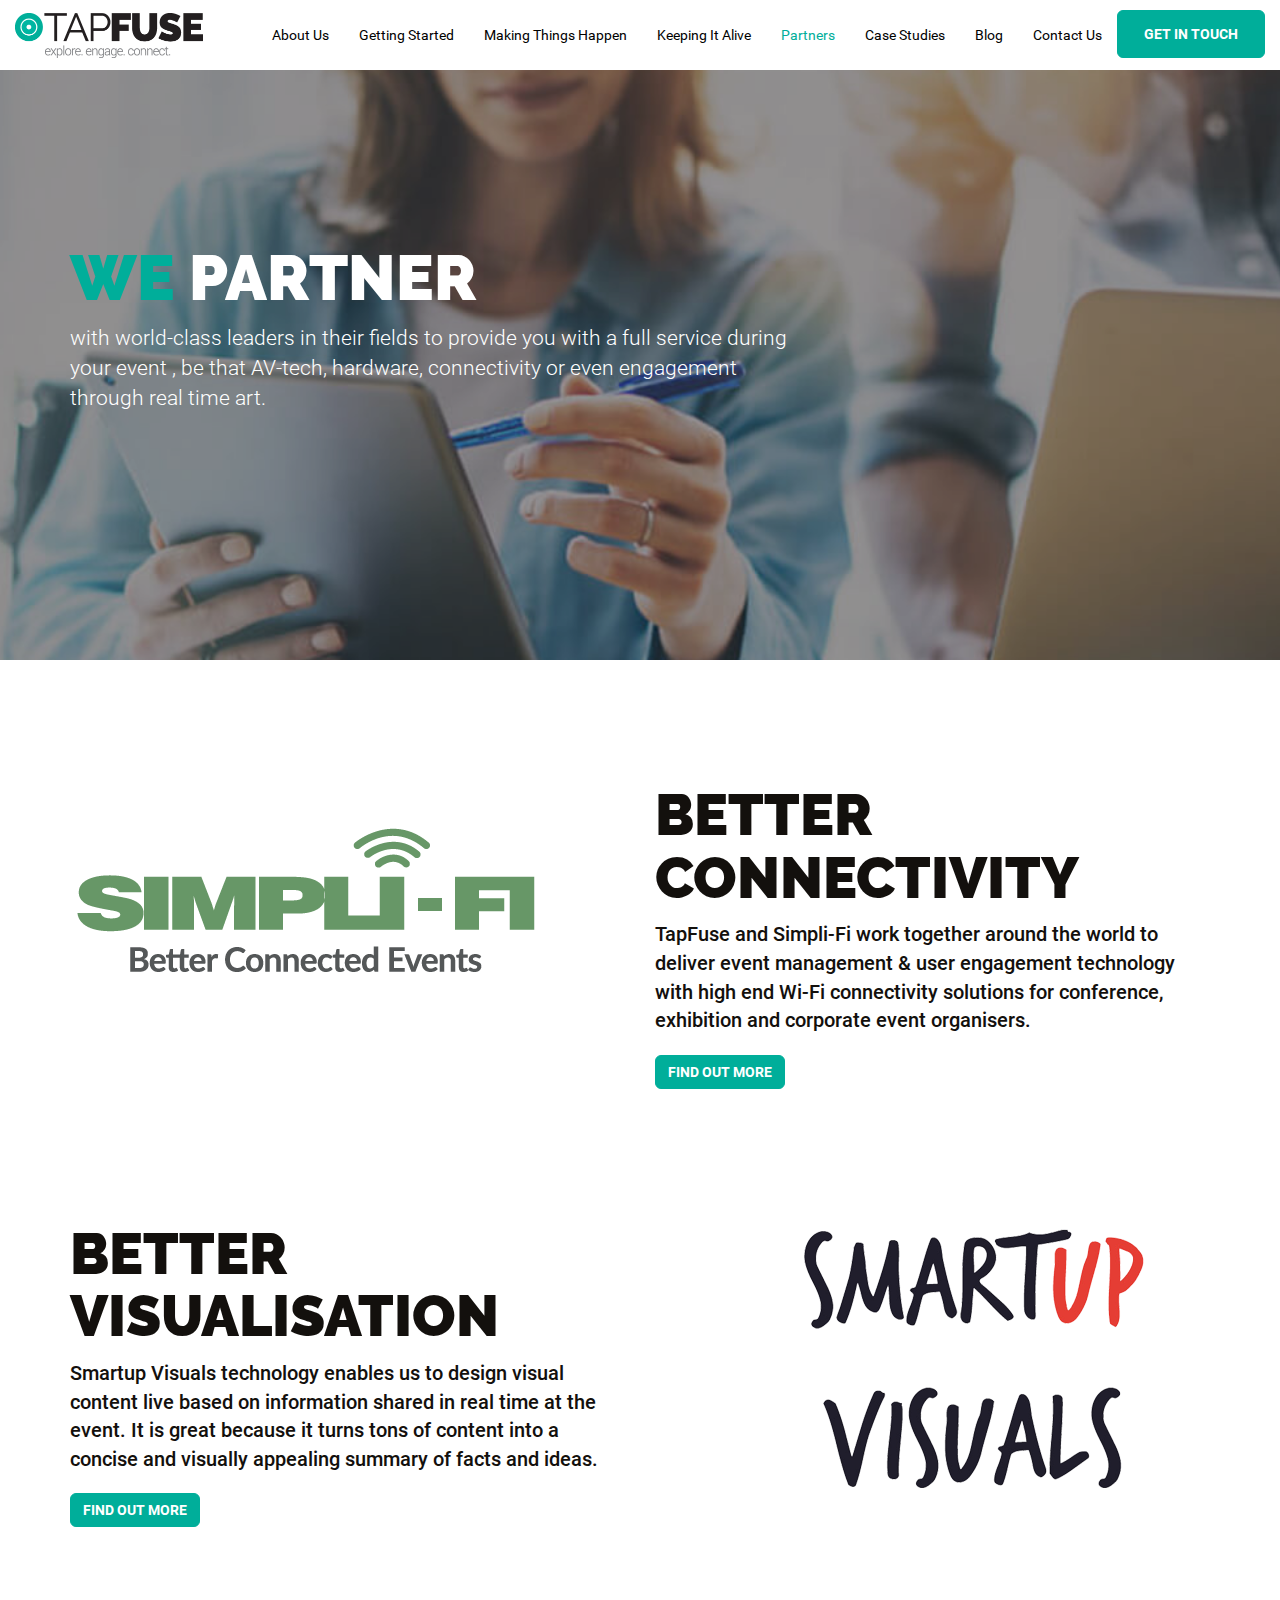
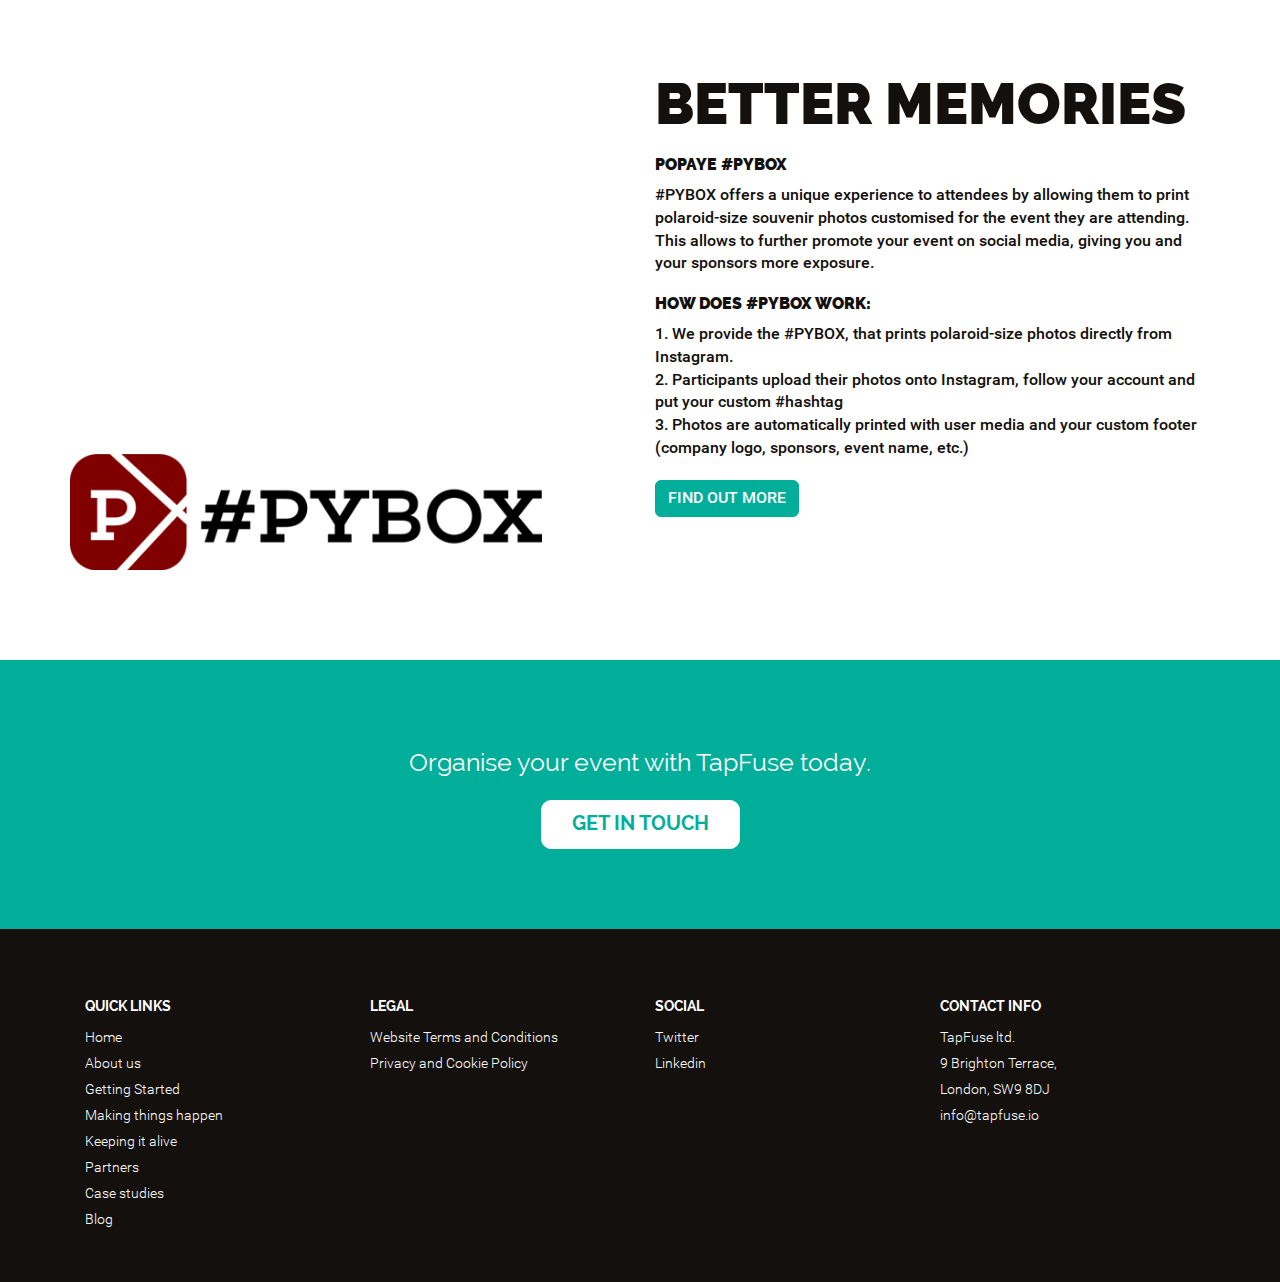
<file: partners.html>
<!DOCTYPE html>
<html lang="en">
  <head>
    <meta charset="utf-8">
    <meta http-equiv="X-UA-Compatible" content="IE=edge">
    <meta name="viewport" content="width=device-width, initial-scale=1">
    <title>TapFuse</title>

    <!-- Bootstrap -->
    <link href="css/styles.css" rel="stylesheet">

    <!-- HTML5 shim and Respond.js for IE8 support of HTML5 elements and media queries -->
    <!-- WARNING: Respond.js doesn't work if you view the page via file:// -->
    <!--[if lt IE 9]>
      <script src="https://oss.maxcdn.com/html5shiv/3.7.3/html5shiv.min.js"></script>
      <script src="https://oss.maxcdn.com/respond/1.4.2/respond.min.js"></script>
    <![endif]-->
  </head>
  <body>
    <div class="wrapper" id="partners">

<!-- NAVBAR -->
    
<nav class="navbar navbar-default navbar-fixed">
  <div class="container-fluid">
    <div class="navbar-header">
      <button type="button" class="navbar-toggle collapsed" data-toggle="collapse" data-target="#navbar-collapse" aria-expanded="false">
        <span class="sr-only">Toggle navigation</span>
        <span class="icon-bar"></span>
        <span class="icon-bar"></span>
        <span class="icon-bar"></span>
      </button>
      <a class="navbar-brand" href="index.html"><img src="img/logo.png"/></a>
    </div>

    <div class="collapse navbar-collapse" id="navbar-collapse">
      <ul class="nav navbar-nav navbar-right">
        <li><a href="about.html">About Us <span class="sr-only">(current)</span></a></li>
        <li><a href="getting-started.html">Getting Started</a></li>
        <li><a href="making-things-happen.html">Making Things Happen</a></li>
        <li><a href="keeping-it-alive.html">Keeping It Alive</a></li>
        <li class="active"><a href="partners.html">Partners</a></li>
        <li><a href="case-studies.html">Case Studies</a></li>
        <li><a href="blog.html">Blog</a></li>
        <li><a href="contact.html">Contact Us</a></li>
        <li><a class="btn btn-large btn-primary" href="contact.html">Get In Touch</a></li>
      </ul>

    </div>
  </div>
</nav>

<!-- JUMBOTRON PRIMARY -->


<div class="jumbotron primary">
  <div class="after"></div>
  <div class="container">
    <div class="column-width">
      <h1><span>We </span><wbr/>partner</h1>
      <p>with world-class leaders in their fields to provide you with a full service during your event , be that AV-tech, hardware, connectivity or even engagement through real time art.</p>
    </div>
  </div>
</div>

 <!-- SECTION PRIMARY -->

<section class="section section-primary">
    <div class="container">
      <div class="row">
        <div class="odd">
          <h1 class="visible-xs">Better Connectivity</h1>
          <p><img class="img-responsive" src="img/logos/simpli-fi.png" alt="..."/></p>
        </div>
         <div class="even">
          <div class="caption">
            <h1 class="hidden-xs">Better Connectivity</h1>
            <p>TapFuse and Simpli-Fi work together around the world to deliver event management &amp; user engagement technology with high end Wi-Fi connectivity solutions for conference, exhibition and corporate event organisers. </p>
            <p><a href="#" class="btn btn-primary" role="button">Find out more</a></p>
          </div>
        </div>
      </div>  
    </div>  
</section>

 <!-- SECTION PRIMARY reverse -->

<section class="section section-primary reverse">
    <div class="container">
      <div class="row">
        <div class="odd">
          <h1 class="visible-xs">Better Visualisation </h1>
          <p><img class="img-responsive" src="img/logos/smartup-visuals.png" alt="..."/></p>
        </div>
         <div class="even">
          <div class="caption">
            <h1 class="hidden-xs">Better Visualisation </h1>
            <p>Smartup Visuals technology enables us to design visual content live based on information shared in real time at the event. It is great because it turns tons of content into a concise and visually appealing summary of facts and ideas.</p>
            <p><a href="#" class="btn btn-primary" role="button">Find out more</a></p>
          </div>
        </div>
      </div>  
    </div>  
</section>

<section class="section section-primary list">
    <div class="container">
      <div class="row">
        <div class="odd">
          <p class="containing-table">
            <span class="center-align">
              <span class="center-content">
                <h1 class="visible-xs">Better Memories</h1>
                <img class="img-responsive" src="img/logos/pybox.png" alt="..."/>
              </span>
            </span>
          </p>
        </div>
         <div class="even">
          <div class="caption">
            <h1 class="hidden-xs">Better Memories</h1>
            <h3>Popaye #PYBOX</h3>
            <p>#PYBOX offers a unique experience to attendees by allowing them to print polaroid-size souvenir photos customised for the event they are attending. This allows to further promote your event on social media, giving you and your sponsors more exposure.</p>
            <h3>How does #PYBOX work:</h3>
            <ol>
              <li>We provide the #PYBOX, that prints polaroid-size photos directly from Instagram.</li>
              <li>Participants upload their photos onto Instagram, follow your account and put your custom #hashtag</li>
              <li>Photos are automatically printed with user media and your custom footer (company logo, sponsors, event name, etc.)</li>
            </ol>
            <p><a href="#" class="btn btn-primary" role="button">Find out more</a></p>
          </div>
        </div>
      </div>  
    </div>  
</section>


<!-- BUTTON SECTION -->

<section class="section section-button inverse">
    <div class="container">
      <div class="row">
        <div class="col-md-12">
          <p>Organise your event with TapFuse today.</p>
          <p><a href="contact.html" class="btn btn-lg btn-primary" role="button">Get in touch</a></p>
        </div>
      </div>  
    </div>  
</section>

</div>

  <!-- FOOTER -->

<footer class="footer inverse">
  <div class="container">
    <div class="col-md-3 col-sm-3 col-xs-12">
      <h3>Quick links</h3>
      <ul>
        <li><a href="#">Home</a></li>
        <li><a href="#">About us</a></li>
        <li><a href="#">Getting Started</a></li>
        <li><a href="#">Making things happen</a></li>
        <li><a href="#">Keeping it alive</a></li>
        <li><a href="#">Partners</a></li>
        <li><a href="#">Case studies</a></li>
        <li><a href="#">Blog</a></li>
      </ul>
    </div>
    <div class="col-md-3 col-sm-3 col-xs-12">
      <h3>Legal</h3>
      <ul>
        <li><a href="#">Website Terms and Conditions</a></li>
        <li><a href="#">Privacy and Cookie Policy</a></li>
      </ul>
    </div>
    <div class="col-md-3 col-sm-3 col-xs-12">
      <h3>Social</h3>
      <ul>
        <li><a href="#">Twitter</a></li>
        <li><a href="#">Linkedin</a></li>
      </ul>
    </div>
    <div class="col-md-3 col-sm-3 col-xs-12">
      <h3>Contact Info</h3>
      <ul>
        <li>TapFuse ltd.</li>
        <li>9 Brighton Terrace,</li>
        <li>London, SW9 8DJ</li>
        <li id="mail"><a href="#">info@tapfuse.io</a></li>
      </ul>
    </div>
  </div>
</footer>

    <script src="js/script.js"></script>
  
<script type="text/javascript">document.write('<script src="' + (location.protocol || 'http:') + '//' + (location.hostname || 'localhost') + ':35729/livereload.js?snipver=1" type="text/javascript"><\/script>')</script>
</body>
</html>
</file>
